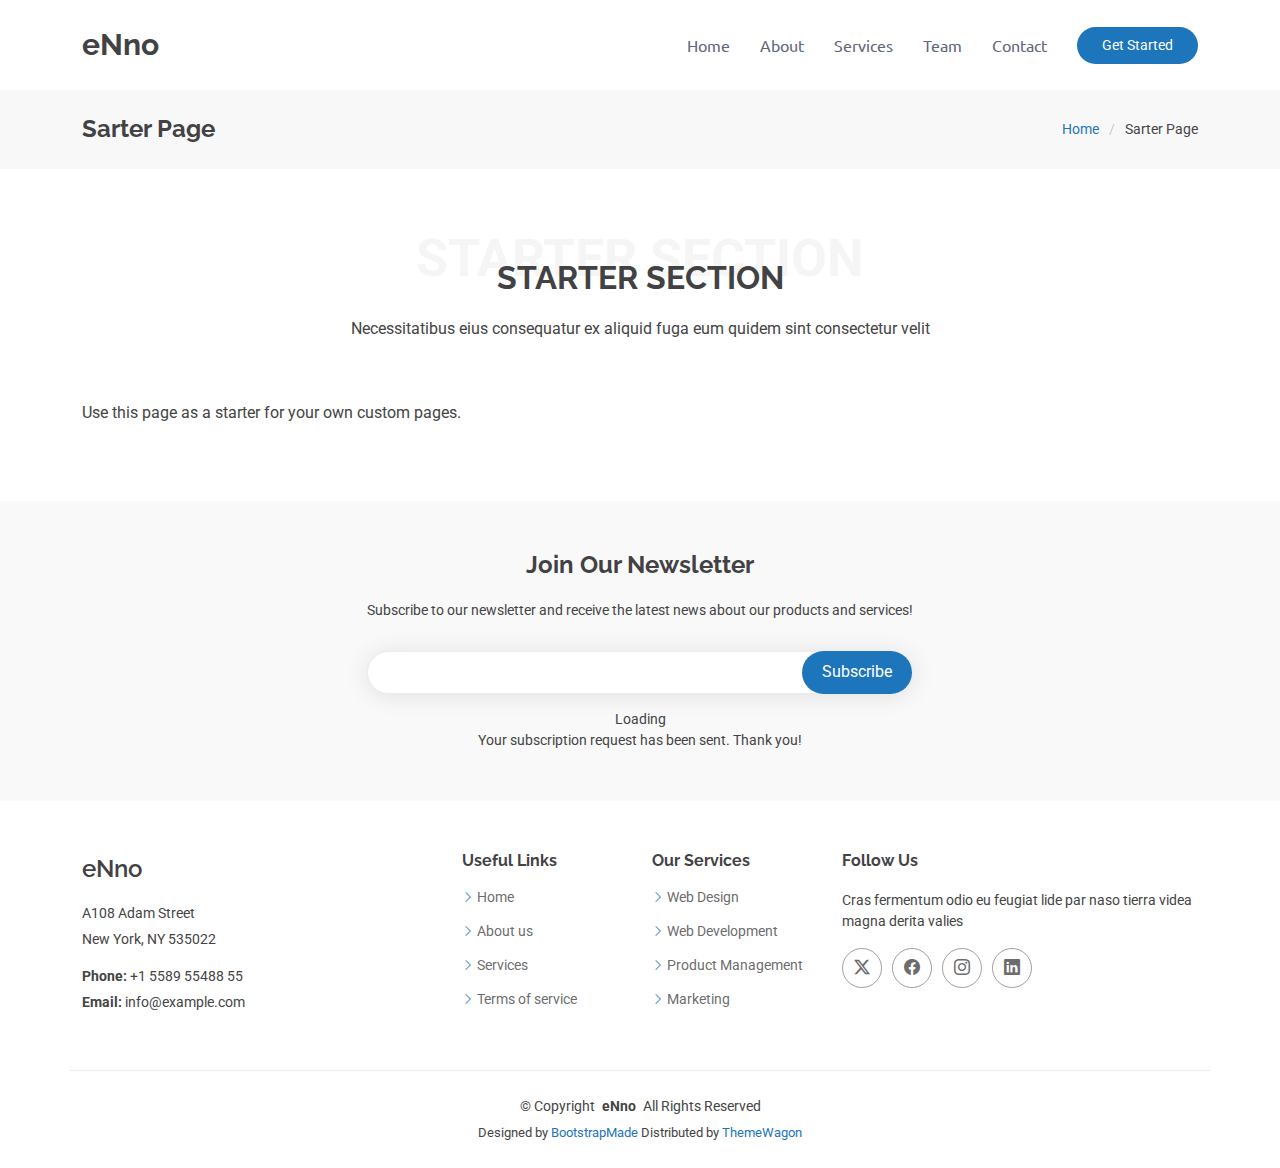
<file: arter-page.html>
<!DOCTYPE html>
<html lang="en">

<head>
  <meta charset="utf-8">
  <meta content="width=device-width, initial-scale=1.0" name="viewport">
  <title>Sarter Page - eNno Bootstrap Template</title>
  <meta name="description" content="">
  <meta name="keywords" content="">

  <!-- Favicons -->
  <link href="assets/img/favicon.png" rel="icon">
  <link href="assets/img/apple-touch-icon.png" rel="apple-touch-icon">

  <!-- Fonts -->
  <link href="https://fonts.googleapis.com" rel="preconnect">
  <link href="https://fonts.gstatic.com" rel="preconnect" crossorigin>
  <link href="https://fonts.googleapis.com/css2?family=Roboto:ital,wght@0,100;0,300;0,400;0,500;0,700;0,900;1,100;1,300;1,400;1,500;1,700;1,900&family=Raleway:ital,wght@0,100;0,200;0,300;0,400;0,500;0,600;0,700;0,800;0,900;1,100;1,200;1,300;1,400;1,500;1,600;1,700;1,800;1,900&family=Ubuntu:ital,wght@0,300;0,400;0,500;0,700;1,300;1,400;1,500;1,700&display=swap" rel="stylesheet">

  <!-- Vendor CSS Files -->
  <link href="assets/vendor/bootstrap/css/bootstrap.min.css" rel="stylesheet">
  <link href="assets/vendor/bootstrap-icons/bootstrap-icons.css" rel="stylesheet">
  <link href="assets/vendor/aos/aos.css" rel="stylesheet">
  <link href="assets/vendor/glightbox/css/glightbox.min.css" rel="stylesheet">
  <link href="assets/vendor/swiper/swiper-bundle.min.css" rel="stylesheet">

  <!-- Main CSS File -->
  <link href="assets/css/main.css" rel="stylesheet">

  <!-- =======================================================
  * Template Name: eNno
  * Template URL: https://bootstrapmade.com/enno-free-simple-bootstrap-template/
  * Updated: Aug 07 2024 with Bootstrap v5.3.3
  * Author: BootstrapMade.com
  * License: https://bootstrapmade.com/license/
  ======================================================== -->
</head>

<body class="sarter-page-page">

  <header id="header" class="header d-flex align-items-center sticky-top">
    <div class="container-fluid container-xl position-relative d-flex align-items-center">

      <a href="index.html" class="logo d-flex align-items-center me-auto">
        <!-- Uncomment the line below if you also wish to use an image logo -->
        <!-- <img src="assets/img/logo.png" alt=""> -->
        <h1 class="sitename">eNno</h1>
      </a>

      <nav id="navmenu" class="navmenu">
        <ul>
          <li><a href="#hero">Home</a></li>
          <li><a href="#about">About</a></li>
          <li><a href="#services">Services</a></li>
          <!-- <li><a href="#portfolio">Portfolio</a></li> -->
          <li><a href="#team">Team</a></li>
               <li><a href="#contact">Contact</a></li>
        </ul>
        <i class="mobile-nav-toggle d-xl-none bi bi-list"></i>
      </nav>

      <a class="btn-getstarted" href="index.html#about">Get Started</a>

    </div>
  </header>

  <main class="main">

    <!-- Page Title -->
    <div class="page-title">
      <div class="container d-lg-flex justify-content-between align-items-center">
        <h1 class="mb-2 mb-lg-0">Sarter Page</h1>
        <nav class="breadcrumbs">
          <ol>
            <li><a href="index.html">Home</a></li>
            <li class="current">Sarter Page</li>
          </ol>
        </nav>
      </div>
    </div><!-- End Page Title -->

    <!-- Starter Section Section -->
    <section id="starter-section" class="starter-section section">

      <!-- Section Title -->
      <div class="container section-title" data-aos="fade-up">
        <span>Starter Section</span>
        <h2>Starter Section</h2>
        <p>Necessitatibus eius consequatur ex aliquid fuga eum quidem sint consectetur velit</p>
      </div><!-- End Section Title -->

      <div class="container" data-aos="fade-up">
        <p>Use this page as a starter for your own custom pages.</p>
      </div>

    </section><!-- /Starter Section Section -->

  </main>

  <footer id="footer" class="footer">

    <div class="footer-newsletter">
      <div class="container">
        <div class="row justify-content-center text-center">
          <div class="col-lg-6">
            <h4>Join Our Newsletter</h4>
            <p>Subscribe to our newsletter and receive the latest news about our products and services!</p>
            <form action="forms/newsletter.php" method="post" class="php-email-form">
              <div class="newsletter-form"><input type="email" name="email"><input type="submit" value="Subscribe"></div>
              <div class="loading">Loading</div>
              <div class="error-message"></div>
              <div class="sent-message">Your subscription request has been sent. Thank you!</div>
            </form>
          </div>
        </div>
      </div>
    </div>

    <div class="container footer-top">
      <div class="row gy-4">
        <div class="col-lg-4 col-md-6 footer-about">
          <a href="index.html" class="d-flex align-items-center">
            <span class="sitename">eNno</span>
          </a>
          <div class="footer-contact pt-3">
            <p>A108 Adam Street</p>
            <p>New York, NY 535022</p>
            <p class="mt-3"><strong>Phone:</strong> <span>+1 5589 55488 55</span></p>
            <p><strong>Email:</strong> <span>info@example.com</span></p>
          </div>
        </div>

        <div class="col-lg-2 col-md-3 footer-links">
          <h4>Useful Links</h4>
          <ul>
            <li><i class="bi bi-chevron-right"></i> <a href="#">Home</a></li>
            <li><i class="bi bi-chevron-right"></i> <a href="#">About us</a></li>
            <li><i class="bi bi-chevron-right"></i> <a href="#">Services</a></li>
            <li><i class="bi bi-chevron-right"></i> <a href="#">Terms of service</a></li>
          </ul>
        </div>

        <div class="col-lg-2 col-md-3 footer-links">
          <h4>Our Services</h4>
          <ul>
            <li><i class="bi bi-chevron-right"></i> <a href="#">Web Design</a></li>
            <li><i class="bi bi-chevron-right"></i> <a href="#">Web Development</a></li>
            <li><i class="bi bi-chevron-right"></i> <a href="#">Product Management</a></li>
            <li><i class="bi bi-chevron-right"></i> <a href="#">Marketing</a></li>
          </ul>
        </div>

        <div class="col-lg-4 col-md-12">
          <h4>Follow Us</h4>
          <p>Cras fermentum odio eu feugiat lide par naso tierra videa magna derita valies</p>
          <div class="social-links d-flex">
            <a href=""><i class="bi bi-twitter-x"></i></a>
            <a href=""><i class="bi bi-facebook"></i></a>
            <a href=""><i class="bi bi-instagram"></i></a>
            <a href=""><i class="bi bi-linkedin"></i></a>
          </div>
        </div>

      </div>
    </div>

    <div class="container copyright text-center mt-4">
      <p>© <span>Copyright</span> <strong class="px-1 sitename">eNno</strong> <span>All Rights Reserved</span></p>
      <div class="credits">
        <!-- All the links in the footer should remain intact. -->
        <!-- You can delete the links only if you've purchased the pro version. -->
        <!-- Licensing information: https://bootstrapmade.com/license/ -->
        <!-- Purchase the pro version with working PHP/AJAX contact form: [buy-url] -->
        Designed by <a href="https://bootstrapmade.com/">BootstrapMade</a> Distributed by <a href=“https://themewagon.com>ThemeWagon
      </div>
    </div>

  </footer>

  <!-- Scroll Top -->
  <a href="#" id="scroll-top" class="scroll-top d-flex align-items-center justify-content-center"><i class="bi bi-arrow-up-short"></i></a>

  <!-- Preloader -->
  <div id="preloader"></div>

  <!-- Vendor JS Files -->
  <script src="assets/vendor/bootstrap/js/bootstrap.bundle.min.js"></script>
  <script src="assets/vendor/php-email-form/validate.js"></script>
  <script src="assets/vendor/aos/aos.js"></script>
  <script src="assets/vendor/glightbox/js/glightbox.min.js"></script>
  <script src="assets/vendor/purecounter/purecounter_vanilla.js"></script>
  <script src="assets/vendor/imagesloaded/imagesloaded.pkgd.min.js"></script>
  <script src="assets/vendor/isotope-layout/isotope.pkgd.min.js"></script>
  <script src="assets/vendor/swiper/swiper-bundle.min.js"></script>

  <!-- Main JS File -->
  <script src="assets/js/main.js"></script>

</body>

</html>
</file>
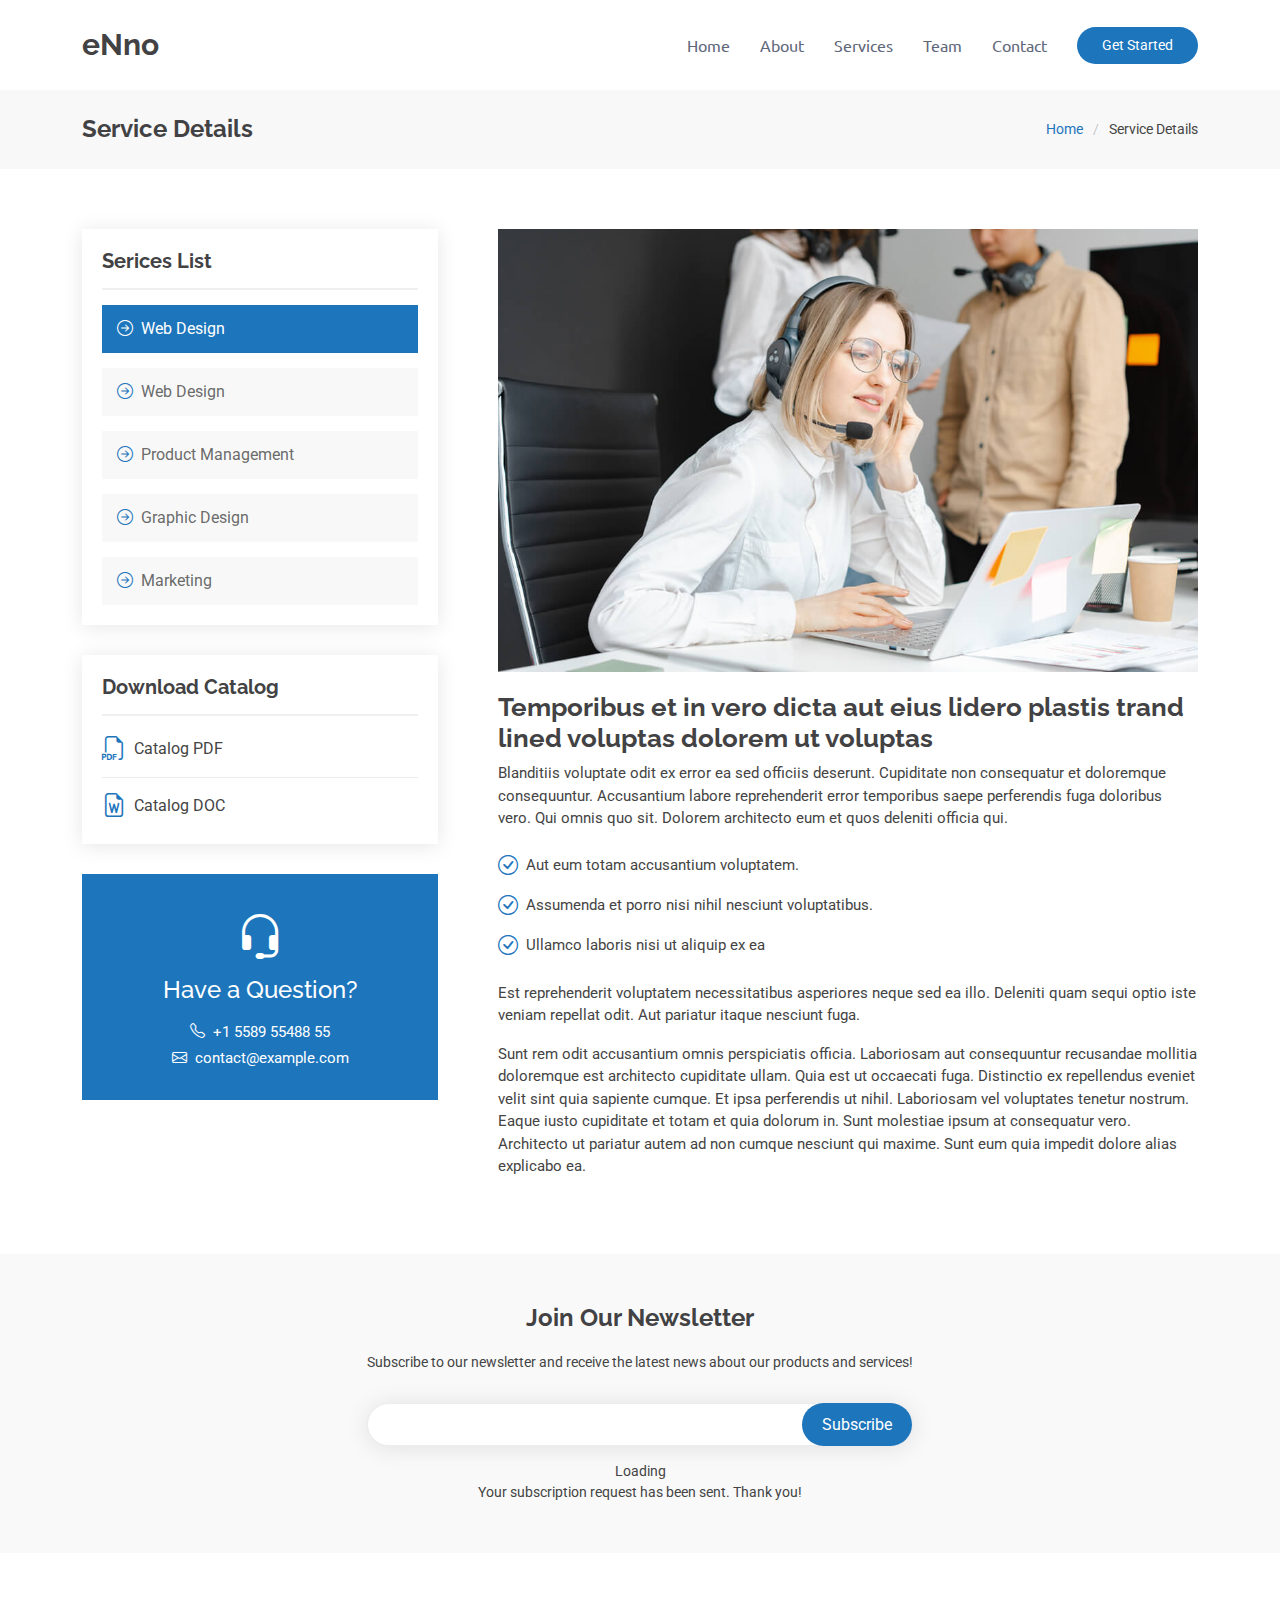
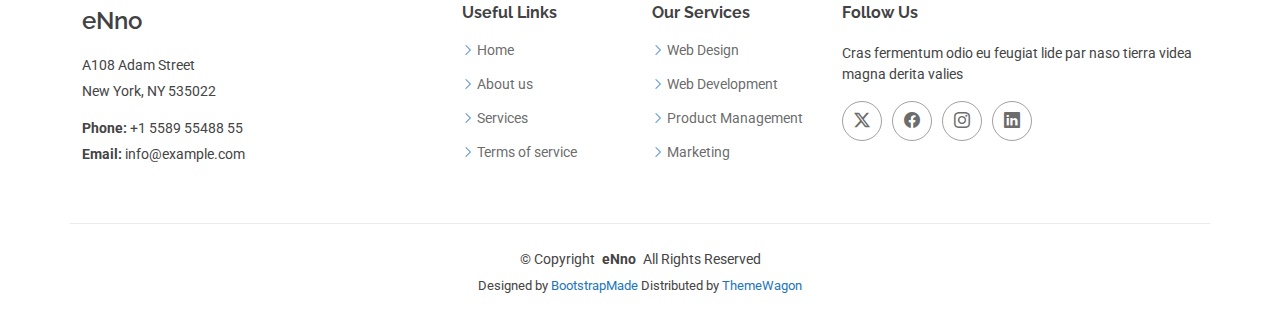
<file: ervice-details.html>
<!DOCTYPE html>
<html lang="en">

<head>
  <meta charset="utf-8">
  <meta content="width=device-width, initial-scale=1.0" name="viewport">
  <title>Service Details - eNno Bootstrap Template</title>
  <meta name="description" content="">
  <meta name="keywords" content="">

  <!-- Favicons -->
  <link href="assets/img/favicon.png" rel="icon">
  <link href="assets/img/apple-touch-icon.png" rel="apple-touch-icon">

  <!-- Fonts -->
  <link href="https://fonts.googleapis.com" rel="preconnect">
  <link href="https://fonts.gstatic.com" rel="preconnect" crossorigin>
  <link href="https://fonts.googleapis.com/css2?family=Roboto:ital,wght@0,100;0,300;0,400;0,500;0,700;0,900;1,100;1,300;1,400;1,500;1,700;1,900&family=Raleway:ital,wght@0,100;0,200;0,300;0,400;0,500;0,600;0,700;0,800;0,900;1,100;1,200;1,300;1,400;1,500;1,600;1,700;1,800;1,900&family=Ubuntu:ital,wght@0,300;0,400;0,500;0,700;1,300;1,400;1,500;1,700&display=swap" rel="stylesheet">

  <!-- Vendor CSS Files -->
  <link href="assets/vendor/bootstrap/css/bootstrap.min.css" rel="stylesheet">
  <link href="assets/vendor/bootstrap-icons/bootstrap-icons.css" rel="stylesheet">
  <link href="assets/vendor/aos/aos.css" rel="stylesheet">
  <link href="assets/vendor/glightbox/css/glightbox.min.css" rel="stylesheet">
  <link href="assets/vendor/swiper/swiper-bundle.min.css" rel="stylesheet">

  <!-- Main CSS File -->
  <link href="assets/css/main.css" rel="stylesheet">

  <!-- =======================================================
  * Template Name: eNno
  * Template URL: https://bootstrapmade.com/enno-free-simple-bootstrap-template/
  * Updated: Aug 07 2024 with Bootstrap v5.3.3
  * Author: BootstrapMade.com
  * License: https://bootstrapmade.com/license/
  ======================================================== -->
</head>

<body class="service-details-page">

  <header id="header" class="header d-flex align-items-center sticky-top">
    <div class="container-fluid container-xl position-relative d-flex align-items-center">

      <a href="index.html" class="logo d-flex align-items-center me-auto">
        <!-- Uncomment the line below if you also wish to use an image logo -->
        <!-- <img src="assets/img/logo.png" alt=""> -->
        <h1 class="sitename">eNno</h1>
      </a>

      <nav id="navmenu" class="navmenu">
        <ul>
          <li><a href="#hero">Home</a></li>
          <li><a href="#about">About</a></li>
          <li><a href="#services">Services</a></li>
          <!-- <li><a href="#portfolio">Portfolio</a></li> -->
          <li><a href="#team">Team</a></li>
                    <li><a href="#contact">Contact</a></li>
        </ul>
        <i class="mobile-nav-toggle d-xl-none bi bi-list"></i>
      </nav>

      <a class="btn-getstarted" href="index.html#about">Get Started</a>

    </div>
  </header>

  <main class="main">

    <!-- Page Title -->
    <div class="page-title">
      <div class="container d-lg-flex justify-content-between align-items-center">
        <h1 class="mb-2 mb-lg-0">Service Details</h1>
        <nav class="breadcrumbs">
          <ol>
            <li><a href="index.html">Home</a></li>
            <li class="current">Service Details</li>
          </ol>
        </nav>
      </div>
    </div><!-- End Page Title -->

    <!-- Service Details Section -->
    <section id="service-details" class="service-details section">

      <div class="container">

        <div class="row gy-5">

          <div class="col-lg-4" data-aos="fade-up" data-aos-delay="100">

            <div class="service-box">
              <h4>Serices List</h4>
              <div class="services-list">
                <a href="#" class="active"><i class="bi bi-arrow-right-circle"></i><span>Web Design</span></a>
                <a href="#"><i class="bi bi-arrow-right-circle"></i><span>Web Design</span></a>
                <a href="#"><i class="bi bi-arrow-right-circle"></i><span>Product Management</span></a>
                <a href="#"><i class="bi bi-arrow-right-circle"></i><span>Graphic Design</span></a>
                <a href="#"><i class="bi bi-arrow-right-circle"></i><span>Marketing</span></a>
              </div>
            </div><!-- End Services List -->

            <div class="service-box">
              <h4>Download Catalog</h4>
              <div class="download-catalog">
                <a href="#"><i class="bi bi-filetype-pdf"></i><span>Catalog PDF</span></a>
                <a href="#"><i class="bi bi-file-earmark-word"></i><span>Catalog DOC</span></a>
              </div>
            </div><!-- End Services List -->

            <div class="help-box d-flex flex-column justify-content-center align-items-center">
              <i class="bi bi-headset help-icon"></i>
              <h4>Have a Question?</h4>
              <p class="d-flex align-items-center mt-2 mb-0"><i class="bi bi-telephone me-2"></i> <span>+1 5589 55488 55</span></p>
              <p class="d-flex align-items-center mt-1 mb-0"><i class="bi bi-envelope me-2"></i> <a href="mailto:contact@example.com">contact@example.com</a></p>
            </div>

          </div>

          <div class="col-lg-8 ps-lg-5" data-aos="fade-up" data-aos-delay="200">
            <img src="assets/img/services.jpg" alt="" class="img-fluid services-img">
            <h3>Temporibus et in vero dicta aut eius lidero plastis trand lined voluptas dolorem ut voluptas</h3>
            <p>
              Blanditiis voluptate odit ex error ea sed officiis deserunt. Cupiditate non consequatur et doloremque consequuntur. Accusantium labore reprehenderit error temporibus saepe perferendis fuga doloribus vero. Qui omnis quo sit. Dolorem architecto eum et quos deleniti officia qui.
            </p>
            <ul>
              <li><i class="bi bi-check-circle"></i> <span>Aut eum totam accusantium voluptatem.</span></li>
              <li><i class="bi bi-check-circle"></i> <span>Assumenda et porro nisi nihil nesciunt voluptatibus.</span></li>
              <li><i class="bi bi-check-circle"></i> <span>Ullamco laboris nisi ut aliquip ex ea</span></li>
            </ul>
            <p>
              Est reprehenderit voluptatem necessitatibus asperiores neque sed ea illo. Deleniti quam sequi optio iste veniam repellat odit. Aut pariatur itaque nesciunt fuga.
            </p>
            <p>
              Sunt rem odit accusantium omnis perspiciatis officia. Laboriosam aut consequuntur recusandae mollitia doloremque est architecto cupiditate ullam. Quia est ut occaecati fuga. Distinctio ex repellendus eveniet velit sint quia sapiente cumque. Et ipsa perferendis ut nihil. Laboriosam vel voluptates tenetur nostrum. Eaque iusto cupiditate et totam et quia dolorum in. Sunt molestiae ipsum at consequatur vero. Architecto ut pariatur autem ad non cumque nesciunt qui maxime. Sunt eum quia impedit dolore alias explicabo ea.
            </p>
          </div>

        </div>

      </div>

    </section><!-- /Service Details Section -->

  </main>

  <footer id="footer" class="footer">

    <div class="footer-newsletter">
      <div class="container">
        <div class="row justify-content-center text-center">
          <div class="col-lg-6">
            <h4>Join Our Newsletter</h4>
            <p>Subscribe to our newsletter and receive the latest news about our products and services!</p>
            <form action="forms/newsletter.php" method="post" class="php-email-form">
              <div class="newsletter-form"><input type="email" name="email"><input type="submit" value="Subscribe"></div>
              <div class="loading">Loading</div>
              <div class="error-message"></div>
              <div class="sent-message">Your subscription request has been sent. Thank you!</div>
            </form>
          </div>
        </div>
      </div>
    </div>

    <div class="container footer-top">
      <div class="row gy-4">
        <div class="col-lg-4 col-md-6 footer-about">
          <a href="index.html" class="d-flex align-items-center">
            <span class="sitename">eNno</span>
          </a>
          <div class="footer-contact pt-3">
            <p>A108 Adam Street</p>
            <p>New York, NY 535022</p>
            <p class="mt-3"><strong>Phone:</strong> <span>+1 5589 55488 55</span></p>
            <p><strong>Email:</strong> <span>info@example.com</span></p>
          </div>
        </div>

        <div class="col-lg-2 col-md-3 footer-links">
          <h4>Useful Links</h4>
          <ul>
            <li><i class="bi bi-chevron-right"></i> <a href="#">Home</a></li>
            <li><i class="bi bi-chevron-right"></i> <a href="#">About us</a></li>
            <li><i class="bi bi-chevron-right"></i> <a href="#">Services</a></li>
            <li><i class="bi bi-chevron-right"></i> <a href="#">Terms of service</a></li>
          </ul>
        </div>

        <div class="col-lg-2 col-md-3 footer-links">
          <h4>Our Services</h4>
          <ul>
            <li><i class="bi bi-chevron-right"></i> <a href="#">Web Design</a></li>
            <li><i class="bi bi-chevron-right"></i> <a href="#">Web Development</a></li>
            <li><i class="bi bi-chevron-right"></i> <a href="#">Product Management</a></li>
            <li><i class="bi bi-chevron-right"></i> <a href="#">Marketing</a></li>
          </ul>
        </div>

        <div class="col-lg-4 col-md-12">
          <h4>Follow Us</h4>
          <p>Cras fermentum odio eu feugiat lide par naso tierra videa magna derita valies</p>
          <div class="social-links d-flex">
            <a href=""><i class="bi bi-twitter-x"></i></a>
            <a href=""><i class="bi bi-facebook"></i></a>
            <a href=""><i class="bi bi-instagram"></i></a>
            <a href=""><i class="bi bi-linkedin"></i></a>
          </div>
        </div>

      </div>
    </div>

    <div class="container copyright text-center mt-4">
      <p>© <span>Copyright</span> <strong class="px-1 sitename">eNno</strong> <span>All Rights Reserved</span></p>
      <div class="credits">
        <!-- All the links in the footer should remain intact. -->
        <!-- You can delete the links only if you've purchased the pro version. -->
        <!-- Licensing information: https://bootstrapmade.com/license/ -->
        <!-- Purchase the pro version with working PHP/AJAX contact form: [buy-url] -->
        Designed by <a href="https://bootstrapmade.com/">BootstrapMade</a> Distributed by <a href=“https://themewagon.com>ThemeWagon
      </div>
    </div>

  </footer>

  <!-- Scroll Top -->
  <a href="#" id="scroll-top" class="scroll-top d-flex align-items-center justify-content-center"><i class="bi bi-arrow-up-short"></i></a>

  <!-- Preloader -->
  <div id="preloader"></div>

  <!-- Vendor JS Files -->
  <script src="assets/vendor/bootstrap/js/bootstrap.bundle.min.js"></script>
  <script src="assets/vendor/php-email-form/validate.js"></script>
  <script src="assets/vendor/aos/aos.js"></script>
  <script src="assets/vendor/glightbox/js/glightbox.min.js"></script>
  <script src="assets/vendor/purecounter/purecounter_vanilla.js"></script>
  <script src="assets/vendor/imagesloaded/imagesloaded.pkgd.min.js"></script>
  <script src="assets/vendor/isotope-layout/isotope.pkgd.min.js"></script>
  <script src="assets/vendor/swiper/swiper-bundle.min.js"></script>

  <!-- Main JS File -->
  <script src="assets/js/main.js"></script>

</body>

</html>
</file>
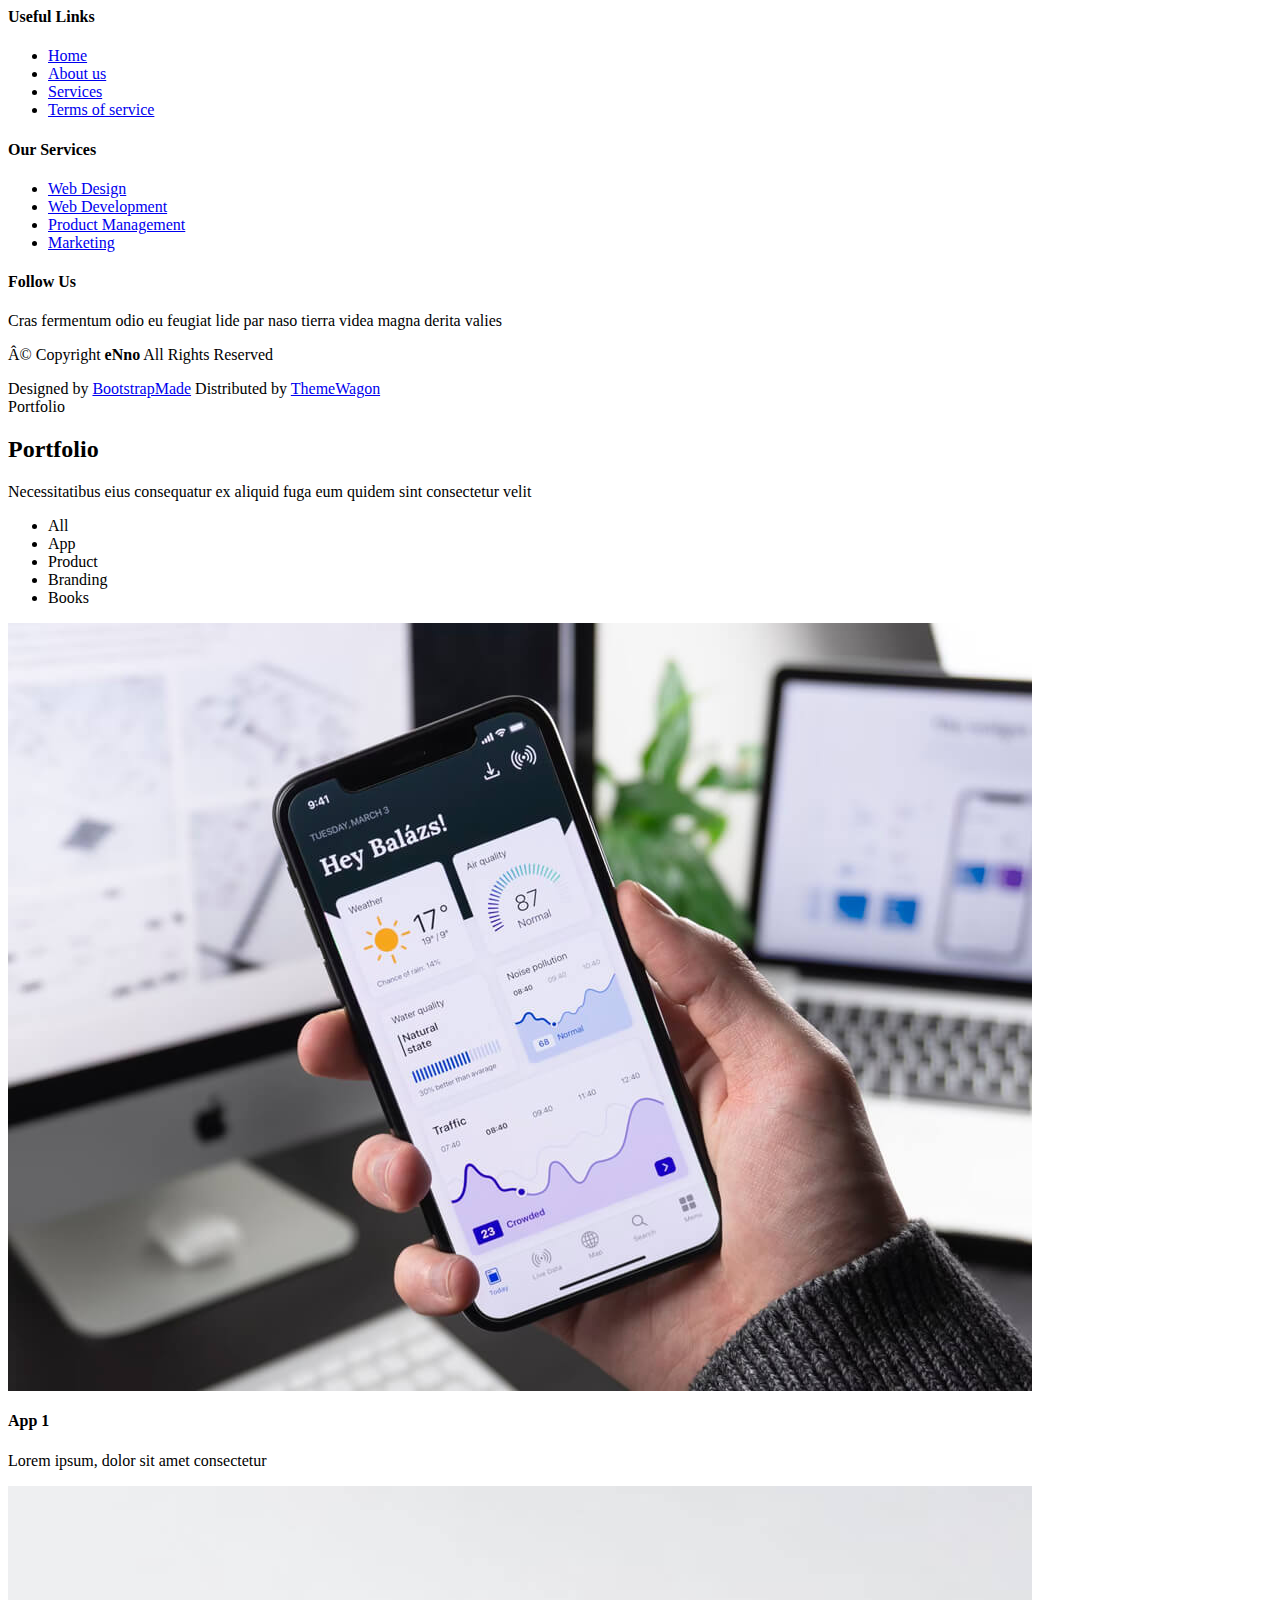
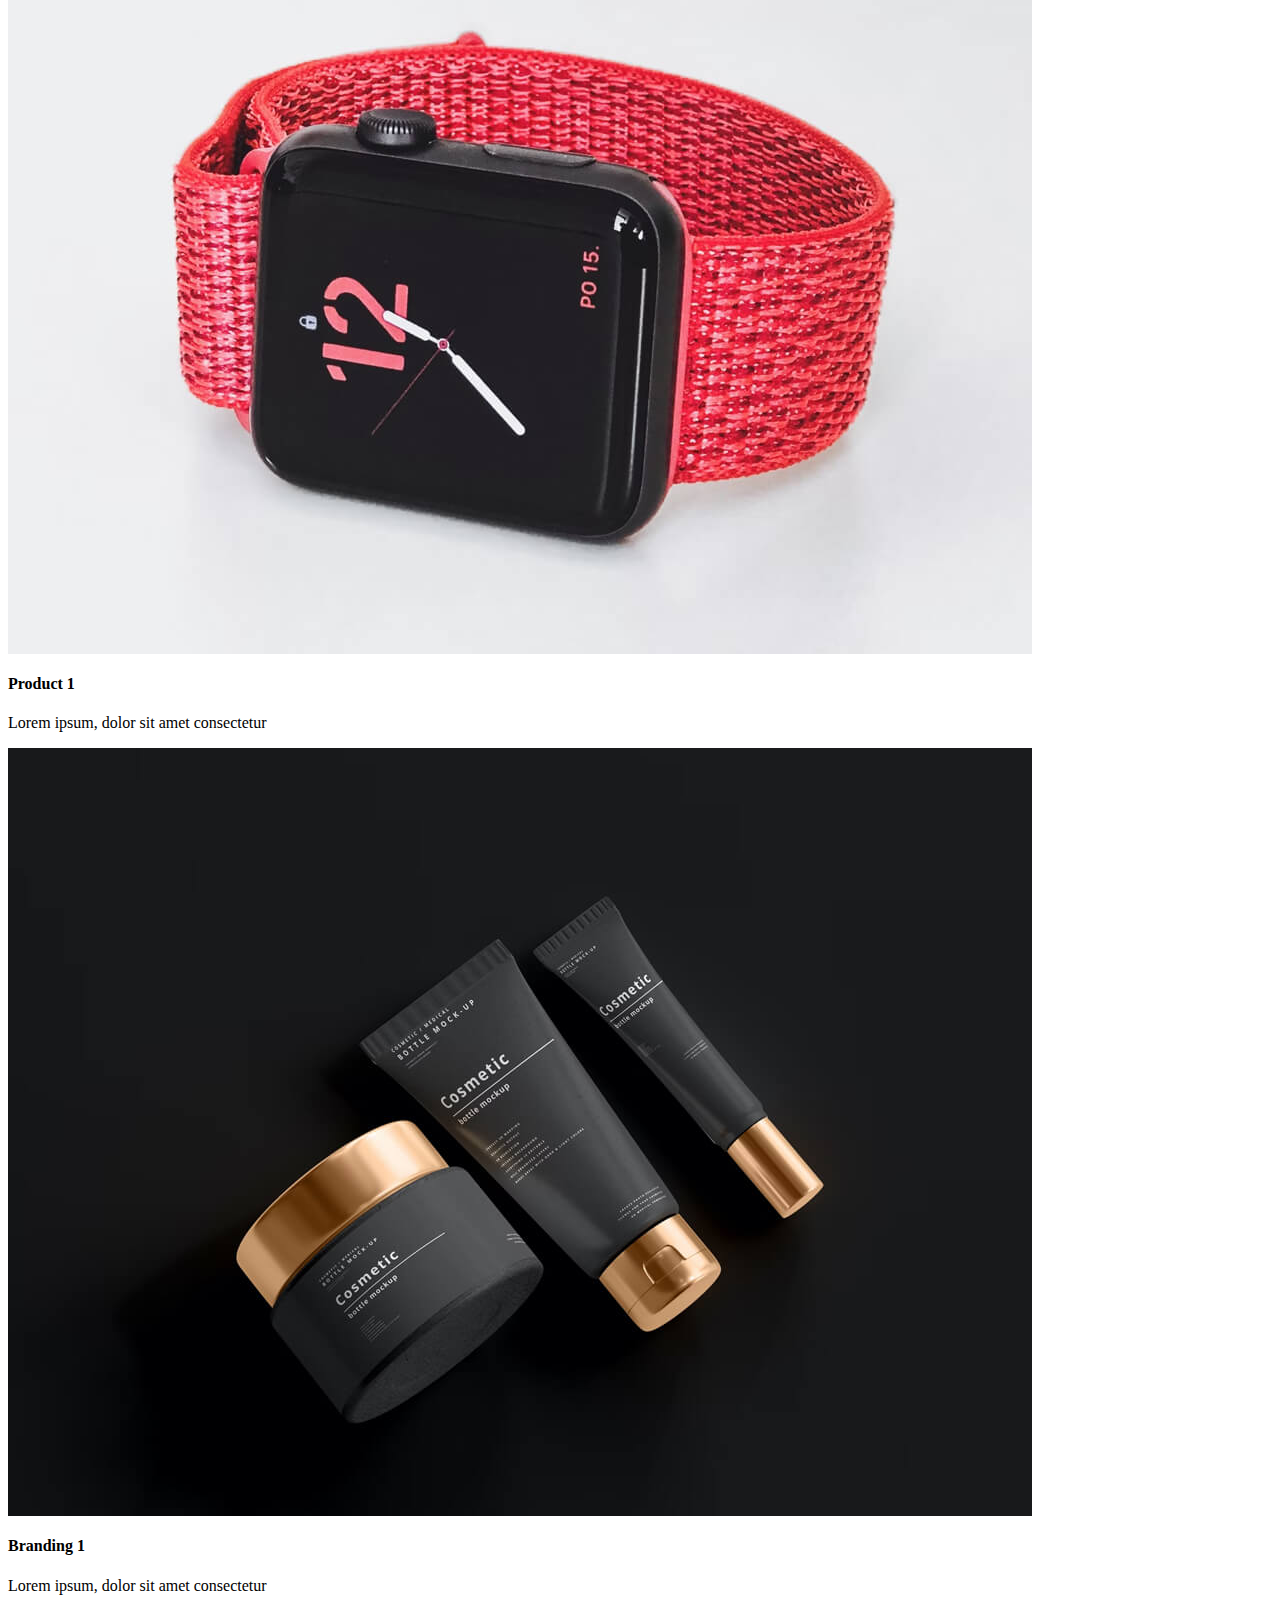
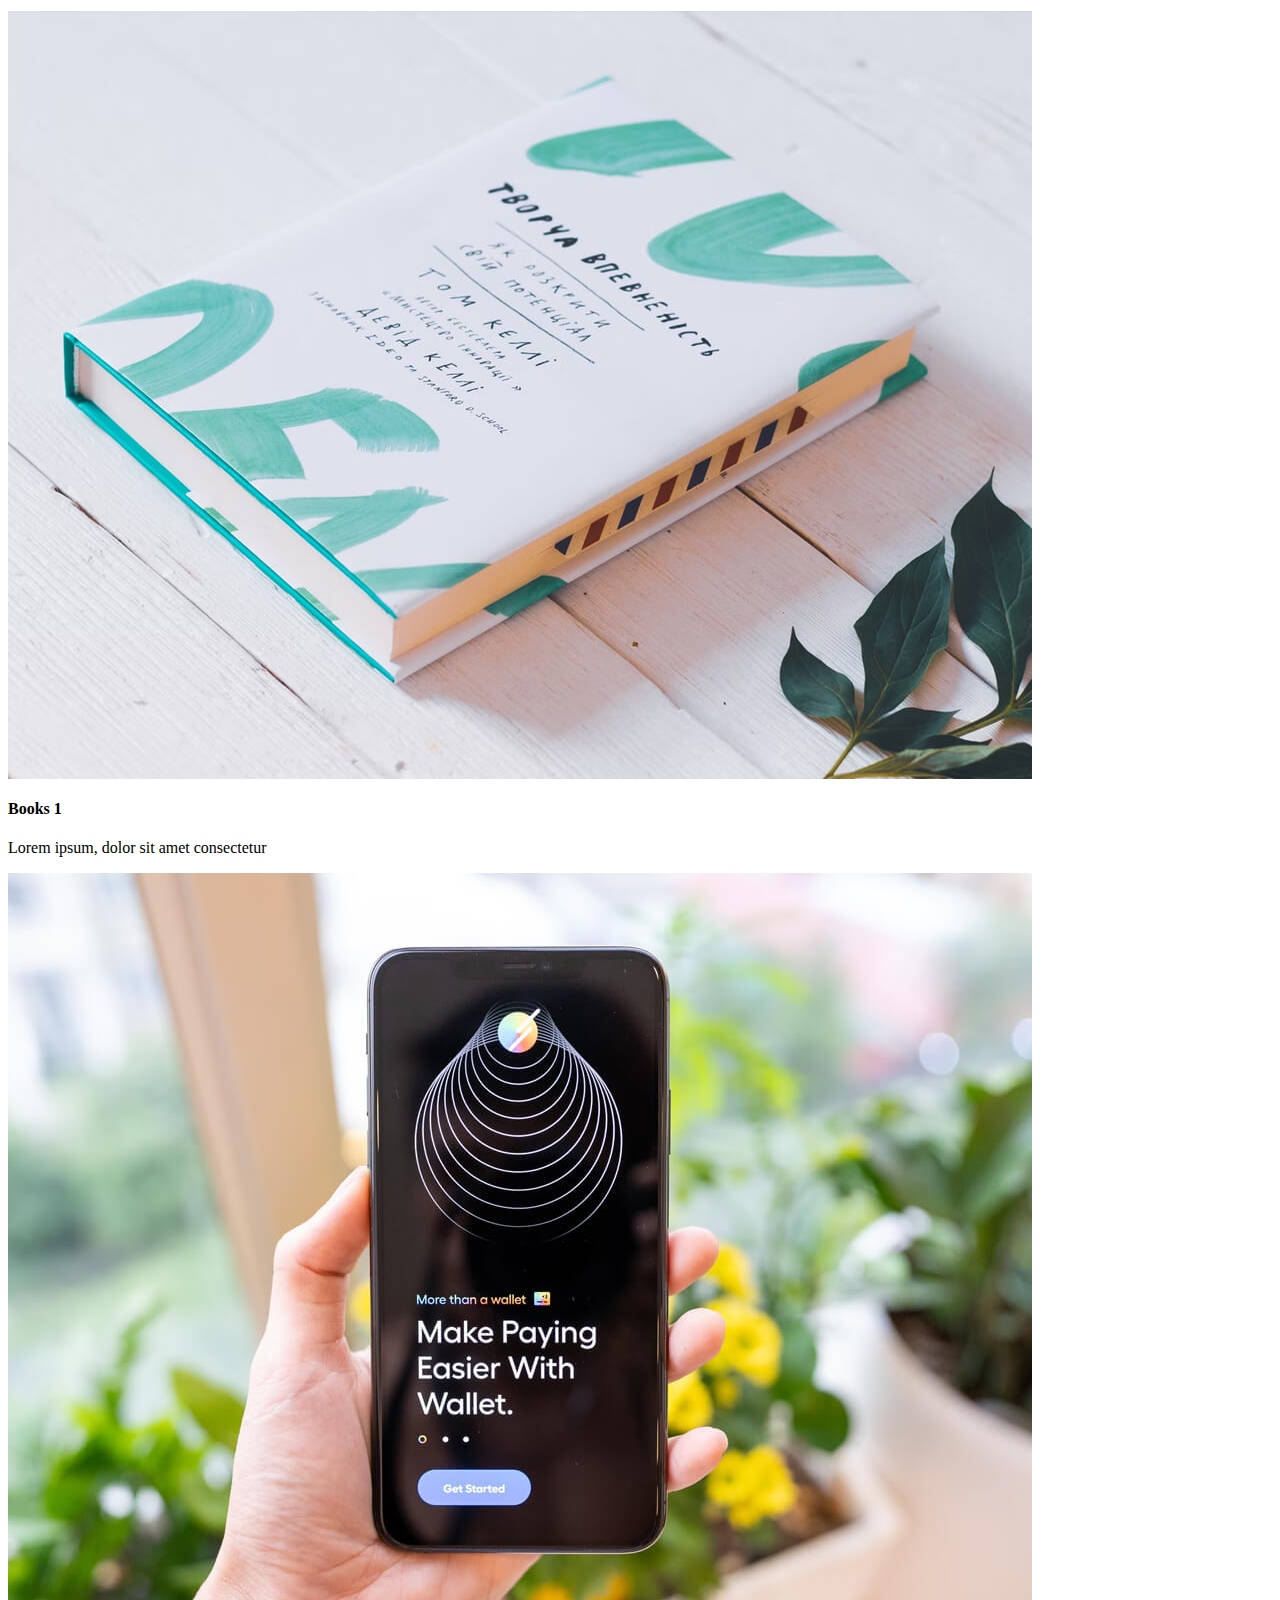
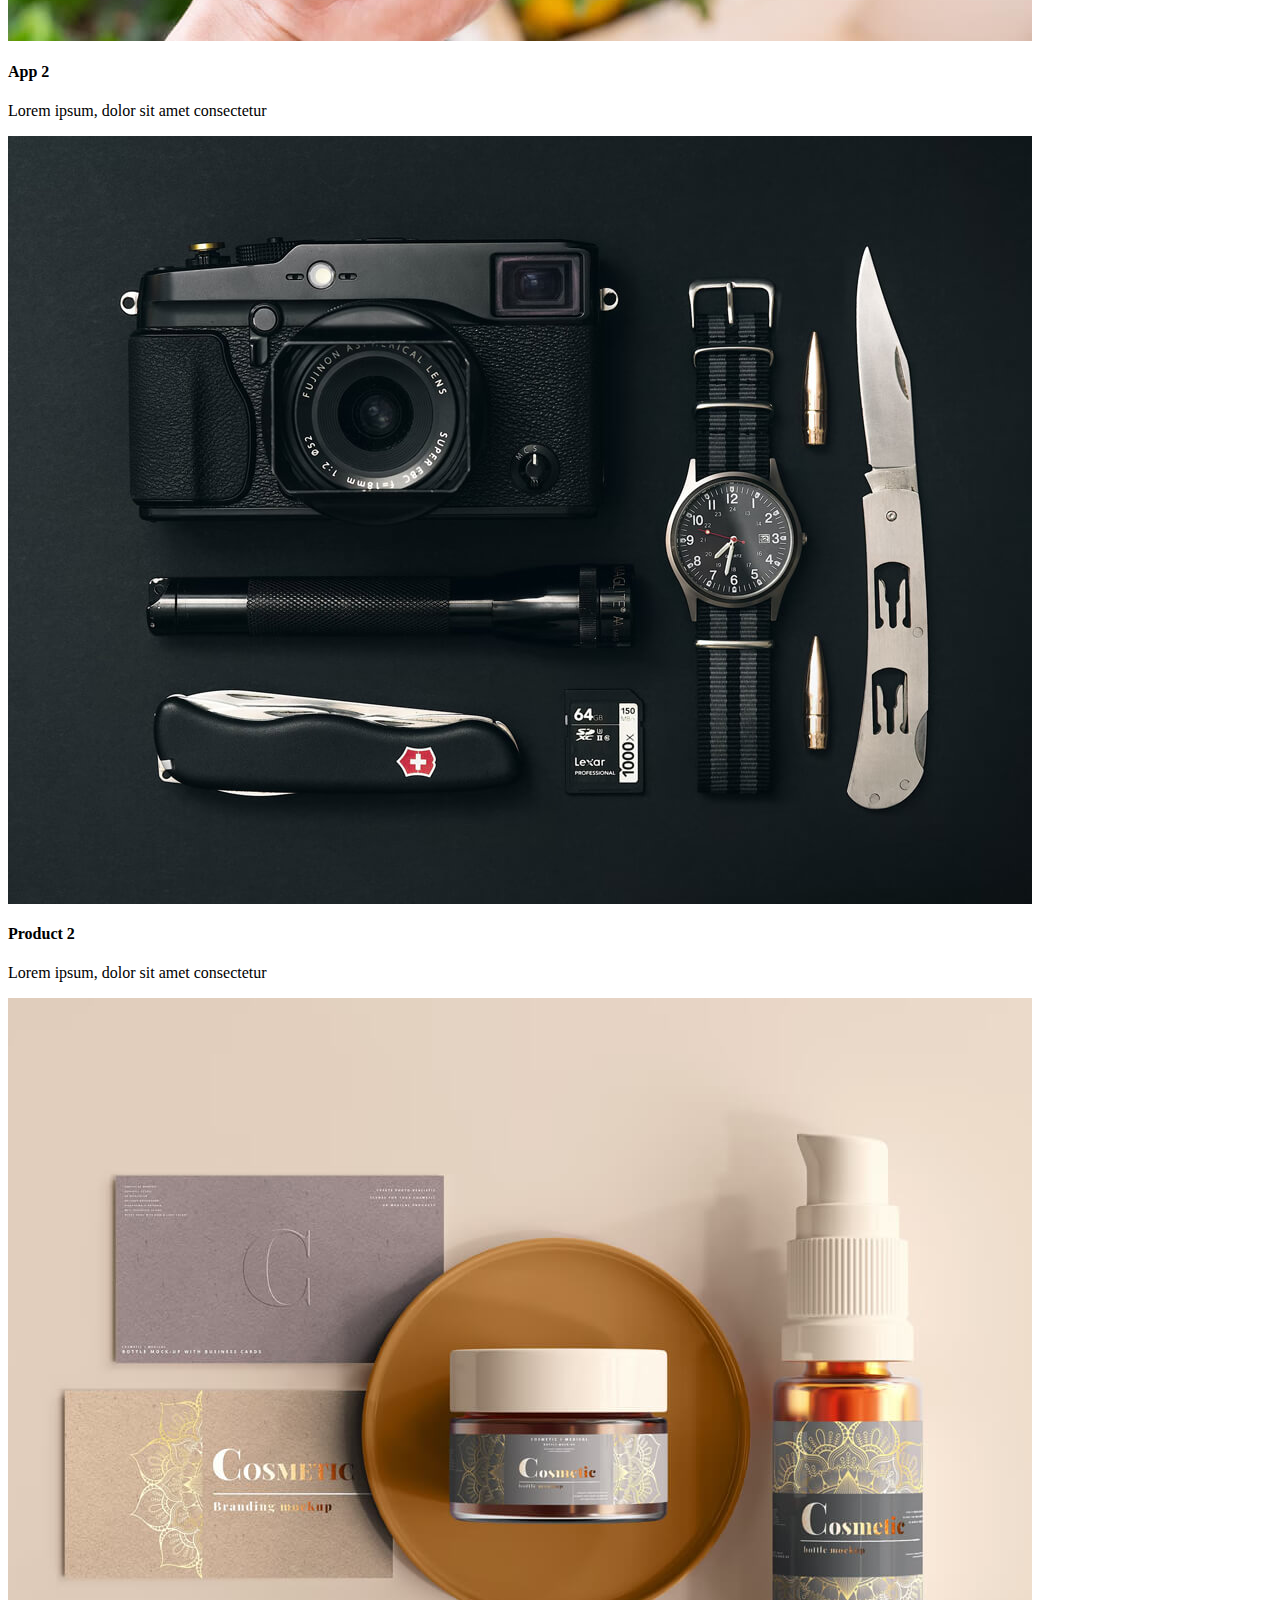
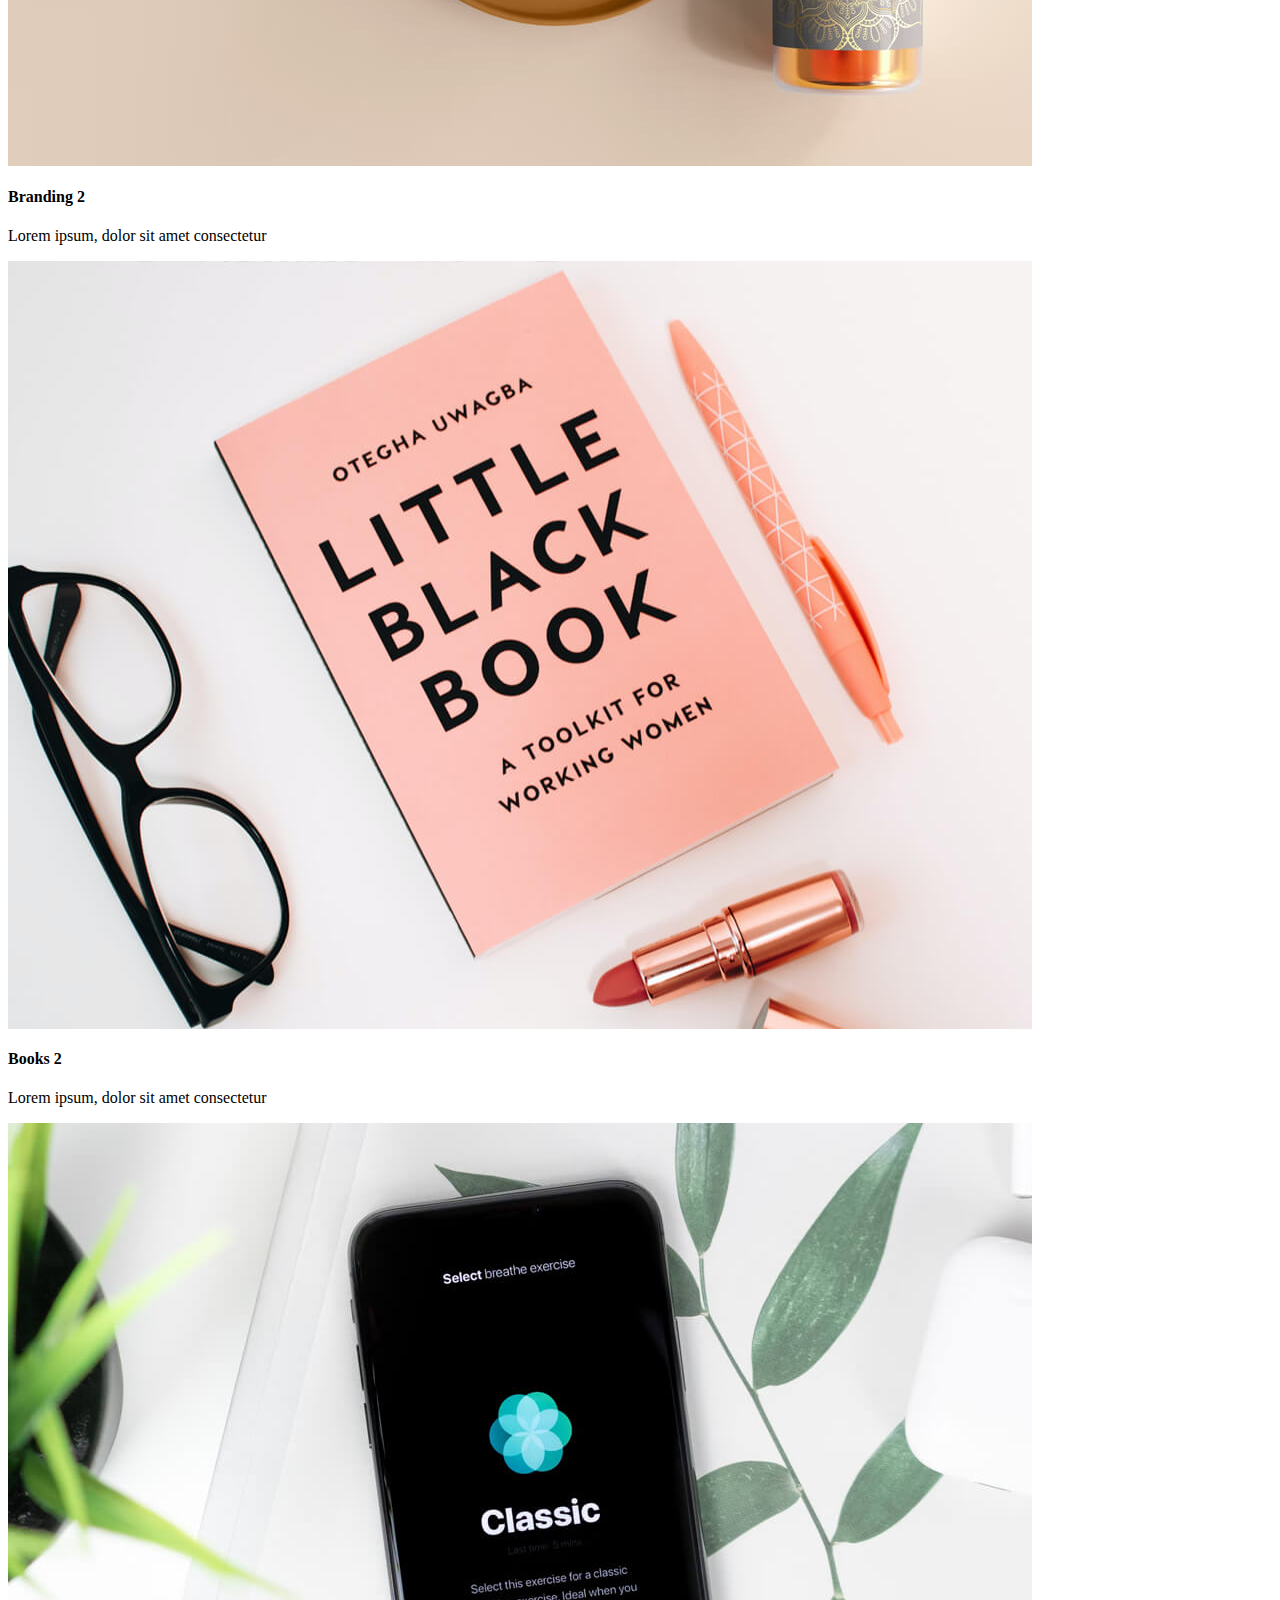
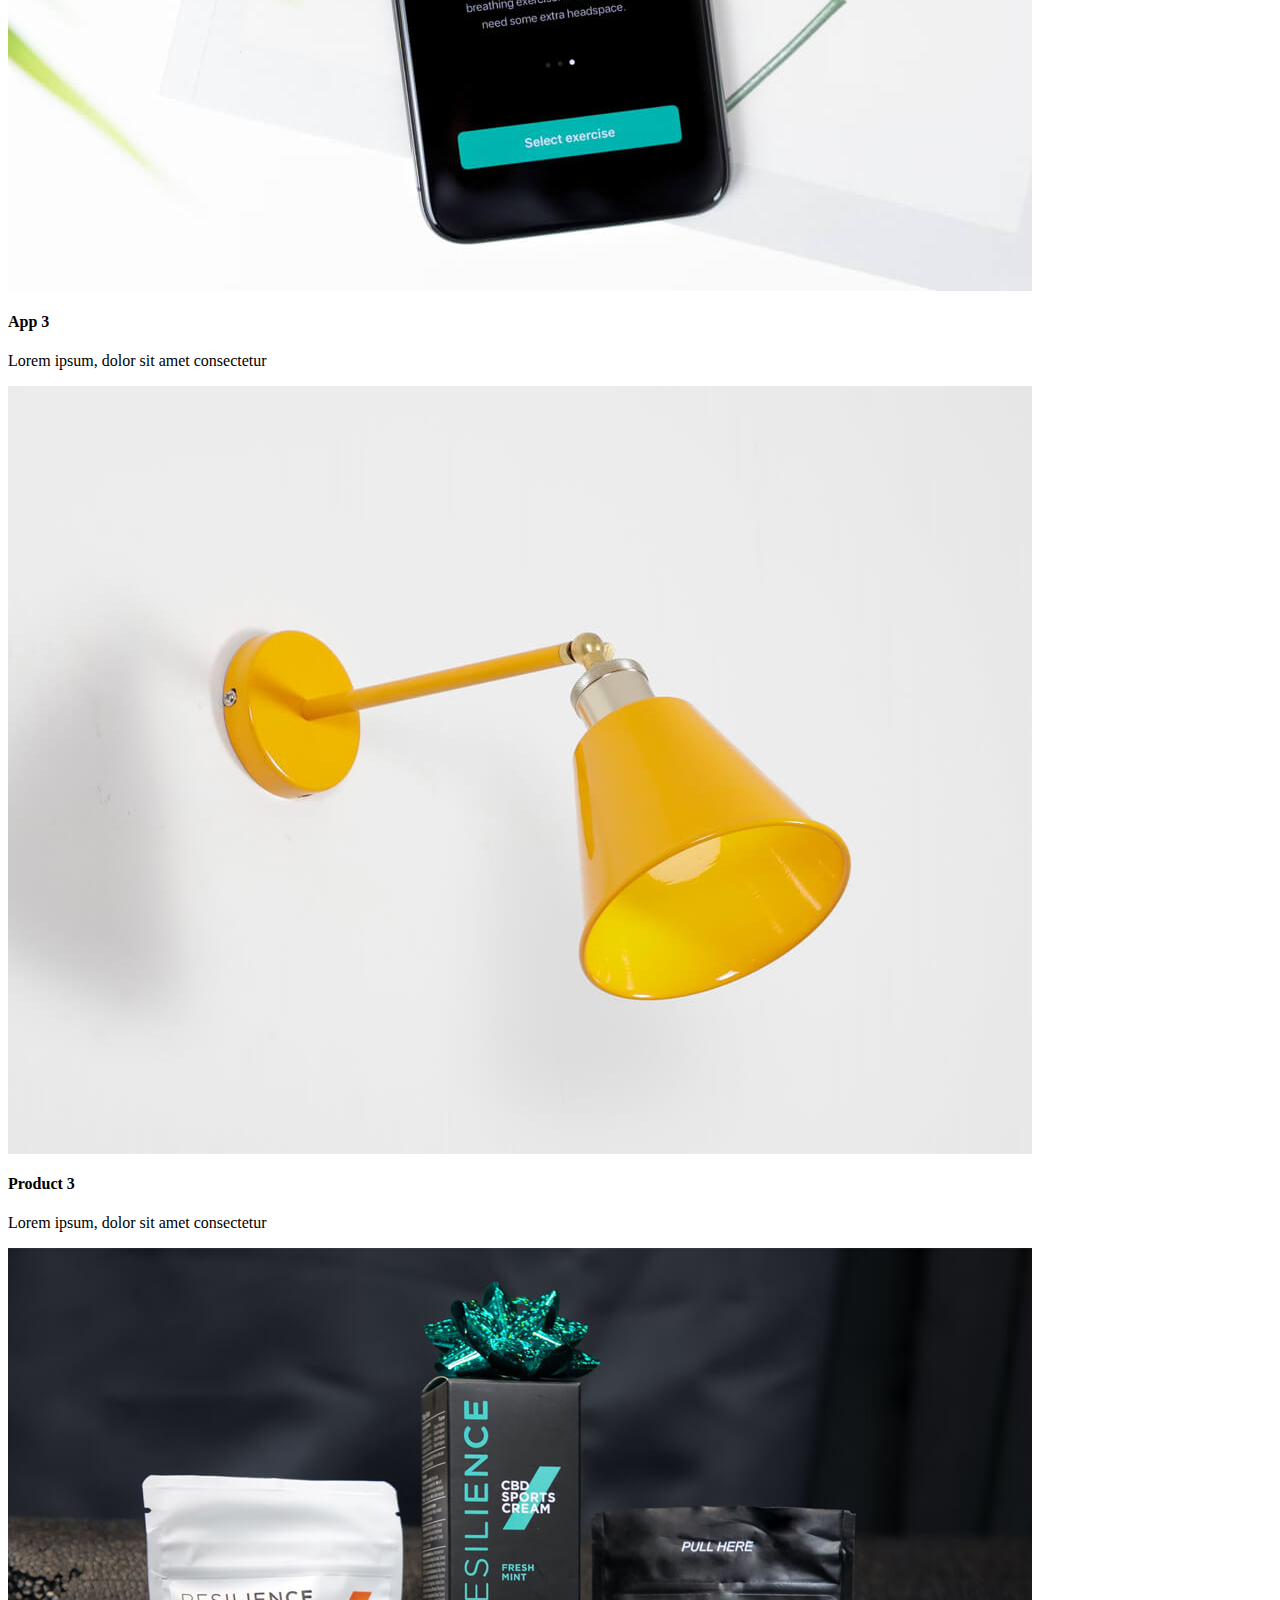
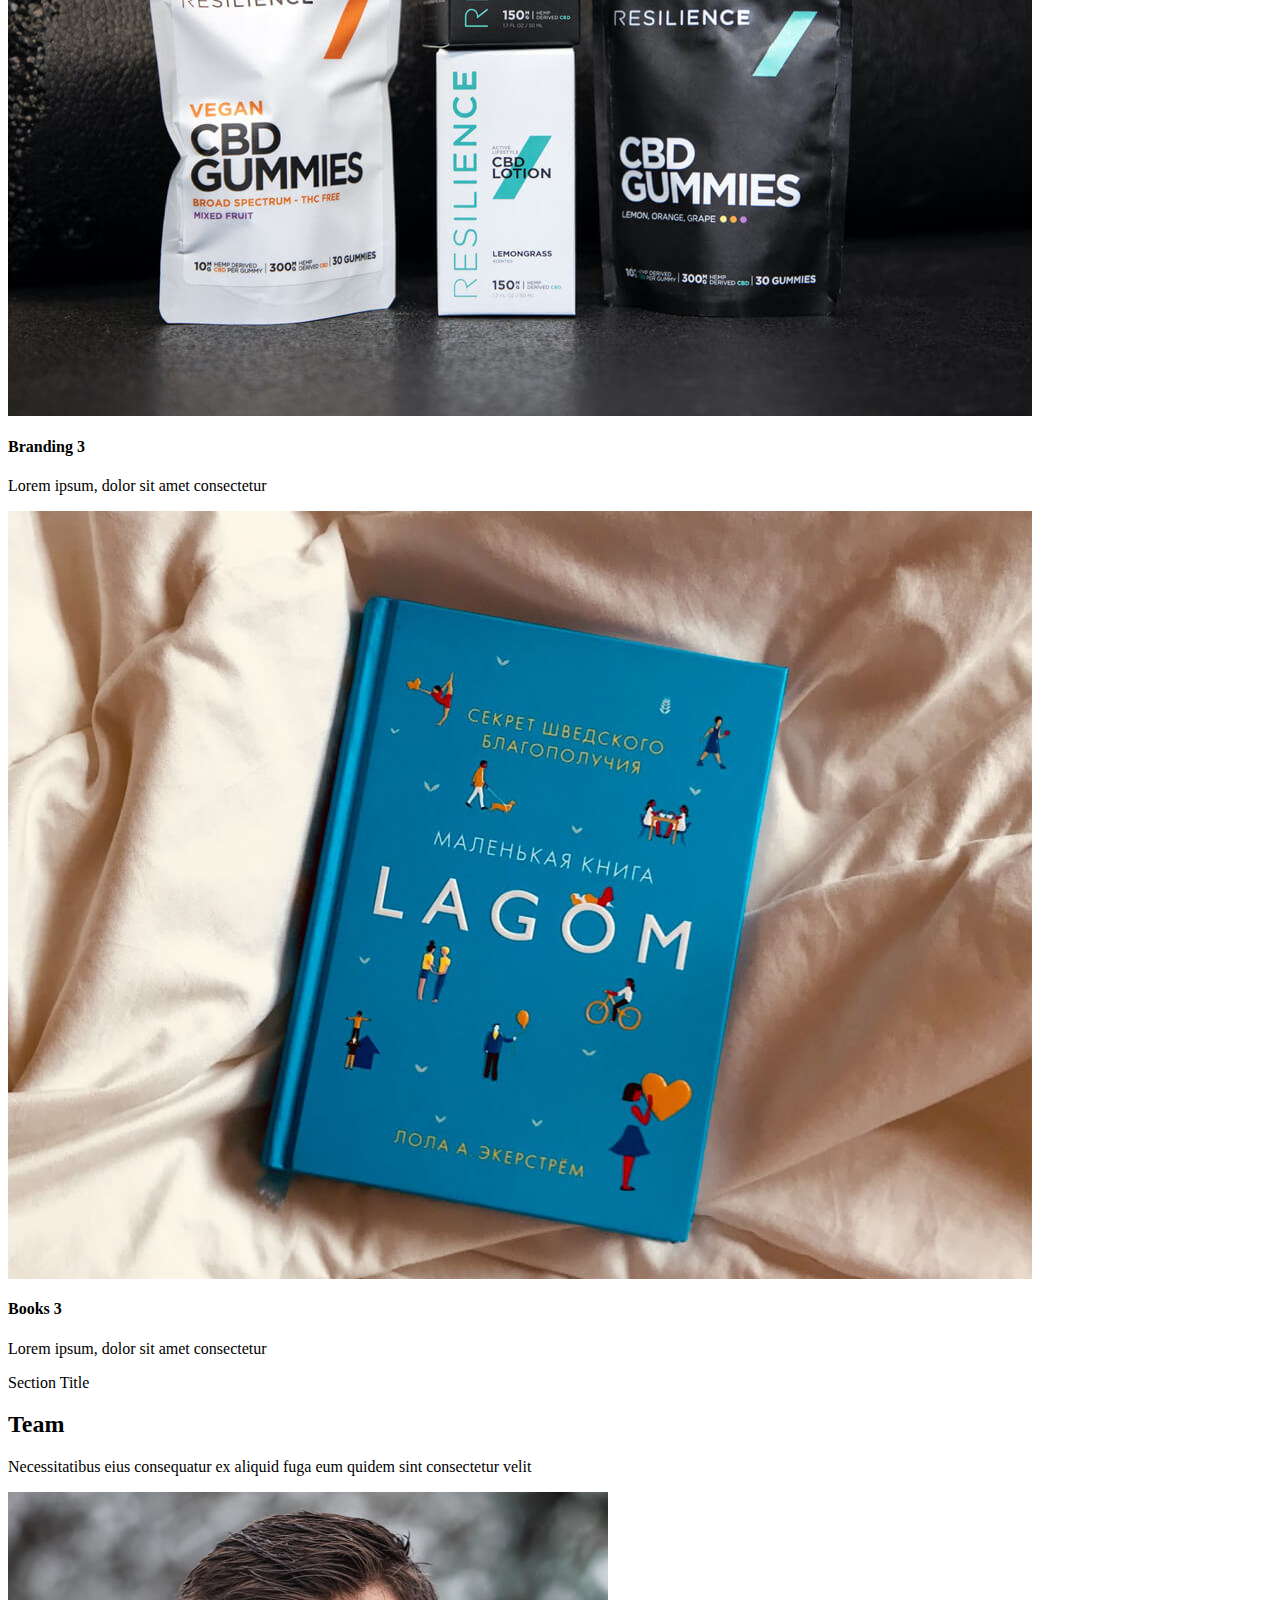
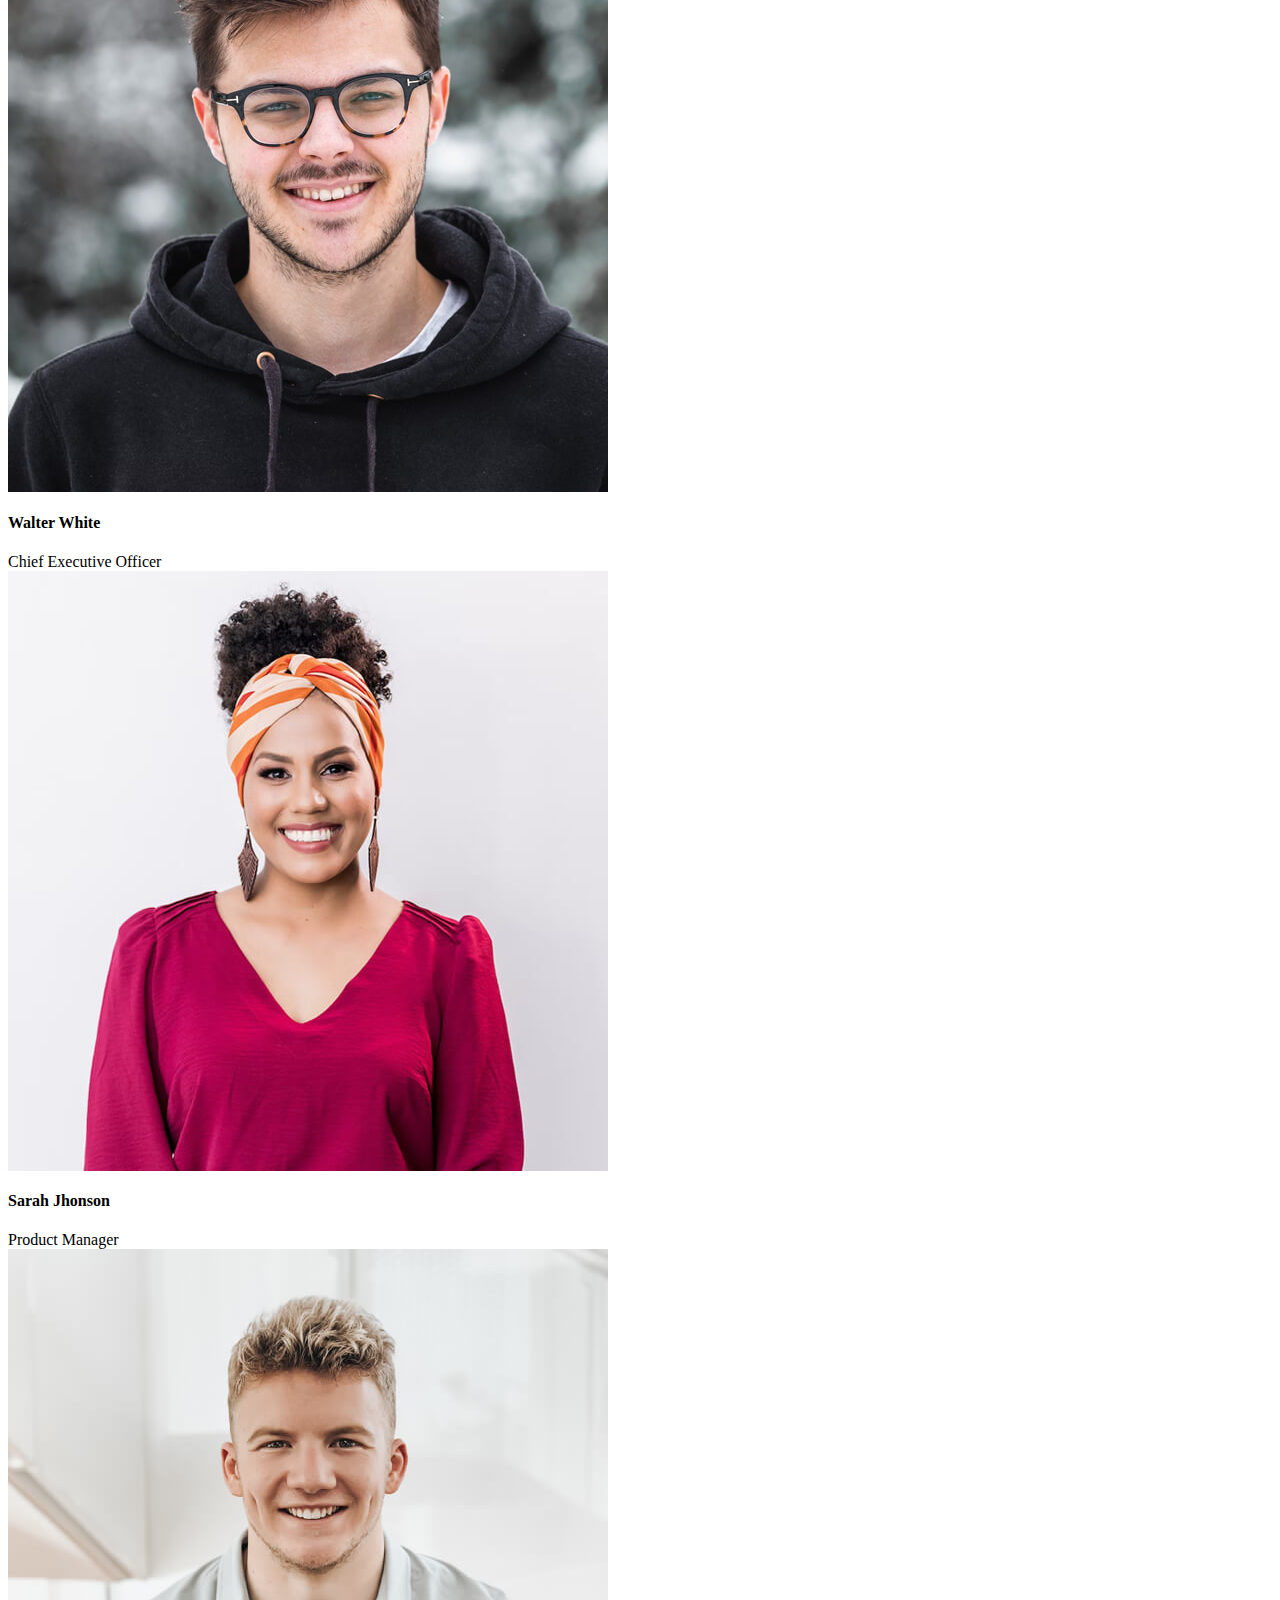
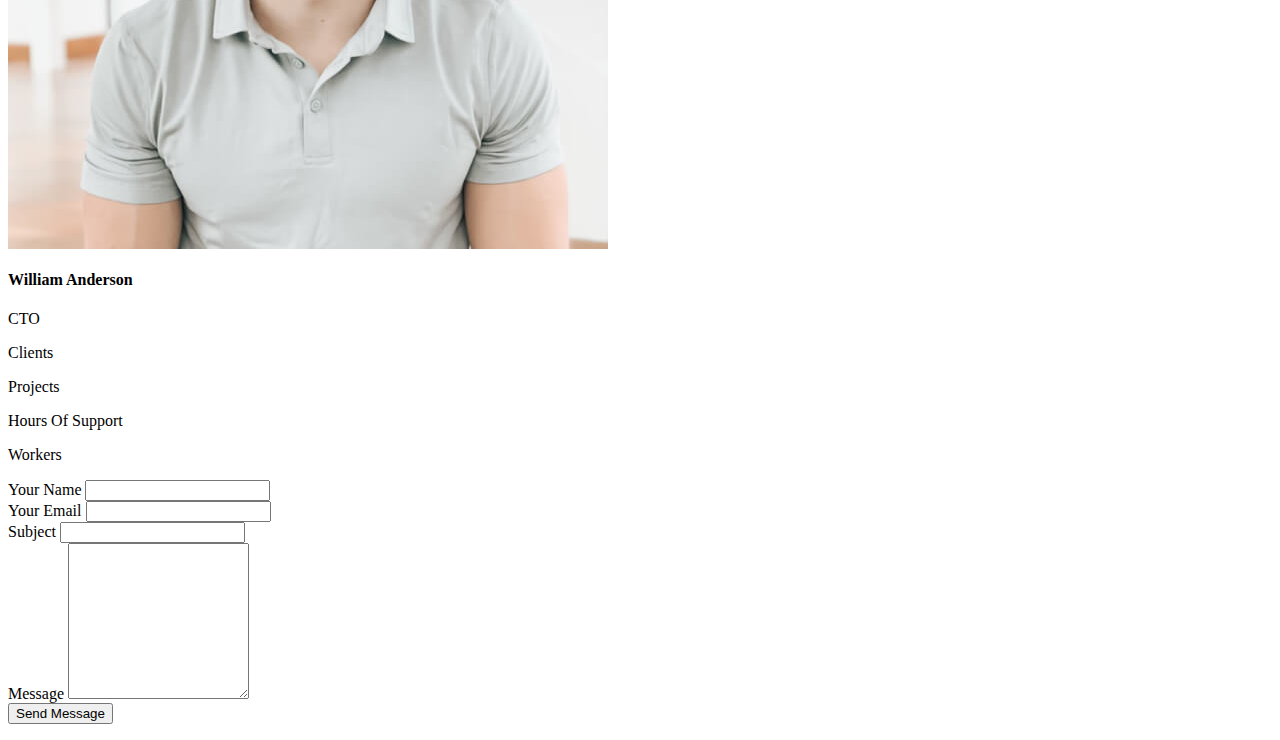
<file: ortfolio-details.html>
<!--<!DOCTYPE html>
<html lang="en">

<head>
  <meta charset="utf-8">
  <meta content="width=device-width, initial-scale=1.0" name="viewport">
  <title>Portfolio Details - eNno Bootstrap Template</title>
  <meta name="description" content="">
  <meta name="keywords" content="">

  <!-- Favicons -->
  <!-- <link href="assets/img/favicon.png" rel="icon">
  <link href="assets/img/apple-touch-icon.png" rel="apple-touch-icon"> -->

  <!-- Fonts -->
  <!-- <link href="https://fonts.googleapis.com" rel="preconnect">
  <link href="https://fonts.gstatic.com" rel="preconnect" crossorigin>
  <link href="https://fonts.googleapis.com/css2?family=Roboto:ital,wght@0,100;0,300;0,400;0,500;0,700;0,900;1,100;1,300;1,400;1,500;1,700;1,900&family=Raleway:ital,wght@0,100;0,200;0,300;0,400;0,500;0,600;0,700;0,800;0,900;1,100;1,200;1,300;1,400;1,500;1,600;1,700;1,800;1,900&family=Ubuntu:ital,wght@0,300;0,400;0,500;0,700;1,300;1,400;1,500;1,700&display=swap" rel="stylesheet"> -->

  <!-- Vendor CSS Files -->
  <!-- <link href="assets/vendor/bootstrap/css/bootstrap.min.css" rel="stylesheet">
  <link href="assets/vendor/bootstrap-icons/bootstrap-icons.css" rel="stylesheet">
  <link href="assets/vendor/aos/aos.css" rel="stylesheet">
  <link href="assets/vendor/glightbox/css/glightbox.min.css" rel="stylesheet">
  <link href="assets/vendor/swiper/swiper-bundle.min.css" rel="stylesheet"> -->

  <!-- Main CSS File -->
  <!-- <link href="assets/css/main.css" rel="stylesheet"> -->

  <!-- =======================================================
  * Template Name: eNno
  * Template URL: https://bootstrapmade.com/enno-free-simple-bootstrap-template/
  * Updated: Aug 07 2024 with Bootstrap v5.3.3
  * Author: BootstrapMade.com
  * License: https://bootstrapmade.com/license/
  ======================================================== -->
</head>

<!-- <body class="portfolio-details-page">

  <header id="header" class="header d-flex align-items-center sticky-top">
    <div class="container-fluid container-xl position-relative d-flex align-items-center"> -->

      <!-- <a href="index.html" class="logo d-flex align-items-center me-auto"> -->
        <!-- Uncomment the line below if you also wish to use an image logo -->
        <!-- <img src="assets/img/logo.png" alt=""> -->
        <!-- <h1 class="sitename">eNno</h1> -->
      </a>

      <!-- <nav id="navmenu" class="navmenu"> -->
        <!-- <ul>
          <li><a href="#hero">Home</a></li>
          <li><a href="#about">About</a></li>
          <li><a href="#services">Services</a></li> -->
          <!-- <li><a href="#portfolio">Portfolio</a></li> -->
          <!-- <li><a href="#team">Team</a></li>
         
          <li><a href="#contact">Contact</a></li>
        </ul>
        <i class="mobile-nav-toggle d-xl-none bi bi-list"></i>
      </nav>

      <a class="btn-getstarted" href="index.html#about">Get Started</a> -->

    </div>
  </header>

  <!-- <main class="main"> -->

    <!-- Page Title -->
    <!-- <div class="page-title">
      <div class="container d-lg-flex justify-content-between align-items-center">
        <h1 class="mb-2 mb-lg-0">Portfolio Details</h1>
        <nav class="breadcrumbs">
          <ol>
            <li><a href="index.html">Home</a></li>
            <li class="current">Portfolio Details</li>
          </ol>
        </nav>
      </div>
    </div>End Page Title -->

    <!-- Portfolio Details Section -->
    <!-- <section id="portfolio-details" class="portfolio-details section">

      <div class="container" data-aos="fade-up" data-aos-delay="100">

        <div class="row gy-4">

          <div class="col-lg-8">
            <div class="portfolio-details-slider swiper init-swiper">

              <script type="application/json" class="swiper-config">
                {
                  "loop": true,
                  "speed": 600,
                  "autoplay": {
                    "delay": 5000
                  },
                  "slidesPerView": "auto",
                  "pagination": {
                    "el": ".swiper-pagination",
                    "type": "bullets",
                    "clickable": true
                  }
                }
              </script> -->
<!-- 
              <div class="swiper-wrapper align-items-center">

                <div class="swiper-slide">
                  <img src="assets/img/portfolio/app-1.jpg" alt="">
                </div>

                <div class="swiper-slide">
                  <img src="assets/img/portfolio/product-1.jpg" alt="">
                </div>

                <div class="swiper-slide">
                  <img src="assets/img/portfolio/branding-1.jpg" alt="">
                </div>

                <div class="swiper-slide">
                  <img src="assets/img/portfolio/books-1.jpg" alt="">
                </div>

              </div>
              <div class="swiper-pagination"></div>
            </div>
          </div> -->

          <!-- <div class="col-lg-4">
            <div class="portfolio-info" data-aos="fade-up" data-aos-delay="200">
              <h3>Project information</h3>
              <ul>
                <li><strong>Category</strong>: Web design</li>
                <li><strong>Client</strong>: ASU Company</li>
                <li><strong>Project date</strong>: 01 March, 2020</li>
                <li><strong>Project URL</strong>: <a href="#">www.example.com</a></li>
              </ul>
            </div>
            <div class="portfolio-description" data-aos="fade-up" data-aos-delay="300">
              <h2>Exercitationem repudiandae officiis neque suscipit</h2>
              <p>
                Autem ipsum nam porro corporis rerum. Quis eos dolorem eos itaque inventore commodi labore quia quia. Exercitationem repudiandae officiis neque suscipit non officia eaque itaque enim. Voluptatem officia accusantium nesciunt est omnis tempora consectetur dignissimos. Sequi nulla at esse enim cum deserunt eius.
              </p>
            </div>
          </div>

        </div>

      </div> -->

    </section><!-- /Portfolio Details Section -->

  <!-- </main>

  <footer id="footer" class="footer">

    <div class="footer-newsletter">
      <div class="container">
        <div class="row justify-content-center text-center">
          <div class="col-lg-6">
            <h4>Join Our Newsletter</h4>
            <p>Subscribe to our newsletter and receive the latest news about our products and services!</p>
            <form action="forms/newsletter.php" method="post" class="php-email-form">
              <div class="newsletter-form"><input type="email" name="email"><input type="submit" value="Subscribe"></div>
              <div class="loading">Loading</div>
              <div class="error-message"></div>
              <div class="sent-message">Your subscription request has been sent. Thank you!</div>
            </form>
          </div>
        </div>
      </div>
    </div>

    <div class="container footer-top">
      <div class="row gy-4">
        <div class="col-lg-4 col-md-6 footer-about">
          <a href="index.html" class="d-flex align-items-center">
            <span class="sitename">eNno</span>
          </a>
          <div class="footer-contact pt-3">
            <p>A108 Adam Street</p>
            <p>New York, NY 535022</p>
            <p class="mt-3"><strong>Phone:</strong> <span>+1 5589 55488 55</span></p>
            <p><strong>Email:</strong> <span>info@example.com</span></p>
          </div>
        </div> -->

        <div class="col-lg-2 col-md-3 footer-links">
          <h4>Useful Links</h4>
          <ul>
            <li><i class="bi bi-chevron-right"></i> <a href="#">Home</a></li>
            <li><i class="bi bi-chevron-right"></i> <a href="#">About us</a></li>
            <li><i class="bi bi-chevron-right"></i> <a href="#">Services</a></li>
            <li><i class="bi bi-chevron-right"></i> <a href="#">Terms of service</a></li>
          </ul>
        </div>

        <div class="col-lg-2 col-md-3 footer-links">
          <h4>Our Services</h4>
          <ul>
            <li><i class="bi bi-chevron-right"></i> <a href="#">Web Design</a></li>
            <li><i class="bi bi-chevron-right"></i> <a href="#">Web Development</a></li>
            <li><i class="bi bi-chevron-right"></i> <a href="#">Product Management</a></li>
            <li><i class="bi bi-chevron-right"></i> <a href="#">Marketing</a></li>
          </ul>
        </div>

        <div class="col-lg-4 col-md-12">
          <h4>Follow Us</h4>
          <p>Cras fermentum odio eu feugiat lide par naso tierra videa magna derita valies</p>
          <div class="social-links d-flex">
            <a href=""><i class="bi bi-twitter-x"></i></a>
            <a href=""><i class="bi bi-facebook"></i></a>
            <a href=""><i class="bi bi-instagram"></i></a>
            <a href=""><i class="bi bi-linkedin"></i></a>
          </div>
        </div>

      </div>
    </div>

    <div class="container copyright text-center mt-4">
      <p>© <span>Copyright</span> <strong class="px-1 sitename">eNno</strong> <span>All Rights Reserved</span></p>
      <div class="credits">
        <!-- All the links in the footer should remain intact. -->
        <!-- You can delete the links only if you've purchased the pro version. -->
        <!-- Licensing information: https://bootstrapmade.com/license/ -->
        <!-- Purchase the pro version with working PHP/AJAX contact form: [buy-url] -->
        Designed by <a href="https://bootstrapmade.com/">BootstrapMade</a> Distributed by <a href=“https://themewagon.com>ThemeWagon
      </div>
    </div>

  </footer>

  <!-- Scroll Top -->
  <a href="#" id="scroll-top" class="scroll-top d-flex align-items-center justify-content-center"><i class="bi bi-arrow-up-short"></i></a>

  <!-- Preloader -->
  <div id="preloader"></div>

  <!-- Vendor JS Files -->
  <script src="assets/vendor/bootstrap/js/bootstrap.bundle.min.js"></script>
  <script src="assets/vendor/php-email-form/validate.js"></script>
  <script src="assets/vendor/aos/aos.js"></script>
  <script src="assets/vendor/glightbox/js/glightbox.min.js"></script>
  <script src="assets/vendor/purecounter/purecounter_vanilla.js"></script>
  <script src="assets/vendor/imagesloaded/imagesloaded.pkgd.min.js"></script>
  <script src="assets/vendor/isotope-layout/isotope.pkgd.min.js"></script>
  <script src="assets/vendor/swiper/swiper-bundle.min.js"></script>

  <!-- Main JS File -->
  <script src="assets/js/main.js"></script>

</body>

</html>
<!--  -->




 <!-- Portfolio Section -->
 <section id="portfolio" class="portfolio section">

  <!-- Section Title -->
  <div class="container section-title" data-aos="fade-up">
    <span>Portfolio</span>
    <h2>Portfolio</h2>
    <p>Necessitatibus eius consequatur ex aliquid fuga eum quidem sint consectetur velit</p>
  </div><!-- End Section Title -->

  <div class="container">

    <div class="isotope-layout" data-default-filter="*" data-layout="masonry" data-sort="original-order">

      <ul class="portfolio-filters isotope-filters" data-aos="fade-up" data-aos-delay="100">
        <li data-filter="*" class="filter-active">All</li>
        <li data-filter=".filter-app">App</li>
        <li data-filter=".filter-product">Product</li>
        <li data-filter=".filter-branding">Branding</li>
        <li data-filter=".filter-books">Books</li>
      </ul><!-- End Portfolio Filters -->

      <div class="row gy-4 isotope-container" data-aos="fade-up" data-aos-delay="200">

        <div class="col-lg-4 col-md-6 portfolio-item isotope-item filter-app">
          <img src="assets/img/portfolio/app-1.jpg" class="img-fluid" alt="">
          <div class="portfolio-info">
            <h4>App 1</h4>
            <p>Lorem ipsum, dolor sit amet consectetur</p>
            <a href="assets/img/portfolio/app-1.jpg" title="App 1" data-gallery="portfolio-gallery-app" class="glightbox preview-link"><i class="bi bi-zoom-in"></i></a>
            <a href="portfolio-details.html" title="More Details" class="details-link"><i class="bi bi-link-45deg"></i></a>
          </div>
        </div><!-- End Portfolio Item -->

        <div class="col-lg-4 col-md-6 portfolio-item isotope-item filter-product">
          <img src="assets/img/portfolio/product-1.jpg" class="img-fluid" alt="">
          <div class="portfolio-info">
            <h4>Product 1</h4>
            <p>Lorem ipsum, dolor sit amet consectetur</p>
            <a href="assets/img/portfolio/product-1.jpg" title="Product 1" data-gallery="portfolio-gallery-product" class="glightbox preview-link"><i class="bi bi-zoom-in"></i></a>
            <a href="portfolio-details.html" title="More Details" class="details-link"><i class="bi bi-link-45deg"></i></a>
          </div>
        </div><!-- End Portfolio Item -->

        <div class="col-lg-4 col-md-6 portfolio-item isotope-item filter-branding">
          <img src="assets/img/portfolio/branding-1.jpg" class="img-fluid" alt="">
          <div class="portfolio-info">
            <h4>Branding 1</h4>
            <p>Lorem ipsum, dolor sit amet consectetur</p>
            <a href="assets/img/portfolio/branding-1.jpg" title="Branding 1" data-gallery="portfolio-gallery-branding" class="glightbox preview-link"><i class="bi bi-zoom-in"></i></a>
            <a href="portfolio-details.html" title="More Details" class="details-link"><i class="bi bi-link-45deg"></i></a>
          </div>
        </div><!-- End Portfolio Item -->

        <div class="col-lg-4 col-md-6 portfolio-item isotope-item filter-books">
          <img src="assets/img/portfolio/books-1.jpg" class="img-fluid" alt="">
          <div class="portfolio-info">
            <h4>Books 1</h4>
            <p>Lorem ipsum, dolor sit amet consectetur</p>
            <a href="assets/img/portfolio/books-1.jpg" title="Branding 1" data-gallery="portfolio-gallery-book" class="glightbox preview-link"><i class="bi bi-zoom-in"></i></a>
            <a href="portfolio-details.html" title="More Details" class="details-link"><i class="bi bi-link-45deg"></i></a>
          </div>
        </div><!-- End Portfolio Item -->

        <div class="col-lg-4 col-md-6 portfolio-item isotope-item filter-app">
          <img src="assets/img/portfolio/app-2.jpg" class="img-fluid" alt="">
          <div class="portfolio-info">
            <h4>App 2</h4>
            <p>Lorem ipsum, dolor sit amet consectetur</p>
            <a href="assets/img/portfolio/app-2.jpg" title="App 2" data-gallery="portfolio-gallery-app" class="glightbox preview-link"><i class="bi bi-zoom-in"></i></a>
            <a href="portfolio-details.html" title="More Details" class="details-link"><i class="bi bi-link-45deg"></i></a>
          </div>
        </div><!-- End Portfolio Item -->

        <div class="col-lg-4 col-md-6 portfolio-item isotope-item filter-product">
          <img src="assets/img/portfolio/product-2.jpg" class="img-fluid" alt="">
          <div class="portfolio-info">
            <h4>Product 2</h4>
            <p>Lorem ipsum, dolor sit amet consectetur</p>
            <a href="assets/img/portfolio/product-2.jpg" title="Product 2" data-gallery="portfolio-gallery-product" class="glightbox preview-link"><i class="bi bi-zoom-in"></i></a>
            <a href="portfolio-details.html" title="More Details" class="details-link"><i class="bi bi-link-45deg"></i></a>
          </div>
        </div><!-- End Portfolio Item -->

        <div class="col-lg-4 col-md-6 portfolio-item isotope-item filter-branding">
          <img src="assets/img/portfolio/branding-2.jpg" class="img-fluid" alt="">
          <div class="portfolio-info">
            <h4>Branding 2</h4>
            <p>Lorem ipsum, dolor sit amet consectetur</p>
            <a href="assets/img/portfolio/branding-2.jpg" title="Branding 2" data-gallery="portfolio-gallery-branding" class="glightbox preview-link"><i class="bi bi-zoom-in"></i></a>
            <a href="portfolio-details.html" title="More Details" class="details-link"><i class="bi bi-link-45deg"></i></a>
          </div>
        </div><!-- End Portfolio Item -->

        <div class="col-lg-4 col-md-6 portfolio-item isotope-item filter-books">
          <img src="assets/img/portfolio/books-2.jpg" class="img-fluid" alt="">
          <div class="portfolio-info">
            <h4>Books 2</h4>
            <p>Lorem ipsum, dolor sit amet consectetur</p>
            <a href="assets/img/portfolio/books-2.jpg" title="Branding 2" data-gallery="portfolio-gallery-book" class="glightbox preview-link"><i class="bi bi-zoom-in"></i></a>
            <a href="portfolio-details.html" title="More Details" class="details-link"><i class="bi bi-link-45deg"></i></a>
          </div>
        </div><!-- End Portfolio Item -->

        <div class="col-lg-4 col-md-6 portfolio-item isotope-item filter-app">
          <img src="assets/img/portfolio/app-3.jpg" class="img-fluid" alt="">
          <div class="portfolio-info">
            <h4>App 3</h4>
            <p>Lorem ipsum, dolor sit amet consectetur</p>
            <a href="assets/img/portfolio/app-3.jpg" title="App 3" data-gallery="portfolio-gallery-app" class="glightbox preview-link"><i class="bi bi-zoom-in"></i></a>
            <a href="portfolio-details.html" title="More Details" class="details-link"><i class="bi bi-link-45deg"></i></a>
          </div>
        </div><!-- End Portfolio Item -->

        <div class="col-lg-4 col-md-6 portfolio-item isotope-item filter-product">
          <img src="assets/img/portfolio/product-3.jpg" class="img-fluid" alt="">
          <div class="portfolio-info">
            <h4>Product 3</h4>
            <p>Lorem ipsum, dolor sit amet consectetur</p>
            <a href="assets/img/portfolio/product-3.jpg" title="Product 3" data-gallery="portfolio-gallery-product" class="glightbox preview-link"><i class="bi bi-zoom-in"></i></a>
            <a href="portfolio-details.html" title="More Details" class="details-link"><i class="bi bi-link-45deg"></i></a>
          </div>
        </div><!-- End Portfolio Item -->

        <div class="col-lg-4 col-md-6 portfolio-item isotope-item filter-branding">
          <img src="assets/img/portfolio/branding-3.jpg" class="img-fluid" alt="">
          <div class="portfolio-info">
            <h4>Branding 3</h4>
            <p>Lorem ipsum, dolor sit amet consectetur</p>
            <a href="assets/img/portfolio/branding-3.jpg" title="Branding 2" data-gallery="portfolio-gallery-branding" class="glightbox preview-link"><i class="bi bi-zoom-in"></i></a>
            <a href="portfolio-details.html" title="More Details" class="details-link"><i class="bi bi-link-45deg"></i></a>
          </div>
        </div><!-- End Portfolio Item -->

        <div class="col-lg-4 col-md-6 portfolio-item isotope-item filter-books">
          <img src="assets/img/portfolio/books-3.jpg" class="img-fluid" alt="">
          <div class="portfolio-info">
            <h4>Books 3</h4>
            <p>Lorem ipsum, dolor sit amet consectetur</p>
            <a href="assets/img/portfolio/books-3.jpg" title="Branding 3" data-gallery="portfolio-gallery-book" class="glightbox preview-link"><i class="bi bi-zoom-in"></i></a>
            <a href="portfolio-details.html" title="More Details" class="details-link"><i class="bi bi-link-45deg"></i></a>
          </div>
        </div><!-- End Portfolio Item -->

      </div><!-- End Portfolio Container -->

    </div>

  </div>

</section><!-- /Portfolio Section -->







<!-- Team Section -->
<section id="team" class="team section">

  <!-- Section Title -->
  <div class="container section-title" data-aos="fade-up">
    <span>Section Title</span>
    <h2>Team</h2>
    <p>Necessitatibus eius consequatur ex aliquid fuga eum quidem sint consectetur velit</p>
  </div><!-- End Section Title -->

  <div class="container">

    <div class="row gy-5">

      <div class="col-lg-4 col-md-6" data-aos="fade-up" data-aos-delay="100">
        <div class="member">
          <div class="pic"><img src="assets/img/team/team-1.jpg" class="img-fluid" alt=""></div>
          <div class="member-info">
            <h4>Walter White</h4>
            <span>Chief Executive Officer</span>
            <div class="social">
              <a href=""><i class="bi bi-twitter-x"></i></a>
              <a href=""><i class="bi bi-facebook"></i></a>
              <a href=""><i class="bi bi-instagram"></i></a>
              <a href=""><i class="bi bi-linkedin"></i></a>
            </div>
          </div>
        </div>
      </div><!-- End Team Member -->

      <div class="col-lg-4 col-md-6" data-aos="fade-up" data-aos-delay="200">
        <div class="member">
          <div class="pic"><img src="assets/img/team/team-2.jpg" class="img-fluid" alt=""></div>
          <div class="member-info">
            <h4>Sarah Jhonson</h4>
            <span>Product Manager</span>
            <div class="social">
              <a href=""><i class="bi bi-twitter-x"></i></a>
              <a href=""><i class="bi bi-facebook"></i></a>
              <a href=""><i class="bi bi-instagram"></i></a>
              <a href=""><i class="bi bi-linkedin"></i></a>
            </div>
          </div>
        </div>
      </div><!-- End Team Member -->

      <div class="col-lg-4 col-md-6" data-aos="fade-up" data-aos-delay="300">
        <div class="member">
          <div class="pic"><img src="assets/img/team/team-3.jpg" class="img-fluid" alt=""></div>
          <div class="member-info">
            <h4>William Anderson</h4>
            <span>CTO</span>
            <div class="social">
              <a href=""><i class="bi bi-twitter-x"></i></a>
              <a href=""><i class="bi bi-facebook"></i></a>
              <a href=""><i class="bi bi-instagram"></i></a>
              <a href=""><i class="bi bi-linkedin"></i></a>
            </div>
          </div>
        </div>
      </div><!-- End Team Member -->

    </div>

  </div>

</section><!-- /Team Section -->





<section id="stat" class="stats sectio">

  <div class="container" data-aos="fade-up" data-aos-delay="100">

    <div class="row gy-4">

      <div class="col-lg-3 col-md-6">
        <div class="stats-item text-center w-100 h-100">
          <span data-purecounter-start="0" data-purecounter-end="232" data-purecounter-duration="1" class="purecounter"></span>
          <p>Clients</p>
        </div>
      </div><!-- End Stats Item -->

      <div class="col-lg-3 col-md-6">
        <div class="stats-item text-center w-100 h-100">
          <span data-purecounter-start="0" data-purecounter-end="521" data-purecounter-duration="1" class="purecounter"></span>
          <p>Projects</p>
        </div>
      </div><!-- End Stats Item -->

      <div class="col-lg-3 col-md-6">
        <div class="stats-item text-center w-100 h-100">
          <span data-purecounter-start="0" data-purecounter-end="1453" data-purecounter-duration="1" class="purecounter"></span>
          <p>Hours Of Support</p>
        </div>
      </div><!-- End Stats Item -->

      <div class="col-lg-3 col-md-6">
        <div class="stats-item text-center w-100 h-100">
          <span data-purecounter-start="0" data-purecounter-end="32" data-purecounter-duration="1" class="purecounter"></span>
          <p>Workers</p>
        </div>
      </div><!-- End Stats Item -->

    </div>

  </div>

</section><!-- /Stats Section -->



<form id="contact-form" class="php-email-form" action="#" method="POST" data-aos="fade-up" data-aos-delay="200">
  <div class="row gy-4">
      <div class="col-md-6">
          <label for="name-field" class="pb-2">Your Name</label>
          <input type="text" name="name" id="name-field" class="form-control" required="">
      </div>

      <div class="col-md-6">
          <label for="email-field" class="pb-2">Your Email</label>
          <input type="email" class="form-control" name="email" id="email-field" required="">
      </div>

      <div class="col-md-12">
          <label for="subject-field" class="pb-2">Subject</label>
          <input type="text" class="form-control" name="subject" id="subject-field" required="">
      </div>

      <div class="col-md-12">
          <label for="message-field" class="pb-2">Message</label>
          <textarea class="form-control" name="message" rows="10" id="message-field" required=""></textarea>
      </div>

      <div class="col-md-12 text-center">
          <div class="loading" style="display: none;">Loading</div>
          <div class="error-message" style="display: none;">An error occurred. Please try again.</div>
          <div class="sent-message" style="display: none;">Your message has been sent. Thank you!</div>

          <button type="submit">Send Message</button>
      </div>
  </div>
</form>
</file>
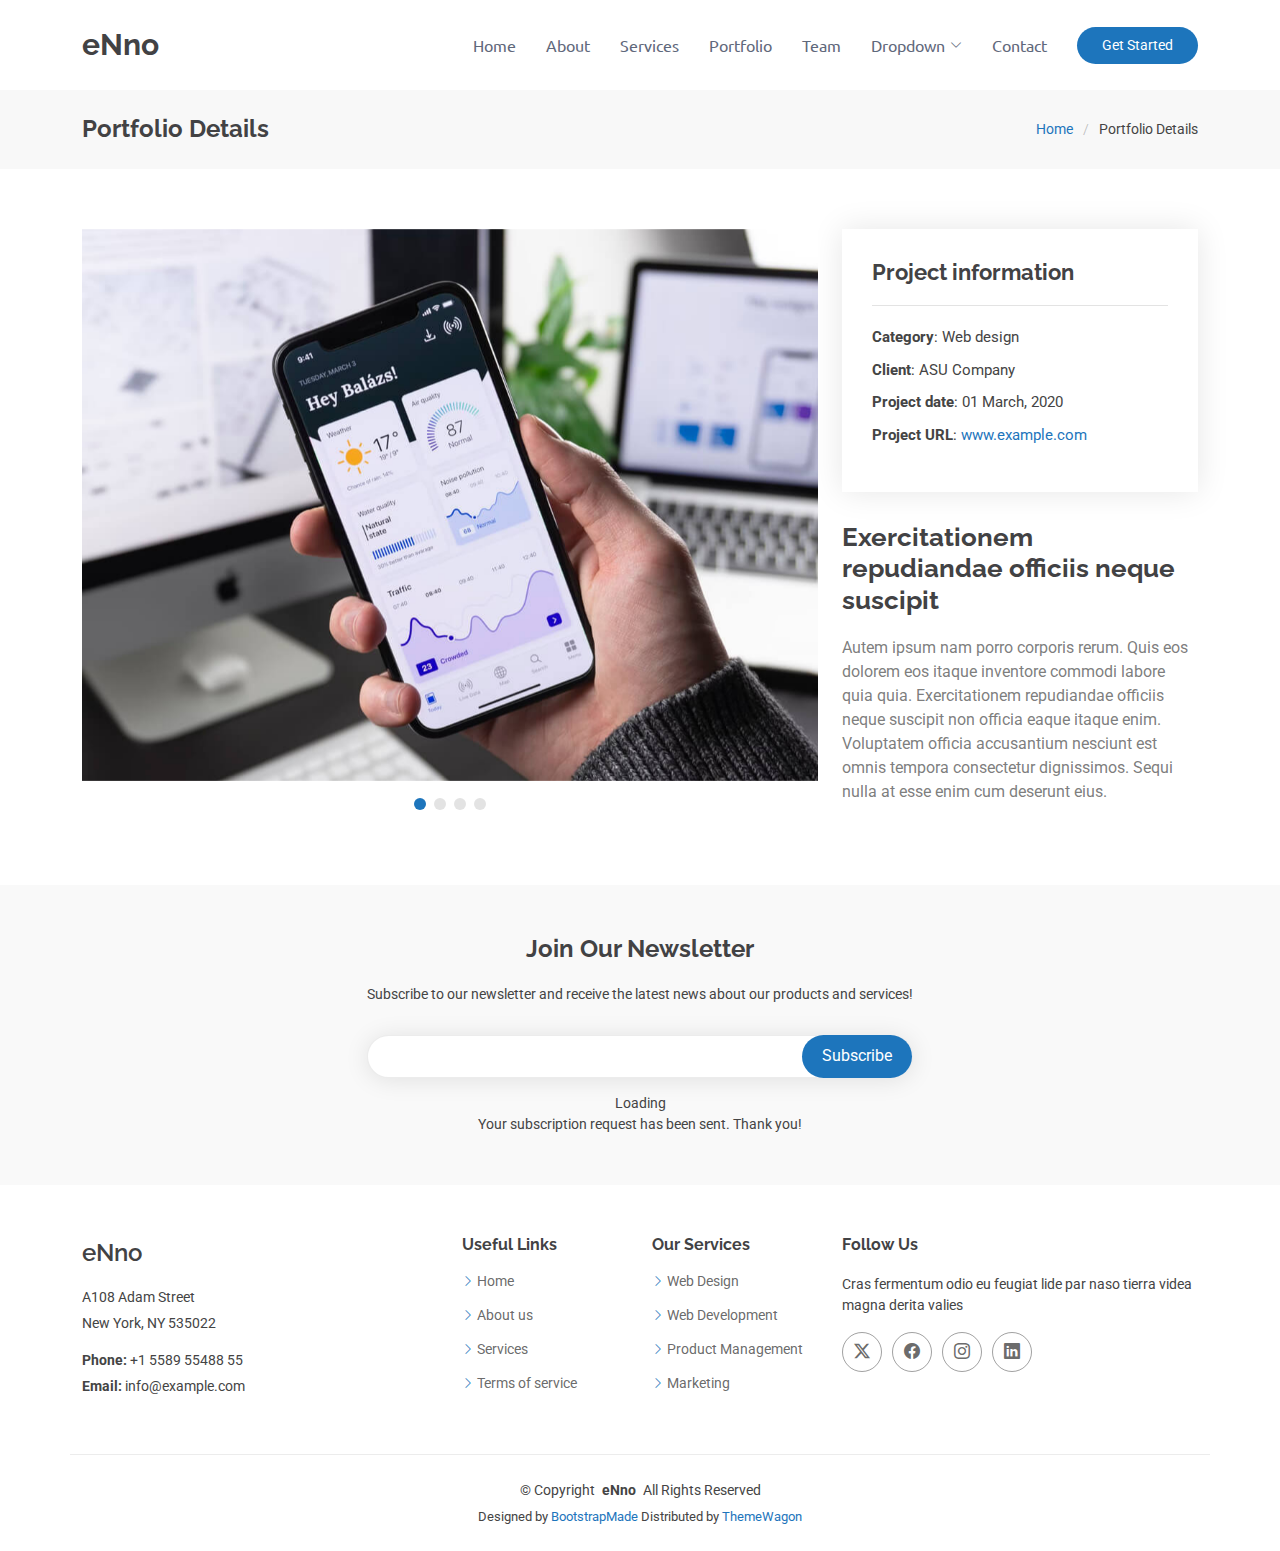
<file: portfolio-details.html>
<!DOCTYPE html>
<html lang="en">

<head>
  <meta charset="utf-8">
  <meta content="width=device-width, initial-scale=1.0" name="viewport">
  <title>Portfolio Details - eNno Bootstrap Template</title>
  <meta name="description" content="">
  <meta name="keywords" content="">

  <!-- Favicons -->
  <link href="assets/img/favicon.png" rel="icon">
  <link href="assets/img/apple-touch-icon.png" rel="apple-touch-icon">

  <!-- Fonts -->
  <link href="https://fonts.googleapis.com" rel="preconnect">
  <link href="https://fonts.gstatic.com" rel="preconnect" crossorigin>
  <link href="https://fonts.googleapis.com/css2?family=Roboto:ital,wght@0,100;0,300;0,400;0,500;0,700;0,900;1,100;1,300;1,400;1,500;1,700;1,900&family=Raleway:ital,wght@0,100;0,200;0,300;0,400;0,500;0,600;0,700;0,800;0,900;1,100;1,200;1,300;1,400;1,500;1,600;1,700;1,800;1,900&family=Ubuntu:ital,wght@0,300;0,400;0,500;0,700;1,300;1,400;1,500;1,700&display=swap" rel="stylesheet">

  <!-- Vendor CSS Files -->
  <link href="assets/vendor/bootstrap/css/bootstrap.min.css" rel="stylesheet">
  <link href="assets/vendor/bootstrap-icons/bootstrap-icons.css" rel="stylesheet">
  <link href="assets/vendor/aos/aos.css" rel="stylesheet">
  <link href="assets/vendor/glightbox/css/glightbox.min.css" rel="stylesheet">
  <link href="assets/vendor/swiper/swiper-bundle.min.css" rel="stylesheet">

  <!-- Main CSS File -->
  <link href="assets/css/main.css" rel="stylesheet">

  <!-- =======================================================
  * Template Name: eNno
  * Template URL: https://bootstrapmade.com/enno-free-simple-bootstrap-template/
  * Updated: Aug 07 2024 with Bootstrap v5.3.3
  * Author: BootstrapMade.com
  * License: https://bootstrapmade.com/license/
  ======================================================== -->
</head>

<body class="portfolio-details-page">

  <header id="header" class="header d-flex align-items-center sticky-top">
    <div class="container-fluid container-xl position-relative d-flex align-items-center">

      <a href="index.html" class="logo d-flex align-items-center me-auto">
        <!-- Uncomment the line below if you also wish to use an image logo -->
        <!-- <img src="assets/img/logo.png" alt=""> -->
        <h1 class="sitename">eNno</h1>
      </a>

      <nav id="navmenu" class="navmenu">
        <ul>
          <li><a href="#hero">Home</a></li>
          <li><a href="#about">About</a></li>
          <li><a href="#services">Services</a></li>
          <li><a href="#portfolio">Portfolio</a></li>
          <li><a href="#team">Team</a></li>
          <li class="dropdown"><a href="#"><span>Dropdown</span> <i class="bi bi-chevron-down toggle-dropdown"></i></a>
            <ul>
              <li><a href="#">Dropdown 1</a></li>
              <li class="dropdown"><a href="#"><span>Deep Dropdown</span> <i class="bi bi-chevron-down toggle-dropdown"></i></a>
                <ul>
                  <li><a href="#">Deep Dropdown 1</a></li>
                  <li><a href="#">Deep Dropdown 2</a></li>
                  <li><a href="#">Deep Dropdown 3</a></li>
                  <li><a href="#">Deep Dropdown 4</a></li>
                  <li><a href="#">Deep Dropdown 5</a></li>
                </ul>
              </li>
              <li><a href="#">Dropdown 2</a></li>
              <li><a href="#">Dropdown 3</a></li>
              <li><a href="#">Dropdown 4</a></li>
            </ul>
          </li>
          <li><a href="#contact">Contact</a></li>
        </ul>
        <i class="mobile-nav-toggle d-xl-none bi bi-list"></i>
      </nav>

      <a class="btn-getstarted" href="index.html#about">Get Started</a>

    </div>
  </header>

  <main class="main">

    <!-- Page Title -->
    <div class="page-title">
      <div class="container d-lg-flex justify-content-between align-items-center">
        <h1 class="mb-2 mb-lg-0">Portfolio Details</h1>
        <nav class="breadcrumbs">
          <ol>
            <li><a href="index.html">Home</a></li>
            <li class="current">Portfolio Details</li>
          </ol>
        </nav>
      </div>
    </div><!-- End Page Title -->

    <!-- Portfolio Details Section -->
    <section id="portfolio-details" class="portfolio-details section">

      <div class="container" data-aos="fade-up" data-aos-delay="100">

        <div class="row gy-4">

          <div class="col-lg-8">
            <div class="portfolio-details-slider swiper init-swiper">

              <script type="application/json" class="swiper-config">
                {
                  "loop": true,
                  "speed": 600,
                  "autoplay": {
                    "delay": 5000
                  },
                  "slidesPerView": "auto",
                  "pagination": {
                    "el": ".swiper-pagination",
                    "type": "bullets",
                    "clickable": true
                  }
                }
              </script>

              <div class="swiper-wrapper align-items-center">

                <div class="swiper-slide">
                  <img src="assets/img/portfolio/app-1.jpg" alt="">
                </div>

                <div class="swiper-slide">
                  <img src="assets/img/portfolio/product-1.jpg" alt="">
                </div>

                <div class="swiper-slide">
                  <img src="assets/img/portfolio/branding-1.jpg" alt="">
                </div>

                <div class="swiper-slide">
                  <img src="assets/img/portfolio/books-1.jpg" alt="">
                </div>

              </div>
              <div class="swiper-pagination"></div>
            </div>
          </div>

          <div class="col-lg-4">
            <div class="portfolio-info" data-aos="fade-up" data-aos-delay="200">
              <h3>Project information</h3>
              <ul>
                <li><strong>Category</strong>: Web design</li>
                <li><strong>Client</strong>: ASU Company</li>
                <li><strong>Project date</strong>: 01 March, 2020</li>
                <li><strong>Project URL</strong>: <a href="#">www.example.com</a></li>
              </ul>
            </div>
            <div class="portfolio-description" data-aos="fade-up" data-aos-delay="300">
              <h2>Exercitationem repudiandae officiis neque suscipit</h2>
              <p>
                Autem ipsum nam porro corporis rerum. Quis eos dolorem eos itaque inventore commodi labore quia quia. Exercitationem repudiandae officiis neque suscipit non officia eaque itaque enim. Voluptatem officia accusantium nesciunt est omnis tempora consectetur dignissimos. Sequi nulla at esse enim cum deserunt eius.
              </p>
            </div>
          </div>

        </div>

      </div>

    </section><!-- /Portfolio Details Section -->

  </main>

  <footer id="footer" class="footer">

    <div class="footer-newsletter">
      <div class="container">
        <div class="row justify-content-center text-center">
          <div class="col-lg-6">
            <h4>Join Our Newsletter</h4>
            <p>Subscribe to our newsletter and receive the latest news about our products and services!</p>
            <form action="forms/newsletter.php" method="post" class="php-email-form">
              <div class="newsletter-form"><input type="email" name="email"><input type="submit" value="Subscribe"></div>
              <div class="loading">Loading</div>
              <div class="error-message"></div>
              <div class="sent-message">Your subscription request has been sent. Thank you!</div>
            </form>
          </div>
        </div>
      </div>
    </div>

    <div class="container footer-top">
      <div class="row gy-4">
        <div class="col-lg-4 col-md-6 footer-about">
          <a href="index.html" class="d-flex align-items-center">
            <span class="sitename">eNno</span>
          </a>
          <div class="footer-contact pt-3">
            <p>A108 Adam Street</p>
            <p>New York, NY 535022</p>
            <p class="mt-3"><strong>Phone:</strong> <span>+1 5589 55488 55</span></p>
            <p><strong>Email:</strong> <span>info@example.com</span></p>
          </div>
        </div>

        <div class="col-lg-2 col-md-3 footer-links">
          <h4>Useful Links</h4>
          <ul>
            <li><i class="bi bi-chevron-right"></i> <a href="#">Home</a></li>
            <li><i class="bi bi-chevron-right"></i> <a href="#">About us</a></li>
            <li><i class="bi bi-chevron-right"></i> <a href="#">Services</a></li>
            <li><i class="bi bi-chevron-right"></i> <a href="#">Terms of service</a></li>
          </ul>
        </div>

        <div class="col-lg-2 col-md-3 footer-links">
          <h4>Our Services</h4>
          <ul>
            <li><i class="bi bi-chevron-right"></i> <a href="#">Web Design</a></li>
            <li><i class="bi bi-chevron-right"></i> <a href="#">Web Development</a></li>
            <li><i class="bi bi-chevron-right"></i> <a href="#">Product Management</a></li>
            <li><i class="bi bi-chevron-right"></i> <a href="#">Marketing</a></li>
          </ul>
        </div>

        <div class="col-lg-4 col-md-12">
          <h4>Follow Us</h4>
          <p>Cras fermentum odio eu feugiat lide par naso tierra videa magna derita valies</p>
          <div class="social-links d-flex">
            <a href=""><i class="bi bi-twitter-x"></i></a>
            <a href=""><i class="bi bi-facebook"></i></a>
            <a href=""><i class="bi bi-instagram"></i></a>
            <a href=""><i class="bi bi-linkedin"></i></a>
          </div>
        </div>

      </div>
    </div>

    <div class="container copyright text-center mt-4">
      <p>© <span>Copyright</span> <strong class="px-1 sitename">eNno</strong> <span>All Rights Reserved</span></p>
      <div class="credits">
        <!-- All the links in the footer should remain intact. -->
        <!-- You can delete the links only if you've purchased the pro version. -->
        <!-- Licensing information: https://bootstrapmade.com/license/ -->
        <!-- Purchase the pro version with working PHP/AJAX contact form: [buy-url] -->
        Designed by <a href="https://bootstrapmade.com/">BootstrapMade</a> Distributed by <a href=“https://themewagon.com>ThemeWagon
      </div>
    </div>

  </footer>

  <!-- Scroll Top -->
  <a href="#" id="scroll-top" class="scroll-top d-flex align-items-center justify-content-center"><i class="bi bi-arrow-up-short"></i></a>

  <!-- Preloader -->
  <div id="preloader"></div>

  <!-- Vendor JS Files -->
  <script src="assets/vendor/bootstrap/js/bootstrap.bundle.min.js"></script>
  <script src="assets/vendor/php-email-form/validate.js"></script>
  <script src="assets/vendor/aos/aos.js"></script>
  <script src="assets/vendor/glightbox/js/glightbox.min.js"></script>
  <script src="assets/vendor/purecounter/purecounter_vanilla.js"></script>
  <script src="assets/vendor/imagesloaded/imagesloaded.pkgd.min.js"></script>
  <script src="assets/vendor/isotope-layout/isotope.pkgd.min.js"></script>
  <script src="assets/vendor/swiper/swiper-bundle.min.js"></script>

  <!-- Main JS File -->
  <script src="assets/js/main.js"></script>

</body>

</html>
</file>
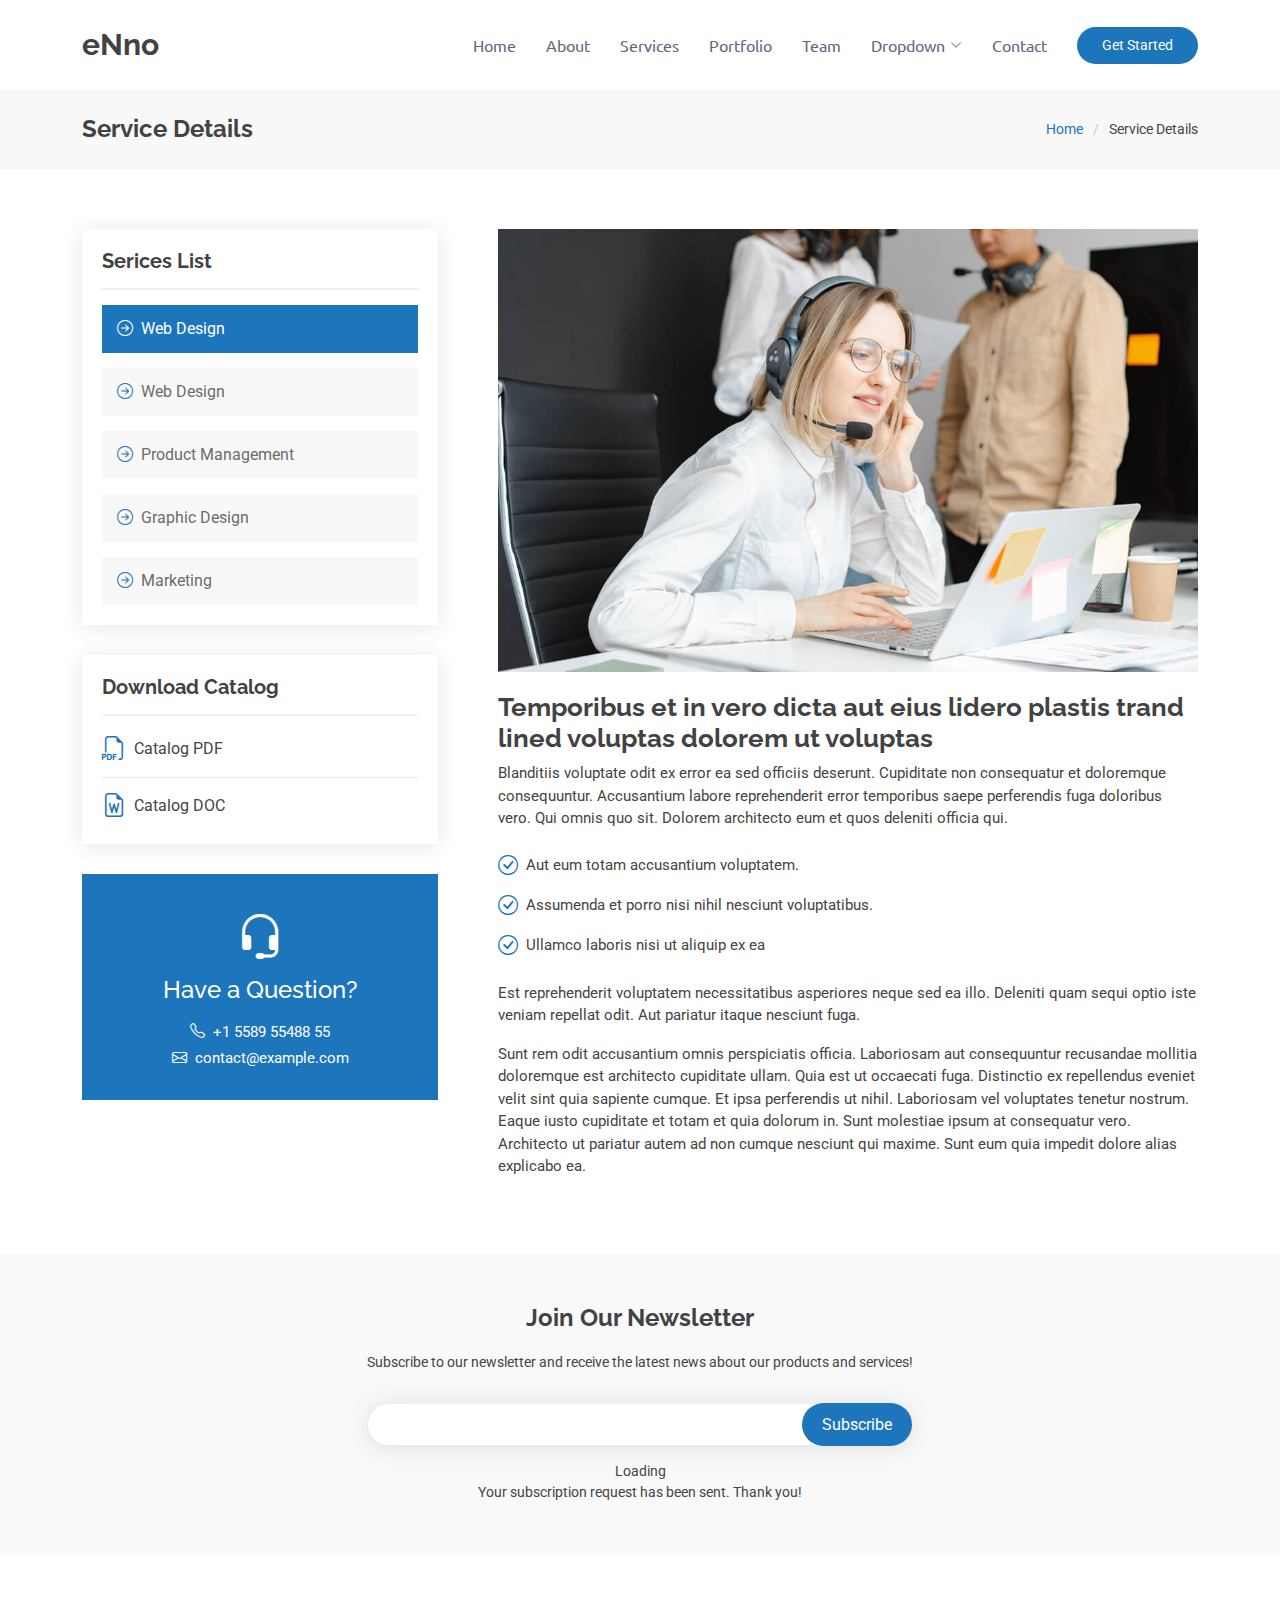
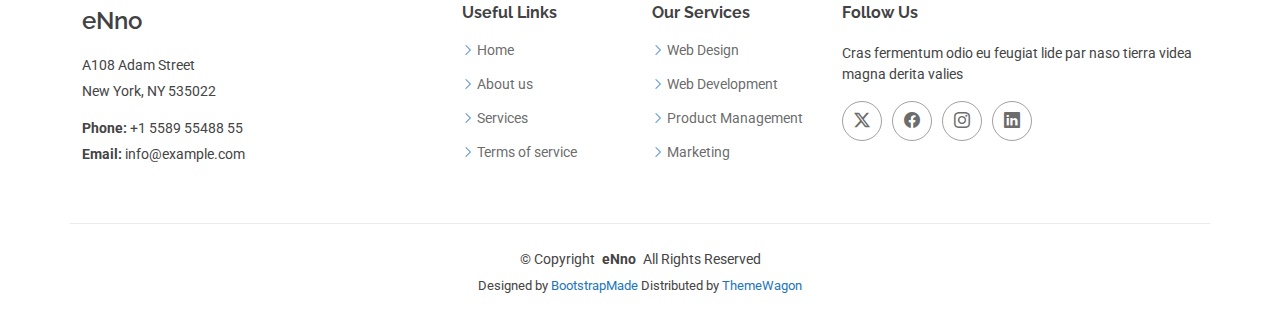
<file: service-details.html>
<!DOCTYPE html>
<html lang="en">

<head>
  <meta charset="utf-8">
  <meta content="width=device-width, initial-scale=1.0" name="viewport">
  <title>Service Details - eNno Bootstrap Template</title>
  <meta name="description" content="">
  <meta name="keywords" content="">

  <!-- Favicons -->
  <link href="assets/img/favicon.png" rel="icon">
  <link href="assets/img/apple-touch-icon.png" rel="apple-touch-icon">

  <!-- Fonts -->
  <link href="https://fonts.googleapis.com" rel="preconnect">
  <link href="https://fonts.gstatic.com" rel="preconnect" crossorigin>
  <link href="https://fonts.googleapis.com/css2?family=Roboto:ital,wght@0,100;0,300;0,400;0,500;0,700;0,900;1,100;1,300;1,400;1,500;1,700;1,900&family=Raleway:ital,wght@0,100;0,200;0,300;0,400;0,500;0,600;0,700;0,800;0,900;1,100;1,200;1,300;1,400;1,500;1,600;1,700;1,800;1,900&family=Ubuntu:ital,wght@0,300;0,400;0,500;0,700;1,300;1,400;1,500;1,700&display=swap" rel="stylesheet">

  <!-- Vendor CSS Files -->
  <link href="assets/vendor/bootstrap/css/bootstrap.min.css" rel="stylesheet">
  <link href="assets/vendor/bootstrap-icons/bootstrap-icons.css" rel="stylesheet">
  <link href="assets/vendor/aos/aos.css" rel="stylesheet">
  <link href="assets/vendor/glightbox/css/glightbox.min.css" rel="stylesheet">
  <link href="assets/vendor/swiper/swiper-bundle.min.css" rel="stylesheet">

  <!-- Main CSS File -->
  <link href="assets/css/main.css" rel="stylesheet">

  <!-- =======================================================
  * Template Name: eNno
  * Template URL: https://bootstrapmade.com/enno-free-simple-bootstrap-template/
  * Updated: Aug 07 2024 with Bootstrap v5.3.3
  * Author: BootstrapMade.com
  * License: https://bootstrapmade.com/license/
  ======================================================== -->
</head>

<body class="service-details-page">

  <header id="header" class="header d-flex align-items-center sticky-top">
    <div class="container-fluid container-xl position-relative d-flex align-items-center">

      <a href="index.html" class="logo d-flex align-items-center me-auto">
        <!-- Uncomment the line below if you also wish to use an image logo -->
        <!-- <img src="assets/img/logo.png" alt=""> -->
        <h1 class="sitename">eNno</h1>
      </a>

      <nav id="navmenu" class="navmenu">
        <ul>
          <li><a href="#hero">Home</a></li>
          <li><a href="#about">About</a></li>
          <li><a href="#services">Services</a></li>
          <li><a href="#portfolio">Portfolio</a></li>
          <li><a href="#team">Team</a></li>
          <li class="dropdown"><a href="#"><span>Dropdown</span> <i class="bi bi-chevron-down toggle-dropdown"></i></a>
            <ul>
              <li><a href="#">Dropdown 1</a></li>
              <li class="dropdown"><a href="#"><span>Deep Dropdown</span> <i class="bi bi-chevron-down toggle-dropdown"></i></a>
                <ul>
                  <li><a href="#">Deep Dropdown 1</a></li>
                  <li><a href="#">Deep Dropdown 2</a></li>
                  <li><a href="#">Deep Dropdown 3</a></li>
                  <li><a href="#">Deep Dropdown 4</a></li>
                  <li><a href="#">Deep Dropdown 5</a></li>
                </ul>
              </li>
              <li><a href="#">Dropdown 2</a></li>
              <li><a href="#">Dropdown 3</a></li>
              <li><a href="#">Dropdown 4</a></li>
            </ul>
          </li>
          <li><a href="#contact">Contact</a></li>
        </ul>
        <i class="mobile-nav-toggle d-xl-none bi bi-list"></i>
      </nav>

      <a class="btn-getstarted" href="index.html#about">Get Started</a>

    </div>
  </header>

  <main class="main">

    <!-- Page Title -->
    <div class="page-title">
      <div class="container d-lg-flex justify-content-between align-items-center">
        <h1 class="mb-2 mb-lg-0">Service Details</h1>
        <nav class="breadcrumbs">
          <ol>
            <li><a href="index.html">Home</a></li>
            <li class="current">Service Details</li>
          </ol>
        </nav>
      </div>
    </div><!-- End Page Title -->

    <!-- Service Details Section -->
    <section id="service-details" class="service-details section">

      <div class="container">

        <div class="row gy-5">

          <div class="col-lg-4" data-aos="fade-up" data-aos-delay="100">

            <div class="service-box">
              <h4>Serices List</h4>
              <div class="services-list">
                <a href="#" class="active"><i class="bi bi-arrow-right-circle"></i><span>Web Design</span></a>
                <a href="#"><i class="bi bi-arrow-right-circle"></i><span>Web Design</span></a>
                <a href="#"><i class="bi bi-arrow-right-circle"></i><span>Product Management</span></a>
                <a href="#"><i class="bi bi-arrow-right-circle"></i><span>Graphic Design</span></a>
                <a href="#"><i class="bi bi-arrow-right-circle"></i><span>Marketing</span></a>
              </div>
            </div><!-- End Services List -->

            <div class="service-box">
              <h4>Download Catalog</h4>
              <div class="download-catalog">
                <a href="#"><i class="bi bi-filetype-pdf"></i><span>Catalog PDF</span></a>
                <a href="#"><i class="bi bi-file-earmark-word"></i><span>Catalog DOC</span></a>
              </div>
            </div><!-- End Services List -->

            <div class="help-box d-flex flex-column justify-content-center align-items-center">
              <i class="bi bi-headset help-icon"></i>
              <h4>Have a Question?</h4>
              <p class="d-flex align-items-center mt-2 mb-0"><i class="bi bi-telephone me-2"></i> <span>+1 5589 55488 55</span></p>
              <p class="d-flex align-items-center mt-1 mb-0"><i class="bi bi-envelope me-2"></i> <a href="mailto:contact@example.com">contact@example.com</a></p>
            </div>

          </div>

          <div class="col-lg-8 ps-lg-5" data-aos="fade-up" data-aos-delay="200">
            <img src="assets/img/services.jpg" alt="" class="img-fluid services-img">
            <h3>Temporibus et in vero dicta aut eius lidero plastis trand lined voluptas dolorem ut voluptas</h3>
            <p>
              Blanditiis voluptate odit ex error ea sed officiis deserunt. Cupiditate non consequatur et doloremque consequuntur. Accusantium labore reprehenderit error temporibus saepe perferendis fuga doloribus vero. Qui omnis quo sit. Dolorem architecto eum et quos deleniti officia qui.
            </p>
            <ul>
              <li><i class="bi bi-check-circle"></i> <span>Aut eum totam accusantium voluptatem.</span></li>
              <li><i class="bi bi-check-circle"></i> <span>Assumenda et porro nisi nihil nesciunt voluptatibus.</span></li>
              <li><i class="bi bi-check-circle"></i> <span>Ullamco laboris nisi ut aliquip ex ea</span></li>
            </ul>
            <p>
              Est reprehenderit voluptatem necessitatibus asperiores neque sed ea illo. Deleniti quam sequi optio iste veniam repellat odit. Aut pariatur itaque nesciunt fuga.
            </p>
            <p>
              Sunt rem odit accusantium omnis perspiciatis officia. Laboriosam aut consequuntur recusandae mollitia doloremque est architecto cupiditate ullam. Quia est ut occaecati fuga. Distinctio ex repellendus eveniet velit sint quia sapiente cumque. Et ipsa perferendis ut nihil. Laboriosam vel voluptates tenetur nostrum. Eaque iusto cupiditate et totam et quia dolorum in. Sunt molestiae ipsum at consequatur vero. Architecto ut pariatur autem ad non cumque nesciunt qui maxime. Sunt eum quia impedit dolore alias explicabo ea.
            </p>
          </div>

        </div>

      </div>

    </section><!-- /Service Details Section -->

  </main>

  <footer id="footer" class="footer">

    <div class="footer-newsletter">
      <div class="container">
        <div class="row justify-content-center text-center">
          <div class="col-lg-6">
            <h4>Join Our Newsletter</h4>
            <p>Subscribe to our newsletter and receive the latest news about our products and services!</p>
            <form action="forms/newsletter.php" method="post" class="php-email-form">
              <div class="newsletter-form"><input type="email" name="email"><input type="submit" value="Subscribe"></div>
              <div class="loading">Loading</div>
              <div class="error-message"></div>
              <div class="sent-message">Your subscription request has been sent. Thank you!</div>
            </form>
          </div>
        </div>
      </div>
    </div>

    <div class="container footer-top">
      <div class="row gy-4">
        <div class="col-lg-4 col-md-6 footer-about">
          <a href="index.html" class="d-flex align-items-center">
            <span class="sitename">eNno</span>
          </a>
          <div class="footer-contact pt-3">
            <p>A108 Adam Street</p>
            <p>New York, NY 535022</p>
            <p class="mt-3"><strong>Phone:</strong> <span>+1 5589 55488 55</span></p>
            <p><strong>Email:</strong> <span>info@example.com</span></p>
          </div>
        </div>

        <div class="col-lg-2 col-md-3 footer-links">
          <h4>Useful Links</h4>
          <ul>
            <li><i class="bi bi-chevron-right"></i> <a href="#">Home</a></li>
            <li><i class="bi bi-chevron-right"></i> <a href="#">About us</a></li>
            <li><i class="bi bi-chevron-right"></i> <a href="#">Services</a></li>
            <li><i class="bi bi-chevron-right"></i> <a href="#">Terms of service</a></li>
          </ul>
        </div>

        <div class="col-lg-2 col-md-3 footer-links">
          <h4>Our Services</h4>
          <ul>
            <li><i class="bi bi-chevron-right"></i> <a href="#">Web Design</a></li>
            <li><i class="bi bi-chevron-right"></i> <a href="#">Web Development</a></li>
            <li><i class="bi bi-chevron-right"></i> <a href="#">Product Management</a></li>
            <li><i class="bi bi-chevron-right"></i> <a href="#">Marketing</a></li>
          </ul>
        </div>

        <div class="col-lg-4 col-md-12">
          <h4>Follow Us</h4>
          <p>Cras fermentum odio eu feugiat lide par naso tierra videa magna derita valies</p>
          <div class="social-links d-flex">
            <a href=""><i class="bi bi-twitter-x"></i></a>
            <a href=""><i class="bi bi-facebook"></i></a>
            <a href=""><i class="bi bi-instagram"></i></a>
            <a href=""><i class="bi bi-linkedin"></i></a>
          </div>
        </div>

      </div>
    </div>

    <div class="container copyright text-center mt-4">
      <p>© <span>Copyright</span> <strong class="px-1 sitename">eNno</strong> <span>All Rights Reserved</span></p>
      <div class="credits">
        <!-- All the links in the footer should remain intact. -->
        <!-- You can delete the links only if you've purchased the pro version. -->
        <!-- Licensing information: https://bootstrapmade.com/license/ -->
        <!-- Purchase the pro version with working PHP/AJAX contact form: [buy-url] -->
        Designed by <a href="https://bootstrapmade.com/">BootstrapMade</a> Distributed by <a href=“https://themewagon.com>ThemeWagon
      </div>
    </div>

  </footer>

  <!-- Scroll Top -->
  <a href="#" id="scroll-top" class="scroll-top d-flex align-items-center justify-content-center"><i class="bi bi-arrow-up-short"></i></a>

  <!-- Preloader -->
  <div id="preloader"></div>

  <!-- Vendor JS Files -->
  <script src="assets/vendor/bootstrap/js/bootstrap.bundle.min.js"></script>
  <script src="assets/vendor/php-email-form/validate.js"></script>
  <script src="assets/vendor/aos/aos.js"></script>
  <script src="assets/vendor/glightbox/js/glightbox.min.js"></script>
  <script src="assets/vendor/purecounter/purecounter_vanilla.js"></script>
  <script src="assets/vendor/imagesloaded/imagesloaded.pkgd.min.js"></script>
  <script src="assets/vendor/isotope-layout/isotope.pkgd.min.js"></script>
  <script src="assets/vendor/swiper/swiper-bundle.min.js"></script>

  <!-- Main JS File -->
  <script src="assets/js/main.js"></script>

</body>

</html>
</file>
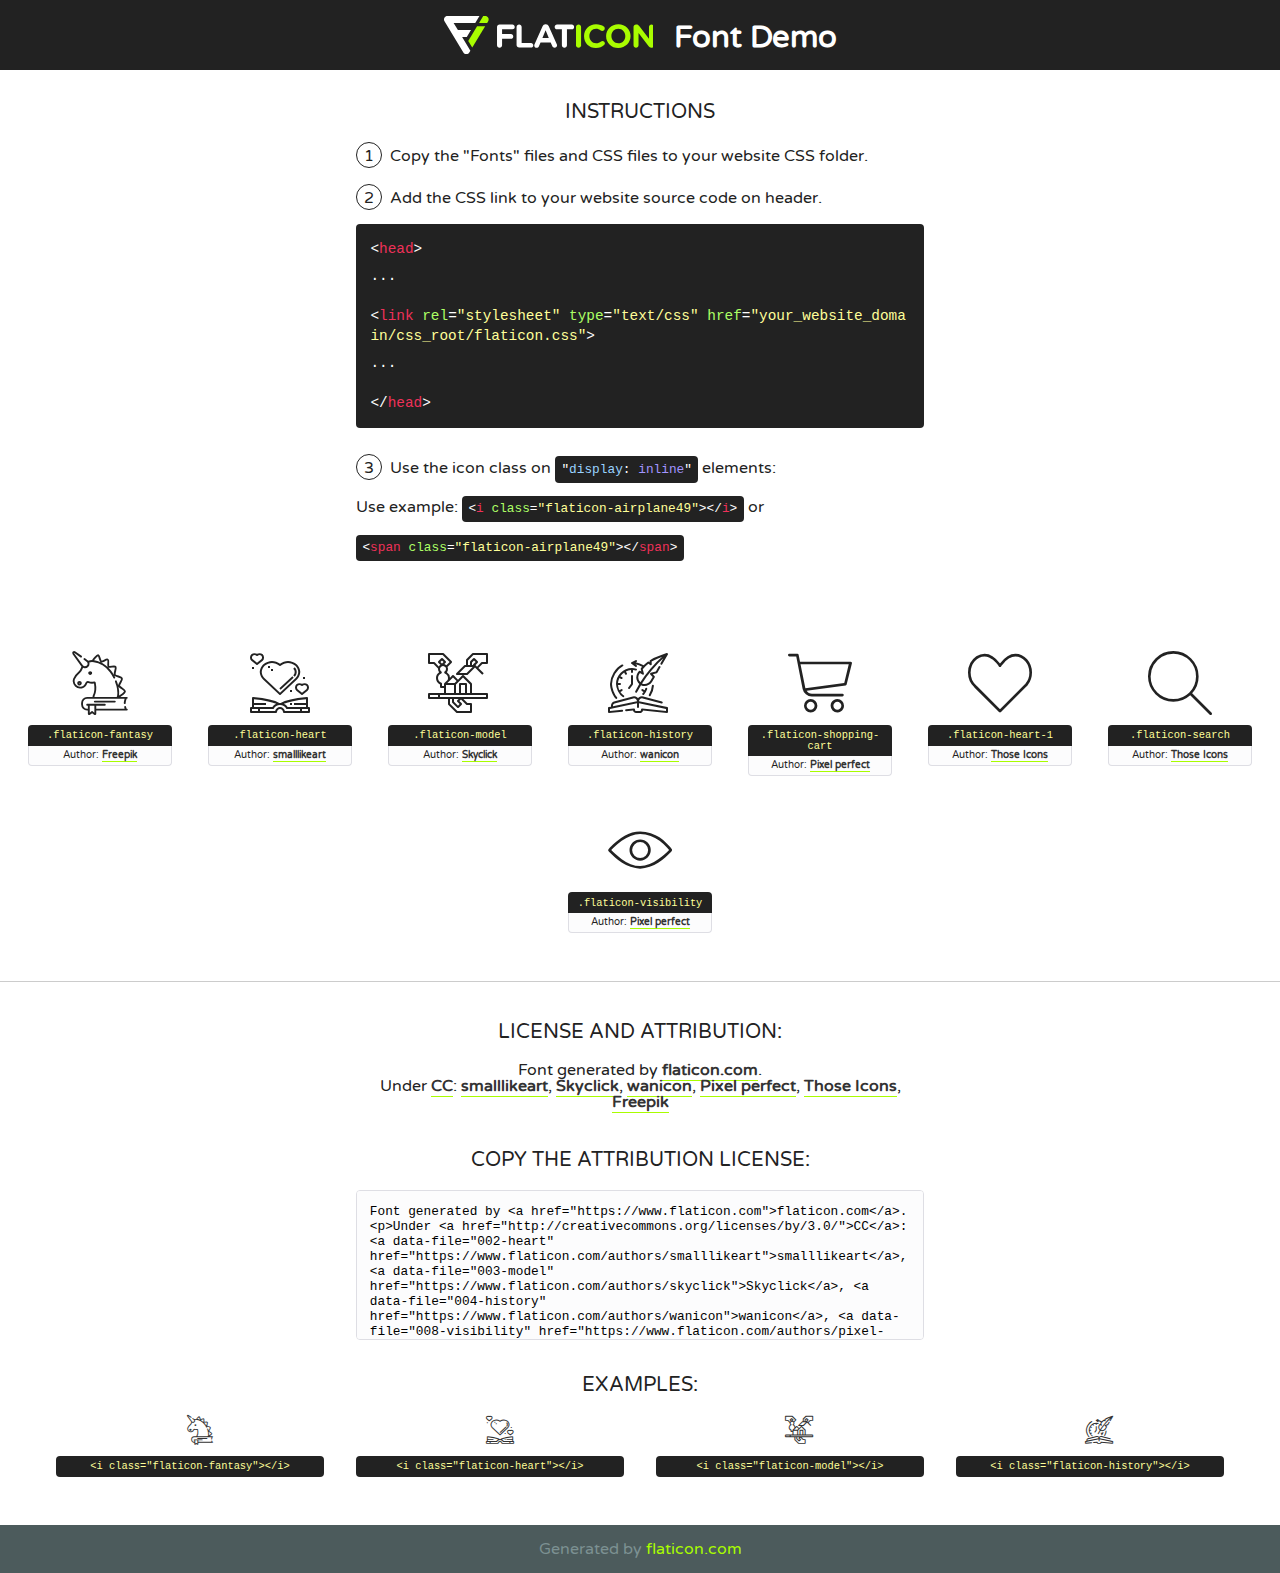
<file: fonts/flaticon/font/flaticon.html>
<!DOCTYPE html>
<!--
  Flaticon icon font: Flaticon
  Creation date: 03/05/2020 06:08
-->
<html>
<!DOCTYPE html>
<html>

<head>
    <title>Flaticon WebFont</title>
    <link href="http://fonts.googleapis.com/css?family=Varela+Round" rel="stylesheet" type="text/css" />
    <link rel="stylesheet" type="text/css" href="flaticon.css">
    <meta charset="UTF-8">
    <style>
    html, body, div, span, applet, object, iframe,
    h1, h2, h3, h4, h5, h6, p, blockquote, pre,
    a, abbr, acronym, address, big, cite, code,
    del, dfn, em, img, ins, kbd, q, s, samp,
    small, strike, strong, sub, sup, tt, var,
    b, u, i, center,
    dl, dt, dd, ol, ul, li,
    fieldset, form, label, legend,
    table, caption, tbody, tfoot, thead, tr, th, td,
    article, aside, canvas, details, embed, 
    figure, figcaption, footer, header, hgroup, 
    menu, nav, output, ruby, section, summary,
    time, mark, audio, video {
        margin: 0;
        padding: 0;
        border: 0;
        font-size: 100%;
        font: inherit;
        vertical-align: baseline;
    }
    /* HTML5 display-role reset for older browsers */
    article, aside, details, figcaption, figure, 
    footer, header, hgroup, menu, nav, section {
        display: block;
    }
    body {
        line-height: 1;
    }
    ol, ul {
        list-style: none;
    }
    blockquote, q {
        quotes: none;
    }
    blockquote:before, blockquote:after,
    q:before, q:after {
        content: '';
        content: none;
    }
    table {
        border-collapse: collapse;
        border-spacing: 0;
    }
    body {
        font-family: 'Varela Round', Helvetica, Arial, sans-serif;
        font-size: 16px;
        color: #222;
    }
    a {
        color: #333;
        border-bottom: 1px solid #a9fd00;
        font-weight: bold;
        text-decoration: none;
    }
    * {
        -moz-box-sizing: border-box;
        -webkit-box-sizing: border-box;
        box-sizing: border-box;
        margin: 0;
        padding: 0;
    }
    [class^="flaticon-"]:before, [class*=" flaticon-"]:before, [class^="flaticon-"]:after, [class*=" flaticon-"]:after {
        font-family: Flaticon;
        font-size: 30px;
        font-style: normal;
        margin-left: 20px;
        color: #333;
    }
    .wrapper {
        max-width: 600px;
        margin: auto;
        padding: 0 1em;
    }
    .title {
        font-size: 1.25em;
        text-align: center;
        margin-bottom: 1em;
        text-transform: uppercase;
    }
    header {
        text-align: center;
        background-color: #222;
        color: #fff;
        padding: 1em;
    }
    header .logo {
        width: 210px;
        height: 38px;
        display: inline-block;
        vertical-align: middle;
        margin-right: 1em;
        border: none;
    }
    header strong {
        font-size: 1.95em;
        font-weight: bold;
        vertical-align: middle;
        margin-top: 5px;
        display: inline-block;
    }
    .demo {
        margin: 2em auto;
        line-height: 1.25em;
    }
    .demo ul li {
        margin-bottom: 1em;
    }
    .demo ul li .num {
        color: #222;
        border-radius: 20px;
        display: inline-block;
        width: 26px;
        padding: 3px;
        height: 26px;
        text-align: center;
        margin-right: 0.5em;
        border: 1px solid #222;
    }
    .demo ul li code {
        background-color: #222;
        border-radius: 4px;
        padding: 0.25em 0.5em;
        display: inline-block;
        color: #fff;
        font-family: Consolas,Monaco,Lucida Console,Liberation Mono,DejaVu Sans Mono,Bitstream Vera Sans Mono,Courier New, monospace;
        font-weight: lighter;
        margin-top: 1em;
        font-size: 0.8em;
        word-break: break-all;
    }
    .demo ul li code.big {
        padding: 1em;
        font-size: 0.9em;
    }
    .demo ul li code .red {
        color: #EF3159;
    }
    .demo ul li code .green {
        color: #ACFF65;
    }
    .demo ul li code .yellow {
        color: #FFFF99;
    }
    .demo ul li code .blue {
        color: #99D3FF;
    }
    .demo ul li code .purple {
        color: #A295FF;
    }
    .demo ul li code .dots {
        margin-top: 0.5em;
        display: block;
    }
    #glyphs {
        border-bottom: 1px solid #ccc;
        padding: 2em 0;
        text-align: center;
    }
    .glyph {
        display: inline-block;
        width: 9em;
        margin: 1em;
        text-align: center;
        vertical-align: top;
        background: #FFF;
    }
    .glyph .glyph-icon {
        padding: 10px;
        display: block;
        font-family:"Flaticon";
        font-size: 64px;
        line-height: 1;
    }
    .glyph .glyph-icon:before {
        font-size: 64px;
        color: #222;
        margin-left: 0;
    }
    .class-name {
        font-size: 0.65em;
        background-color: #222;
        color: #fff;
        border-radius: 4px 4px 0 0;
        padding: 0.5em;
        color: #FFFF99;
        font-family: Consolas,Monaco,Lucida Console,Liberation Mono,DejaVu Sans Mono,Bitstream Vera Sans Mono,Courier New, monospace;
    }
    .author-name {
        font-size: 0.6em;
        background-color: #fcfcfd;
        border: 1px solid #DEDEE4;
        border-top: 0;
        border-radius: 0 0 4px 4px;
        padding: 0.5em;
    }
    .class-name:last-child {
        font-size: 10px;
        color:#888;
    }
    .class-name:last-child a {
        font-size: 10px;
        color:#555;
    }
    .class-name:last-child a:hover {
        color:#a9fd00;
    }
    .glyph > input {
        display: block;
        width: 100px;
        margin: 5px auto;
        text-align: center;
        font-size: 12px;
        cursor: text;
    }
    .glyph > input.icon-input {
        font-family:"Flaticon";
        font-size: 16px;
        margin-bottom: 10px;
    }
    .attribution .title {
        margin-top: 2em;
    }
    .attribution textarea {
        background-color: #fcfcfd;
        padding: 1em;
        border: none;
        box-shadow: none;
        border: 1px solid #DEDEE4;
        border-radius: 4px;
        resize: none;
        width: 100%;
        height: 150px;
        font-size: 0.8em;
        font-family: Consolas,Monaco,Lucida Console,Liberation Mono,DejaVu Sans Mono,Bitstream Vera Sans Mono,Courier New, monospace;
        -webkit-appearance: none;
    }
    .iconsuse {
        margin: 2em auto;
        text-align: center;
        max-width: 1200px;
    }
    .iconsuse:after {
        content: '';
        display: table;
        clear: both;
    }
    .iconsuse .image {
        float: left;
        width: 25%;
        padding: 0 1em;
    }
    .iconsuse .image p {
        margin-bottom: 1em;
    }
    .iconsuse .image span {
        display: block;
        font-size: 0.65em;
        background-color: #222;
        color: #fff;
        border-radius: 4px;
        padding: 0.5em;
        color: #FFFF99;
        margin-top: 1em;
        font-family: Consolas,Monaco,Lucida Console,Liberation Mono,DejaVu Sans Mono,Bitstream Vera Sans Mono,Courier New, monospace;
    }
    #footer {
        text-align: center;
        background-color: #4C5B5C;
        color: #7c9192;
        padding: 1em;
    }
    #footer a {
        border: none;
        color: #a9fd00;
        font-weight: normal;
    }
    @media (max-width: 960px) {
        .iconsuse .image {
            width: 50%;
        }
    }
    @media (max-width: 560px) {
        .iconsuse .image {
            width: 100%;
        }
    }
    </style>
</head>

<body class="characters-off">

    <header>
        <a href="https://www.flaticon.com" target="_blank" class="logo">
            <svg version="1.1" xmlns="http://www.w3.org/2000/svg" xmlns:xlink="http://www.w3.org/1999/xlink" xmlns:a="http://ns.adobe.com/AdobeSVGViewerExtensions/3.0/" viewBox="0 0 560.875 102.036" enable-background="new 0 0 560.875 102.036" xml:space="preserve">
                <defs>
                </defs>
                <g>
                    <g class="letters">
                        <path fill="#ffffff" d="M141.596,29.675c0-3.777,2.985-6.767,6.764-6.767h34.438c3.426,0,6.15,2.728,6.15,6.15
                        c0,3.43-2.724,6.149-6.15,6.149h-27.674v13.091h23.719c3.429,0,6.151,2.724,6.151,6.15c0,3.43-2.723,6.149-6.151,6.149h-23.719
                        v17.574c0,3.773-2.986,6.761-6.764,6.761c-3.779,0-6.764-2.989-6.764-6.761V29.675z"></path>
                        <path fill="#ffffff" d="M193.844,29.149c0-3.781,2.985-6.767,6.764-6.767c3.776,0,6.763,2.985,6.763,6.767v42.957h25.039
                        c3.426,0,6.149,2.726,6.149,6.153c0,3.425-2.723,6.15-6.149,6.15h-31.802c-3.779,0-6.764-2.986-6.764-6.768V29.149z"></path>
                        <path fill="#ffffff" d="M241.891,75.71l21.438-48.407c1.492-3.341,4.215-5.357,7.906-5.357h0.792
                        c3.686,0,6.323,2.017,7.815,5.357l21.439,48.407c0.436,0.967,0.701,1.845,0.701,2.723c0,3.602-2.809,6.501-6.414,6.501
                        c-3.161,0-5.269-1.845-6.499-4.655l-4.132-9.661h-27.059l-4.301,10.102c-1.144,2.631-3.426,4.214-6.237,4.214
                        c-3.517,0-6.24-2.81-6.24-6.325C241.1,77.64,241.451,76.677,241.891,75.71z M279.932,58.666l-8.521-20.297l-8.526,20.297H279.932
                        z"></path>
                        <path fill="#ffffff" d="M314.864,35.387H301.86c-3.429,0-6.239-2.813-6.239-6.238c0-3.429,2.811-6.24,6.239-6.24h39.533
                        c3.426,0,6.237,2.811,6.237,6.24c0,3.425-2.811,6.238-6.237,6.238h-13.001v42.785c0,3.773-2.99,6.761-6.764,6.761
                        c-3.779,0-6.764-2.989-6.764-6.761V35.387z"></path>
                        <path fill="#A9FD00" d="M352.615,29.149c0-3.781,2.985-6.767,6.767-6.767c3.774,0,6.761,2.985,6.761,6.767v49.024
                        c0,3.773-2.987,6.761-6.761,6.761c-3.781,0-6.767-2.989-6.767-6.761V29.149z"></path>
                        <path fill="#A9FD00" d="M374.132,53.836v-0.179c0-17.481,13.178-31.801,32.065-31.801c9.22,0,15.459,2.458,20.557,6.238
                        c1.402,1.054,2.637,2.985,2.637,5.357c0,3.692-2.985,6.59-6.681,6.59c-1.845,0-3.071-0.702-4.044-1.319
                        c-3.776-2.813-7.729-4.393-12.562-4.393c-10.364,0-17.831,8.611-17.831,19.154v0.173c0,10.542,7.291,19.329,17.831,19.329
                        c5.715,0,9.492-1.756,13.359-4.834c1.049-0.874,2.458-1.491,4.039-1.491c3.429,0,6.325,2.813,6.325,6.236
                        c0,2.106-1.056,3.78-2.282,4.834c-5.539,4.834-12.036,7.733-21.878,7.733C387.572,85.464,374.132,71.493,374.132,53.836z"></path>
                        <path fill="#A9FD00" d="M433.009,53.836v-0.179c0-17.481,13.79-31.801,32.766-31.801c18.981,0,32.592,14.143,32.592,31.628v0.173
                        c0,17.483-13.785,31.807-32.769,31.807C446.625,85.464,433.009,71.32,433.009,53.836z M484.224,53.836v-0.179
                        c0-10.539-7.725-19.326-18.626-19.326c-10.893,0-18.449,8.611-18.449,19.154v0.173c0,10.542,7.73,19.329,18.626,19.329
                        C476.676,72.986,484.224,64.378,484.224,53.836z"></path>
                        <path fill="#A9FD00" d="M506.233,29.321c0-3.774,2.99-6.763,6.767-6.763h1.401c3.252,0,5.183,1.583,7.029,3.953l26.093,34.265
                        V29.059c0-3.692,2.99-6.677,6.681-6.677c3.683,0,6.671,2.985,6.671,6.677v48.934c0,3.78-2.987,6.765-6.764,6.765h-0.436
                        c-3.257,0-5.188-1.581-7.034-3.953l-27.056-35.492v32.944c0,3.687-2.985,6.676-6.678,6.676c-3.683,0-6.673-2.989-6.673-6.676
                        V29.321z"></path>
                    </g>
                    <g class="insignia">
                        <path fill="#ffffff" d="M48.372,56.137h12.517l11.156-18.537H37.186L25.688,18.539h57.825L94.668,0H9.271
                        C5.925,0,2.842,1.801,1.198,4.716c-1.644,2.907-1.593,6.482,0.134,9.343l50.38,83.501c1.678,2.781,4.689,4.476,7.938,4.476
                        c3.246,0,6.257-1.695,7.935-4.476l2.898-4.804L48.372,56.137z"></path>
                        <g class="i">
                            <path fill="#A9FD00" d="M93.575,18.539h0.031v0.004l21.652,0.004l2.705-4.488c1.727-2.861,1.778-6.436,0.133-9.343
                            C116.454,1.801,113.371,0,110.026,0h-5.294L93.575,18.539z"></path>
                            <polygon fill="#A9FD00" points="88.291,27.356 64.725,66.486 75.519,84.404 109.942,27.356"></polygon>
                        </g>
                    </g>
                </g>
            </svg>
        </a>
        <strong>Font Demo</strong>
    </header>


    <section class="demo wrapper">

        <p class="title">Instructions</p>

        <ul>
            <li>
                <span class="num">1</span>Copy the "Fonts" files and CSS files to your website CSS folder.
            </li>
            <li>
                <span class="num">2</span>Add the CSS link to your website source code on header.
                <code class="big">
                    &lt;<span class="red">head</span>&gt;
                    <br/><span class="dots">...</span>
                    <br/>&lt;<span class="red">link</span> <span class="green">rel</span>=<span class="yellow">"stylesheet"</span> <span class="green">type</span>=<span class="yellow">"text/css"</span> <span class="green">href</span>=<span class="yellow">"your_website_domain/css_root/flaticon.css"</span>&gt;
                    <br/><span class="dots">...</span>
                    <br/>&lt;/<span class="red">head</span>&gt;
                </code>
            </li>

            <li>
                <p>
                    <span class="num">3</span>Use the icon class on <code>"<span class="blue">display</span>:<span class="purple"> inline</span>"</code> elements:
                    <br />
                    Use example: <code>&lt;<span class="red">i</span> <span class="green">class</span>=<span class="yellow">&quot;flaticon-airplane49&quot;</span>&gt;&lt;/<span class="red">i</span>&gt;</code> or <code>&lt;<span class="red">span</span> <span class="green">class</span>=<span class="yellow">&quot;flaticon-airplane49&quot;</span>&gt;&lt;/<span class="red">span</span>&gt;</code>
            </li>
        </ul>

    </section>




   <section id="glyphs">          
    
      
        <div class="glyph"><div class="glyph-icon flaticon-fantasy"></div>
            <div class="class-name">.flaticon-fantasy</div>
            <div class="author-name">Author: <a data-file="001-fantasy" href="http://www.freepik.com">Freepik</a> </div> 
        </div>        
        
        <div class="glyph"><div class="glyph-icon flaticon-heart"></div>
            <div class="class-name">.flaticon-heart</div>
            <div class="author-name">Author: <a data-file="002-heart" href="https://www.flaticon.com/authors/smalllikeart">smalllikeart</a> </div> 
        </div>        
        
        <div class="glyph"><div class="glyph-icon flaticon-model"></div>
            <div class="class-name">.flaticon-model</div>
            <div class="author-name">Author: <a data-file="003-model" href="https://www.flaticon.com/authors/skyclick">Skyclick</a> </div> 
        </div>        
        
        <div class="glyph"><div class="glyph-icon flaticon-history"></div>
            <div class="class-name">.flaticon-history</div>
            <div class="author-name">Author: <a data-file="004-history" href="https://www.flaticon.com/authors/wanicon">wanicon</a> </div> 
        </div>        
        
        <div class="glyph"><div class="glyph-icon flaticon-shopping-cart"></div>
            <div class="class-name">.flaticon-shopping-cart</div>
            <div class="author-name">Author: <a data-file="005-shopping-cart" href="https://www.flaticon.com/authors/pixel-perfect">Pixel perfect</a> </div> 
        </div>        
        
        <div class="glyph"><div class="glyph-icon flaticon-heart-1"></div>
            <div class="class-name">.flaticon-heart-1</div>
            <div class="author-name">Author: <a data-file="006-heart-1" href="https://www.flaticon.com/authors/those-icons">Those Icons</a> </div> 
        </div>        
        
        <div class="glyph"><div class="glyph-icon flaticon-search"></div>
            <div class="class-name">.flaticon-search</div>
            <div class="author-name">Author: <a data-file="007-search" href="https://www.flaticon.com/authors/those-icons">Those Icons</a> </div> 
        </div>        
        
        <div class="glyph"><div class="glyph-icon flaticon-visibility"></div>
            <div class="class-name">.flaticon-visibility</div>
            <div class="author-name">Author: <a data-file="008-visibility" href="https://www.flaticon.com/authors/pixel-perfect">Pixel perfect</a> </div> 
        </div>        
        

    </section>



    <section class="attribution wrapper"   style="text-align:center;">

      <div class="title">License and attribution:</div><div class="attrDiv">Font generated by <a href="https://www.flaticon.com">flaticon.com</a>. <div><p>Under <a href="http://creativecommons.org/licenses/by/3.0/">CC</a>: <a data-file="002-heart" href="https://www.flaticon.com/authors/smalllikeart">smalllikeart</a>, <a data-file="003-model" href="https://www.flaticon.com/authors/skyclick">Skyclick</a>, <a data-file="004-history" href="https://www.flaticon.com/authors/wanicon">wanicon</a>, <a data-file="008-visibility" href="https://www.flaticon.com/authors/pixel-perfect">Pixel perfect</a>, <a data-file="007-search" href="https://www.flaticon.com/authors/those-icons">Those Icons</a>, <a data-file="001-fantasy" href="http://www.freepik.com">Freepik</a></p>  </div>
      </div>
      <div class="title">Copy the Attribution License:</div>

    <textarea onclick="this.focus();this.select();">Font generated by &lt;a href=&quot;https://www.flaticon.com&quot;&gt;flaticon.com&lt;/a&gt;. <p>Under <a href="http://creativecommons.org/licenses/by/3.0/">CC</a>: <a data-file="002-heart" href="https://www.flaticon.com/authors/smalllikeart">smalllikeart</a>, <a data-file="003-model" href="https://www.flaticon.com/authors/skyclick">Skyclick</a>, <a data-file="004-history" href="https://www.flaticon.com/authors/wanicon">wanicon</a>, <a data-file="008-visibility" href="https://www.flaticon.com/authors/pixel-perfect">Pixel perfect</a>, <a data-file="007-search" href="https://www.flaticon.com/authors/those-icons">Those Icons</a>, <a data-file="001-fantasy" href="http://www.freepik.com">Freepik</a></p>  
     </textarea>

    </section>

    <section class="iconsuse">

          <div class="title">Examples:</div>            
             
            <div class="image">
                <p>
                    <i class="glyph-icon flaticon-fantasy"></i> 
                    <span>&lt;i class=&quot;flaticon-fantasy&quot;&gt;&lt;/i&gt;</span>
                </p>
            </div>
            
            <div class="image">
                <p>
                    <i class="glyph-icon flaticon-heart"></i> 
                    <span>&lt;i class=&quot;flaticon-heart&quot;&gt;&lt;/i&gt;</span>
                </p>
            </div>
            
            <div class="image">
                <p>
                    <i class="glyph-icon flaticon-model"></i> 
                    <span>&lt;i class=&quot;flaticon-model&quot;&gt;&lt;/i&gt;</span>
                </p>
            </div>
            
            <div class="image">
                <p>
                    <i class="glyph-icon flaticon-history"></i> 
                    <span>&lt;i class=&quot;flaticon-history&quot;&gt;&lt;/i&gt;</span>
                </p>
            </div>
                       
        </div>
                            
    </section>

<div id="footer">
    <div>Generated by <a href="https://www.flaticon.com">flaticon.com</a>
    </div>
</div>



</body>
</html>
</file>
<file: fonts/flaticon/font/flaticon.css>
/*
  	Flaticon icon font: Flaticon
  	Creation date: 03/05/2020 06:08
  	*/

@font-face {
  font-family: "Flaticon";
  src: url("./Flaticon.eot");
  src: url("./Flaticon.eot?#iefix") format("embedded-opentype"),
       url("./Flaticon.woff2") format("woff2"),
       url("./Flaticon.woff") format("woff"),
       url("./Flaticon.ttf") format("truetype"),
       url("./Flaticon.svg#Flaticon") format("svg");
  font-weight: normal;
  font-style: normal;
}

@media screen and (-webkit-min-device-pixel-ratio:0) {
  @font-face {
    font-family: "Flaticon";
    src: url("./Flaticon.svg#Flaticon") format("svg");
  }
}

[class^="flaticon-"]:before, [class*=" flaticon-"]:before,
[class^="flaticon-"]:after, [class*=" flaticon-"]:after {   
  font-family: Flaticon;
        font-size: 20px;
font-style: normal;
margin-left: 20px;
}

.flaticon-fantasy:before { content: "\f100"; }
.flaticon-heart:before { content: "\f101"; }
.flaticon-model:before { content: "\f102"; }
.flaticon-history:before { content: "\f103"; }
.flaticon-shopping-cart:before { content: "\f104"; }
.flaticon-heart-1:before { content: "\f105"; }
.flaticon-search:before { content: "\f106"; }
.flaticon-visibility:before { content: "\f107"; }
</file>
<file: assets/css/main.css>
/**
* Template Name: eNno
* Template URL: https://bootstrapmade.com/enno-free-simple-bootstrap-template/
* Updated: Aug 07 2024 with Bootstrap v5.3.3
* Author: BootstrapMade.com
* License: https://bootstrapmade.com/license/
*/

/*--------------------------------------------------------------
# Font & Color Variables
# Help: https://bootstrapmade.com/color-system/
--------------------------------------------------------------*/
/* Fonts */
:root {
  --default-font: "Roboto",  system-ui, -apple-system, "Segoe UI", Roboto, "Helvetica Neue", Arial, "Noto Sans", "Liberation Sans", sans-serif, "Apple Color Emoji", "Segoe UI Emoji", "Segoe UI Symbol", "Noto Color Emoji";
  --heading-font: "Raleway",  sans-serif;
  --nav-font: "Ubuntu",  sans-serif;
}

/* Global Colors - The following color variables are used throughout the website. Updating them here will change the color scheme of the entire website */
:root { 
  --background-color: #ffffff; /* Background color for the entire website, including individual sections */
  --default-color: #444444; /* Default color used for the majority of the text content across the entire website */
  --heading-color: #424244; /* Color for headings, subheadings and title throughout the website */
  --accent-color: #1d75bc; /* Accent color that represents your brand on the website. It's used for buttons, links, and other elements that need to stand out */
  --surface-color: #ffffff; /* The surface color is used as a background of boxed elements within sections, such as cards, icon boxes, or other elements that require a visual separation from the global background. */
  --contrast-color: #ffffff; /* Contrast color for text, ensuring readability against backgrounds of accent, heading, or default colors. */
}

/* Nav Menu Colors - The following color variables are used specifically for the navigation menu. They are separate from the global colors to allow for more customization options */
:root {
  --nav-color: #5f687b;  /* The default color of the main navmenu links */
  --nav-hover-color: #1d75bc; /* Applied to main navmenu links when they are hovered over or active */
  --nav-mobile-background-color: #ffffff; /* Used as the background color for mobile navigation menu */
  --nav-dropdown-background-color: #ffffff; /* Used as the background color for dropdown items that appear when hovering over primary navigation items */
  --nav-dropdown-color: #5f687b; /* Used for navigation links of the dropdown items in the navigation menu. */
  --nav-dropdown-hover-color:#1d75bc; /* Similar to --nav-hover-color, this color is applied to dropdown navigation links when they are hovered over. */
}

/* Color Presets - These classes override global colors when applied to any section or element, providing reuse of the sam color scheme. */

.light-background {
  --background-color: #f9f9f9;
  --surface-color: #ffffff;
}

.dark-background {
  --background-color: #060606;
  --default-color: #ffffff;
  --heading-color: #ffffff;
  --surface-color: #252525;
  --contrast-color: #ffffff;
}

.accent-background {
  --background-color: #1d75bc;
  --default-color: #ffffff;
  --heading-color: #ffffff;
  --surface-color: #1d75bc;
  --contrast-color: #ffffff;
}

/* Smooth scroll */
:root {
  scroll-behavior: smooth;
}

/*--------------------------------------------------------------
# General Styling & Shared Classes
--------------------------------------------------------------*/
body {
  color: var(--default-color);
  background-color: var(--background-color);
  font-family: var(--default-font);
}

a {
  color: var(--accent-color);
  text-decoration: none;
  transition: 0.3s;
}

a:hover {
  color: color-mix(in srgb, var(--accent-color), transparent 25%);
  text-decoration: none;
}

h1,
h2,
h3,
h4,
h5,
h6 {
  color: var(--heading-color);
  font-family: var(--heading-font);
}

/* PHP Email Form Messages
------------------------------*/
.email-form .error-message {
  display: none;
  background: #df1529;
  color: #ffffff;
  text-align: left;
  padding: 15px;
  margin-bottom: 24px;
  font-weight: 600;
}

.email-form .sent-message {
  display: none;
  color: #ffffff;
  background: #059652;
  text-align: center;
  padding: 15px;
  margin-bottom: 24px;
  font-weight: 600;
}

.email-form .loading {
  display: none;
  background: var(--surface-color);
  text-align: center;
  padding: 15px;
  margin-bottom: 24px;
}

.email-form .loading:before {
  content: "";
  display: inline-block;
  border-radius: 50%;
  width: 24px;
  height: 24px;
  margin: 0 10px -6px 0;
  border: 3px solid var(--accent-color);
  border-top-color: var(--surface-color);
  animation: email-form-loading 1s linear infinite;
}

@keyframes email-form-loading {
  0% {
    transform: rotate(0deg);
  }

  100% {
    transform: rotate(360deg);
  }
}

/* Pulsating Play Button
------------------------------*/
.pulsating-play-btn {
  width: 94px;
  height: 94px;
  background: radial-gradient(var(--accent-color) 50%, color-mix(in srgb, var(--accent-color), transparent 75%) 52%);
  border-radius: 50%;
  display: block;
  position: relative;
  overflow: hidden;
}

.pulsating-play-btn:before {
  content: "";
  position: absolute;
  width: 120px;
  height: 120px;
  animation-delay: 0s;
  animation: pulsate-play-btn 2s;
  animation-direction: forwards;
  animation-iteration-count: infinite;
  animation-timing-function: steps;
  opacity: 1;
  border-radius: 50%;
  border: 5px solid color-mix(in srgb, var(--accent-color), transparent 30%);
  top: -15%;
  left: -15%;
  background: rgba(198, 16, 0, 0);
}

.pulsating-play-btn:after {
  content: "";
  position: absolute;
  left: 50%;
  top: 50%;
  transform: translateX(-40%) translateY(-50%);
  width: 0;
  height: 0;
  border-top: 10px solid transparent;
  border-bottom: 10px solid transparent;
  border-left: 15px solid #fff;
  z-index: 100;
  transition: all 400ms cubic-bezier(0.55, 0.055, 0.675, 0.19);
}

.pulsating-play-btn:hover:before {
  content: "";
  position: absolute;
  left: 50%;
  top: 50%;
  transform: translateX(-40%) translateY(-50%);
  width: 0;
  height: 0;
  border: none;
  border-top: 10px solid transparent;
  border-bottom: 10px solid transparent;
  border-left: 15px solid #fff;
  z-index: 200;
  animation: none;
  border-radius: 0;
}

.pulsating-play-btn:hover:after {
  border-left: 15px solid var(--accent-color);
  transform: scale(20);
}

@keyframes pulsate-play-btn {
  0% {
    transform: scale(0.6, 0.6);
    opacity: 1;
  }

  100% {
    transform: scale(1, 1);
    opacity: 0;
  }
}

/*--------------------------------------------------------------
# Global Header
--------------------------------------------------------------*/
.header {
  color: var(--default-color);
  background-color: var(--background-color);
  padding: 15px 0;
  transition: all 0.5s;
  z-index: 997;
}

.header .logo {
  line-height: 1;
}

.header .logo img {
  max-height: 50px;
  margin-top: 27px;
}

.header .logo h1 {
  font-size: 30px;
  margin: 0;
  font-weight: 700;
  color: var(--heading-color);
}

.header .btn-getstarted,
.header .btn-getstarted:focus {
  color: var(--contrast-color);
  background: var(--accent-color);
  font-size: 14px;
  padding: 8px 25px;
  margin: 0 0 0 30px;
  border-radius: 50px;
  transition: 0.3s;
}

.header .btn-getstarted:hover,
.header .btn-getstarted:focus:hover {
  color: var(--contrast-color);
  background: color-mix(in srgb, var(--accent-color) 0%, rgb(1, 113, 23) 50%);
}

@media (max-width: 1200px) {
  .header .logo {
    order: 1;
  }

  .header .btn-getstarted {
    order: 2;
    margin: 0 15px 0 0;
    padding: 6px 15px;
  }

  .header .navmenu {
    order: 3;
  }
}

.scrolled .header {
  box-shadow: 0px 0 18px rgba(0, 0, 0, 0.1);
}

/*--------------------------------------------------------------
# Navigation Menu
--------------------------------------------------------------*/
/* Navmenu - Desktop */
@media (min-width: 1200px) {
  .navmenu {
    padding: 0;
  }

  .navmenu ul {
    margin: 0;
    padding: 0;
    display: flex;
    list-style: none;
    align-items: center;
  }

  .navmenu li {
    position: relative;
  }

  .navmenu a,
  .navmenu a:focus {
    color: var(--nav-color);
    padding: 18px 15px;
    font-size: 16px;
    font-family: var(--nav-font);
    font-weight: 400;
    display: flex;
    align-items: center;
    justify-content: space-between;
    white-space: nowrap;
    transition: 0.3s;
  }

  .navmenu a i,
  .navmenu a:focus i {
    font-size: 12px;
    line-height: 0;
    margin-left: 5px;
    transition: 0.3s;
  }

  .navmenu li:last-child a {
    padding-right: 0;
  }

  .navmenu li:hover>a,
  .navmenu .active,
  .navmenu .active:focus {
    color: var(--nav-hover-color);
  }

  .navmenu .dropdown ul {
    margin: 0;
    padding: 10px 0;
    background: var(--nav-dropdown-background-color);
    display: block;
    position: absolute;
    visibility: hidden;
    left: 14px;
    top: 130%;
    opacity: 0;
    transition: 0.3s;
    border-radius: 4px;
    z-index: 99;
    box-shadow: 0px 0px 30px rgba(0, 0, 0, 0.1);
  }

  .navmenu .dropdown ul li {
    min-width: 200px;
  }

  .navmenu .dropdown ul a {
    padding: 10px 20px;
    font-size: 15px;
    text-transform: none;
    color: var(--nav-dropdown-color);
  }

  .navmenu .dropdown ul a i {
    font-size: 12px;
  }

  .navmenu .dropdown ul a:hover,
  .navmenu .dropdown ul .active:hover,
  .navmenu .dropdown ul li:hover>a {
    color: var(--nav-dropdown-hover-color);
  }

  .navmenu .dropdown:hover>ul {
    opacity: 1;
    top: 100%;
    visibility: visible;
  }

  .navmenu .dropdown .dropdown ul {
    top: 0;
    left: -90%;
    visibility: hidden;
  }

  .navmenu .dropdown .dropdown:hover>ul {
    opacity: 1;
    top: 0;
    left: -100%;
    visibility: visible;
  }
}

/* Navmenu - Mobile */
@media (max-width: 1199px) {
  .mobile-nav-toggle {
    color: var(--nav-color);
    font-size: 28px;
    line-height: 0;
    margin-right: 10px;
    cursor: pointer;
    transition: color 0.3s;
  }

  .navmenu {
    padding: 0;
    z-index: 9997;
  }

  .navmenu ul {
    display: none;
    list-style: none;
    position: absolute;
    inset: 60px 20px 20px 20px;
    padding: 10px 0;
    margin: 0;
    border-radius: 6px;
    background-color: var(--nav-mobile-background-color);
    overflow-y: auto;
    transition: 0.3s;
    z-index: 9998;
    box-shadow: 0px 0px 30px rgba(0, 0, 0, 0.1);
  }

  .navmenu a,
  .navmenu a:focus {
    color: var(--nav-dropdown-color);
    padding: 10px 20px;
    font-family: var(--nav-font);
    font-size: 17px;
    font-weight: 500;
    display: flex;
    align-items: center;
    justify-content: space-between;
    white-space: nowrap;
    transition: 0.3s;
  }

  .navmenu a i,
  .navmenu a:focus i {
    font-size: 12px;
    line-height: 0;
    margin-left: 5px;
    width: 30px;
    height: 30px;
    display: flex;
    align-items: center;
    justify-content: center;
    border-radius: 50%;
    transition: 0.3s;
    background-color: color-mix(in srgb, var(--accent-color), transparent 90%);
  }

  .navmenu a i:hover,
  .navmenu a:focus i:hover {
    background-color: var(--accent-color);
    color: var(--contrast-color);
  }

  .navmenu a:hover,
  .navmenu .active,
  .navmenu .active:focus {
    color: var(--nav-dropdown-hover-color);
  }

  .navmenu .active i,
  .navmenu .active:focus i {
    background-color: var(--accent-color);
    color: var(--contrast-color);
    transform: rotate(180deg);
  }

  .navmenu .dropdown ul {
    position: static;
    display: none;
    z-index: 99;
    padding: 10px 0;
    margin: 10px 20px;
    background-color: var(--nav-dropdown-background-color);
    border: 1px solid color-mix(in srgb, var(--default-color), transparent 90%);
    box-shadow: none;
    transition: all 0.5s ease-in-out;
  }

  .navmenu .dropdown ul ul {
    background-color: rgba(33, 37, 41, 0.1);
  }

  .navmenu .dropdown>.dropdown-active {
    display: block;
    background-color: rgba(33, 37, 41, 0.03);
  }

  .mobile-nav-active {
    overflow: hidden;
  }

  .mobile-nav-active .mobile-nav-toggle {
    color: #fff;
    position: absolute;
    font-size: 32px;
    top: 15px;
    right: 15px;
    margin-right: 0;
    z-index: 9999;
  }

  .mobile-nav-active .navmenu {
    position: fixed;
    overflow: hidden;
    inset: 0;
    background: rgba(33, 37, 41, 0.8);
    transition: 0.3s;
  }

  .mobile-nav-active .navmenu>ul {
    display: block;
  }
}

/*--------------------------------------------------------------
# Global Footer
--------------------------------------------------------------*/
.footer {
  color: var(--default-color);
  background-color: var(--background-color);
  font-size: 14px;
  position: relative;
}

.footer .footer-newsletter {
  background-color: color-mix(in srgb, var(--default-color), transparent 97%);
  padding: 50px 0;
}

.footer .footer-newsletter h4 {
  font-size: 24px;
}

.footer .footer-newsletter .newsletter-form {
  margin-top: 30px;
  margin-bottom: 15px;
  padding: 6px 8px;
  position: relative;
  border-radius: 4px;
  background-color: var(--surface-color);
  border: 1px solid color-mix(in srgb, var(--default-color), transparent 90%);
  box-shadow: 0px 2px 25px rgba(0, 0, 0, 0.1);
  display: flex;
  transition: 0.3s;
  border-radius: 50px;
}

.footer .footer-newsletter .newsletter-form:focus-within {
  border-color: var(--accent-color);
}

.footer .footer-newsletter .newsletter-form input[type=email] {
  border: 0;
  padding: 4px;
  width: 100%;
  background-color: var(--surface-color);
  color: var(--default-color);
}

.footer .footer-newsletter .newsletter-form input[type=email]:focus-visible {
  outline: none;
}

.footer .footer-newsletter .newsletter-form input[type=submit] {
  border: 0;
  font-size: 16px;
  padding: 0 20px;
  margin: -7px -8px -7px 0;
  background: var(--accent-color);
  color: var(--contrast-color);
  transition: 0.3s;
  border-radius: 50px;
}

.footer .footer-newsletter .newsletter-form input[type=submit]:hover {
  background: color-mix(in srgb, var(--accent-color), transparent 20%);
}

.footer .footer-top {
  padding-top: 50px;
}

.footer .social-links a {
  display: flex;
  align-items: center;
  justify-content: center;
  width: 40px;
  height: 40px;
  border-radius: 50%;
  border: 1px solid color-mix(in srgb, var(--default-color), transparent 50%);
  font-size: 16px;
  color: color-mix(in srgb, var(--default-color), transparent 20%);
  margin-right: 10px;
  transition: 0.3s;
}

.footer .social-links a:hover {
  color: var(--accent-color);
  border-color: var(--accent-color);
}

.footer h4 {
  font-size: 16px;
  font-weight: bold;
  position: relative;
  padding-bottom: 12px;
}

.footer .footer-links {
  margin-bottom: 30px;
}

.footer .footer-links ul {
  list-style: none;
  padding: 0;
  margin: 0;
}

.footer .footer-links ul i {
  margin-right: 3px;
  font-size: 12px;
  line-height: 0;
  color: var(--accent-color);
}

.footer .footer-links ul li {
  padding: 10px 0;
  display: flex;
  align-items: center;
}

.footer .footer-links ul li:first-child {
  padding-top: 0;
}

.footer .footer-links ul a {
  display: inline-block;
  color: color-mix(in srgb, var(--default-color), transparent 20%);
  line-height: 1;
}

.footer .footer-links ul a:hover {
  color: var(--accent-color);
}

.footer .footer-about a {
  color: var(--heading-color);
  font-size: 24px;
  font-weight: 600;
  font-family: var(--heading-font);
}

.footer .footer-contact p {
  margin-bottom: 5px;
}

.footer .copyright {
  padding: 25px 0;
  border-top: 1px solid color-mix(in srgb, var(--default-color), transparent 90%);
}

.footer .copyright p {
  margin-bottom: 0;
}

.footer .credits {
  margin-top: 6px;
  font-size: 13px;
}

/*--------------------------------------------------------------
# Preloader
--------------------------------------------------------------*/
#preloader {
  position: fixed;
  inset: 0;
  z-index: 999999;
  overflow: hidden;
  background: var(--background-color);
  transition: all 0.6s ease-out;
}

#preloader:before {
  content: "";
  position: fixed;
  top: calc(50% - 30px);
  left: calc(50% - 30px);
  border: 6px solid #ffffff;
  border-color: var(--accent-color) transparent var(--accent-color) transparent;
  border-radius: 50%;
  width: 60px;
  height: 60px;
  animation: animate-preloader 1.5s linear infinite;
}

@keyframes animate-preloader {
  0% {
    transform: rotate(0deg);
  }

  100% {
    transform: rotate(360deg);
  }
}

/*--------------------------------------------------------------
# Scroll Top Button
--------------------------------------------------------------*/
.scroll-top {
  position: fixed;
  visibility: hidden;
  opacity: 0;
  right: 15px;
  bottom: -15px;
  z-index: 99999;
  background-color: var(--accent-color);
  width: 44px;
  height: 44px;
  border-radius: 50px;
  transition: all 0.4s;
}

.scroll-top i {
  font-size: 24px;
  color: var(--contrast-color);
  line-height: 0;
}

.scroll-top:hover {
  background-color: color-mix(in srgb, var(--accent-color), transparent 20%);
  color: var(--contrast-color);
}

.scroll-top.active {
  visibility: visible;
  opacity: 1;
  bottom: 15px;
}

/*--------------------------------------------------------------
# Disable aos animation delay on mobile devices
--------------------------------------------------------------*/
@media screen and (max-width: 768px) {
  [data-aos-delay] {
    transition-delay: 0 !important;
  }
}

/*--------------------------------------------------------------
# Global Page Titles & Breadcrumbs
--------------------------------------------------------------*/
.page-title {
  --background-color: color-mix(in srgb, var(--default-color), transparent 96%);
  color: var(--default-color);
  background-color: var(--background-color);
  padding: 25px 0;
  position: relative;
}

.page-title h1 {
  font-size: 24px;
  font-weight: 700;
}

.page-title .breadcrumbs ol {
  display: flex;
  flex-wrap: wrap;
  list-style: none;
  padding: 0;
  margin: 0;
  font-size: 14px;
  font-weight: 400;
}

.page-title .breadcrumbs ol li+li {
  padding-left: 10px;
}

.page-title .breadcrumbs ol li+li::before {
  content: "/";
  display: inline-block;
  padding-right: 10px;
  color: color-mix(in srgb, var(--default-color), transparent 70%);
}

/*--------------------------------------------------------------
# Global Sections
--------------------------------------------------------------*/
section,
.section {
  color: var(--default-color);
  background-color: var(--background-color);
  padding: 60px 0;
  scroll-margin-top: 100px;
  overflow: clip;
}

@media (max-width: 1199px) {

  section,
  .section {
    scroll-margin-top: 66px;
  }
}

/*--------------------------------------------------------------
# Global Section Titles
--------------------------------------------------------------*/
.section-title {
  text-align: center;
  padding: 30px 0;
  margin-bottom: 30px;
  position: relative;
}

.section-title h2 {
  font-size: 32px;
  font-weight: 700;
  text-transform: uppercase;
  margin-bottom: 20px;
  padding-bottom: 0;
  position: relative;
  z-index: 2;
}

.section-title span {
  position: absolute;
  top: 4px;
  color: color-mix(in srgb, var(--heading-color), transparent 95%);
  left: 0;
  right: 0;
  z-index: 1;
  font-weight: 700;
  font-size: 52px;
  text-transform: uppercase;
  line-height: 1;
}

.section-title p {
  margin-bottom: 0;
  position: relative;
  z-index: 2;
}

@media (max-width: 575px) {
  .section-title h2 {
    font-size: 28px;
    margin-bottom: 15px;
  }

  .section-title span {
    font-size: 38px;
  }
}

/*--------------------------------------------------------------
# Hero Section
--------------------------------------------------------------*/
.hero {
  width: 100%;
  min-height: 70vh;
  position: relative;
  padding: 120px 0 60px 0;
  display: flex;
  align-items: center;
}

.hero h1 {
  margin: 0;
  font-size: 48px;
  font-weight: 700;
  line-height: 56px;
}

.hero p {
  color: color-mix(in srgb, var(--default-color), transparent 30%);
  margin: 5px 0 30px 0;
  font-size: 20px;
  font-weight: 400;
}

.hero .btn-get-started {
  color: var(--contrast-color);
  background: var(--accent-color);
  font-family: var(--heading-font);
  font-weight: 400;
  font-size: 15px;
  letter-spacing: 1px;
  display: inline-block;
  padding: 10px 28px 12px 28px;
  border-radius: 50px;
  transition: 0.5s;
  box-shadow: 0 8px 28px rgba(0, 0, 0, 0.1);
}

.hero .btn-get-started:hover {
  color: var(--contrast-color);
  background: color-mix(in srgb, var(--accent-color), transparent 15%);
  box-shadow: 0 8px 28px rgba(0, 0, 0, 0.1);
}

.hero .btn-watch-video {
  font-size: 16px;
  transition: 0.5s;
  margin-left: 25px;
  color: var(--default-color);
  font-weight: 600;
}

.hero .btn-watch-video i {
  color: var(--accent-color);
  font-size: 32px;
  transition: 0.3s;
  line-height: 0;
  margin-right: 8px;
}

.hero .btn-watch-video:hover {
  color: var(--accent-color);
}

.hero .btn-watch-video:hover i {
  color: color-mix(in srgb, var(--accent-color), transparent 15%);
}

.hero .animated {
  animation: up-down 2s ease-in-out infinite alternate-reverse both;
}

@media (max-width: 640px) {
  .hero h1 {
    font-size: 28px;
    line-height: 36px;
  }

  .hero p {
    font-size: 18px;
    line-height: 24px;
    margin-bottom: 30px;
  }

  .hero .btn-get-started,
  .hero .btn-watch-video {
    font-size: 13px;
  }
}

@keyframes up-down {
  0% {
    transform: translateY(10px);
  }

  100% {
    transform: translateY(-10px);
  }
}

/*--------------------------------------------------------------
# Featured Services Section
--------------------------------------------------------------*/
.featured-services {
  --surface-color: color-mix(in srgb, var(--default-color), transparent 96%);
  padding-top: 0;
}

.featured-services .service-item {
  background-color: var(--surface-color);
  padding: 50px 30px;
  transition: all ease-in-out 0.4s;
  height: 100%;
}

.featured-services .service-item .icon {
  margin-bottom: 10px;
}

.featured-services .service-item .icon i {
  color: var(--accent-color);
  font-size: 36px;
  transition: 0.3s;
}

.featured-services .service-item h4 {
  font-weight: 700;
  margin-bottom: 15px;
  font-size: 20px;
}

.featured-services .service-item h4 a {
  color: var(--heading-color);
  transition: ease-in-out 0.3s;
}

.featured-services .service-item p {
  line-height: 24px;
  font-size: 14px;
  margin-bottom: 0;
}

.featured-services .service-item:hover {
  transform: translateY(-10px);
}

.featured-services .service-item:hover h4 a {
  color: var(--accent-color);
}

/*--------------------------------------------------------------
# About Section
--------------------------------------------------------------*/
.about .content h3 {
  font-size: 1.75rem;
  font-weight: 700;
}

.about .content ul {
  list-style: none;
  padding: 0;
}

.about .content ul li {
  padding: 10px 0 0 0;
  display: flex;
}

.about .content ul i {
  color: var(--accent-color);
  margin-right: 0.5rem;
  line-height: 1.2;
  font-size: 1.25rem;
}

.about .content p:last-child {
  margin-bottom: 0;
}

.about .pulsating-play-btn {
  position: absolute;
  left: calc(50% - 47px);
  top: calc(50% - 47px);
}

/*--------------------------------------------------------------
# Stats Section
--------------------------------------------------------------*/
.stats {
  padding-top: 0;
}

.stats .stats-item {
  padding: 30px;
  width: 100%;
}

.stats .stats-item span {
  font-size: 48px;
  display: block;
  color: var(--accent-color);
  font-weight: 700;
}

.stats .stats-item p {
  color: color-mix(in srgb, var(--default-color), transparent 40%);
  padding: 0;
  margin: 0;
  font-family: var(--heading-font);
  font-size: 15px;
  font-weight: 600;
}

/*--------------------------------------------------------------
# Services Section
--------------------------------------------------------------*/
.services .service-item {
  background-color: var(--surface-color);
  text-align: center;
  border: 1px solid color-mix(in srgb, var(--default-color), transparent 85%);
  padding: 80px 20px;
  transition: border ease-in-out 0.3s;
  height: 100%;
}

.services .service-item .icon {
  margin: 0 auto;
  width: 64px;
  height: 64px;
  background: var(--accent-color);
  border-radius: 4px;
  display: flex;
  align-items: center;
  justify-content: center;
  margin-bottom: 20px;
  transition: 0.3s;
}

.services .service-item .icon i {
  color: var(--contrast-color);
  font-size: 28px;
  transition: ease-in-out 0.3s;
}

.services .service-item h3 {
  font-weight: 700;
  margin: 10px 0 15px 0;
  font-size: 22px;
  transition: 0.3s;
}

.services .service-item p {
  line-height: 24px;
  font-size: 14px;
  margin-bottom: 0;
}

.services .service-item:hover {
  border-color: var(--accent-color);
}

.services .service-item:hover h3 {
  color: var(--accent-color);
}

/*--------------------------------------------------------------
# Portfolio Section
--------------------------------------------------------------*/
.portfolio .portfolio-filters {
  padding: 0;
  margin: 0 auto 20px auto;
  list-style: none;
  text-align: center;
}

.portfolio .portfolio-filters li {
  cursor: pointer;
  display: inline-block;
  padding: 0;
  font-size: 16px;
  font-weight: 600;
  margin: 0 10px;
  line-height: 1;
  text-transform: uppercase;
  margin-bottom: 5px;
  transition: all 0.3s ease-in-out;
}

.portfolio .portfolio-filters li:hover,
.portfolio .portfolio-filters li.filter-active {
  color: var(--accent-color);
}

.portfolio .portfolio-filters li:first-child {
  margin-left: 0;
}

.portfolio .portfolio-filters li:last-child {
  margin-right: 0;
}

@media (max-width: 575px) {
  .portfolio .portfolio-filters li {
    font-size: 14px;
    margin: 0 5px;
  }
}

.portfolio .portfolio-item {
  position: relative;
}

.portfolio .portfolio-item .portfolio-info {
  background-color: color-mix(in srgb, var(--surface-color), transparent 10%);
  opacity: 0;
  position: absolute;
  left: 30px;
  right: 30px;
  bottom: 0;
  z-index: 3;
  transition: all ease-in-out 0.3s;
  padding: 15px;
}

.portfolio .portfolio-item .portfolio-info h4 {
  font-size: 18px;
  font-weight: 600;
  padding-right: 50px;
}

.portfolio .portfolio-item .portfolio-info p {
  color: color-mix(in srgb, var(--default-color), transparent 30%);
  font-size: 14px;
  margin-bottom: 0;
  padding-right: 50px;
}

.portfolio .portfolio-item .portfolio-info .preview-link,
.portfolio .portfolio-item .portfolio-info .details-link {
  position: absolute;
  right: 50px;
  font-size: 24px;
  top: calc(50% - 14px);
  color: color-mix(in srgb, var(--default-color), transparent 30%);
  transition: 0.3s;
  line-height: 0;
}

.portfolio .portfolio-item .portfolio-info .preview-link:hover,
.portfolio .portfolio-item .portfolio-info .details-link:hover {
  color: var(--accent-color);
}

.portfolio .portfolio-item .portfolio-info .details-link {
  right: 14px;
  font-size: 28px;
}

.portfolio .portfolio-item:hover .portfolio-info {
  opacity: 1;
  bottom: 20px;
}

/*--------------------------------------------------------------
# Testimonials Section
--------------------------------------------------------------*/
.testimonials .testimonials-carousel,
.testimonials .testimonials-slider {
  overflow: hidden;
}

.testimonials .testimonial-item {
  box-sizing: content-box;
  min-height: 320px;
}

.testimonials .testimonial-item .testimonial-img {
  width: 90px;
  border-radius: 50%;
  margin: -40px 0 0 40px;
  position: relative;
  z-index: 2;
  border: 6px solid var(--background-color);
}

.testimonials .testimonial-item h3 {
  font-size: 18px;
  font-weight: bold;
  margin: 10px 0 5px 45px;
}

.testimonials .testimonial-item h4 {
  font-size: 14px;
  color: color-mix(in srgb, var(--default-color), transparent 20%);
  margin: 0 0 0 45px;
}

.testimonials .testimonial-item .quote-icon-left,
.testimonials .testimonial-item .quote-icon-right {
  color: color-mix(in srgb, var(--accent-color), transparent 50%);
  font-size: 26px;
  line-height: 0;
}

.testimonials .testimonial-item .quote-icon-left {
  display: inline-block;
  left: -5px;
  position: relative;
}

.testimonials .testimonial-item .quote-icon-right {
  display: inline-block;
  right: -5px;
  position: relative;
  top: 10px;
  transform: scale(-1, -1);
}

.testimonials .testimonial-item p {
  font-style: italic;
  margin: 0 15px 0 15px;
  padding: 20px 20px 60px 20px;
  background: color-mix(in srgb, var(--default-color), transparent 97%);
  position: relative;
  border-radius: 6px;
  position: relative;
  z-index: 1;
}

.testimonials .swiper-wrapper {
  height: auto;
}

.testimonials .swiper-pagination {
  margin-top: 20px;
  position: relative;
}

.testimonials .swiper-pagination .swiper-pagination-bullet {
  width: 12px;
  height: 12px;
  background-color: var(--background-color);
  opacity: 1;
  border: 1px solid var(--accent-color);
}

.testimonials .swiper-pagination .swiper-pagination-bullet-active {
  background-color: var(--accent-color);
}

/*--------------------------------------------------------------
# Call To Action Section
--------------------------------------------------------------*/
.call-to-action {
  padding: 80px 0;
  position: relative;
  clip-path: inset(0);
}

.call-to-action img {
  position: fixed;
  top: 0;
  left: 0;
  display: block;
  width: 100%;
  height: 100%;
  object-fit: cover;
  z-index: 1;
}

.call-to-action:before {
  content: "";
  background: color-mix(in srgb, var(--background-color), transparent 50%);
  position: absolute;
  inset: 0;
  z-index: 2;
}

.call-to-action .container {
  position: relative;
  z-index: 3;
}

.call-to-action h3 {
  font-size: 28px;
  font-weight: 700;
  color: var(--default-color);
}

.call-to-action p {
  color: var(--default-color);
}

.call-to-action .cta-btn {
  font-family: var(--heading-font);
  font-weight: 500;
  font-size: 16px;
  letter-spacing: 1px;
  display: inline-block;
  padding: 12px 40px;
  border-radius: 50px;
  transition: 0.5s;
  margin: 10px;
  border: 2px solid var(--contrast-color);
  color: var(--contrast-color);
}

.call-to-action .cta-btn:hover {
  background: color-mix(in srgb, var(--accent-color) 0%, rgb(2, 160, 33) 50%);
}

/*--------------------------------------------------------------
# Team Section
--------------------------------------------------------------*/
.team .member {
  position: relative;
}

.team .member .pic {
  overflow: hidden;
  margin-bottom: 50px;
}

.team .member .member-info {
  background-color: var(--surface-color);
  color: color-mix(in srgb, var(--default-color), transparent 20%);
  box-shadow: 0px 2px 15px rgba(0, 0, 0, 0.1);
  position: absolute;
  bottom: -50px;
  left: 20px;
  right: 20px;
  padding: 20px 15px;
  overflow: hidden;
  transition: 0.5s;
}

.team .member h4 {
  font-weight: 700;
  margin-bottom: 10px;
  font-size: 16px;
  position: relative;
  padding-bottom: 10px;
}

.team .member h4::after {
  content: "";
  position: absolute;
  display: block;
  width: 50px;
  height: 1px;
  background: color-mix(in srgb, var(--default-color), transparent 60%);
  bottom: 0;
  left: 0;
}

.team .member span {
  font-style: italic;
  display: block;
  font-size: 13px;
}

.team .member .social {
  position: absolute;
  right: 15px;
  bottom: 15px;
}

.team .member .social a {
  transition: color 0.3s;
  color: color-mix(in srgb, var(--default-color), transparent 70%);
}

.team .member .social a:hover {
  color: var(--accent-color);
}

.team .member .social i {
  font-size: 16px;
  margin: 0 2px;
}

/*--------------------------------------------------------------
# Contact Section
--------------------------------------------------------------*/
.contact .info-wrap {
  background-color: var(--surface-color);
  box-shadow: 0px 0px 20px rgba(0, 0, 0, 0.1);
  padding: 30px;
}

@media (max-width: 575px) {
  .contact .info-wrap {
    padding: 20px;
  }
}

.contact .info-item {
  margin-bottom: 40px;
}

.contact .info-item i {
  font-size: 20px;
  color: var(--accent-color);
  background: color-mix(in srgb, var(--accent-color), transparent 92%);
  width: 44px;
  height: 44px;
  display: flex;
  justify-content: center;
  align-items: center;
  border-radius: 50px;
  transition: all 0.3s ease-in-out;
  margin-right: 15px;
}

.contact .info-item h3 {
  padding: 0;
  font-size: 18px;
  font-weight: 700;
  margin-bottom: 5px;
}

.contact .info-item p {
  padding: 0;
  margin-bottom: 0;
  font-size: 14px;
}

.contact .info-item:hover i {
  background: var(--accent-color);
  color: var(--contrast-color);
}

.contact .email-form {
  background-color: var(--surface-color);
  height: 100%;
  padding: 30px;
  box-shadow: 0px 0px 20px rgba(0, 0, 0, 0.1);
}

@media (max-width: 575px) {
  .contact .email-form {
    padding: 20px;
  }
}

.contact .email-form input[type=text],
.contact .email-form input[type=email],
.contact .email-form textarea {
  font-size: 14px;
  padding: 10px 15px;
  box-shadow: none;
  border-radius: 0;
  color: var(--default-color);
  background-color: var(--surface-color);
  border-color: color-mix(in srgb, var(--default-color), transparent 80%);
}

.contact .email-form input[type=text]:focus,
.contact .email-form input[type=email]:focus,
.contact .email-form textarea:focus {
  border-color: var(--accent-color);
}

.contact .email-form input[type=text]::placeholder,
.contact .email-form input[type=email]::placeholder,
.contact .email-form textarea::placeholder {
  color: color-mix(in srgb, var(--default-color), transparent 70%);
}

.contact .email-form button[type=submit] {
  color: var(--contrast-color);
  background: var(--accent-color);
  border: 0;
  padding: 10px 30px;
  transition: 0.4s;
  border-radius: 50px;
}

.contact .email-form button[type=submit]:hover {
  background: color-mix(in srgb, var(--accent-color), transparent 25%);
}

/*--------------------------------------------------------------
# Portfolio Details Section
--------------------------------------------------------------*/
.portfolio-details .portfolio-details-slider img {
  width: 100%;
}

.portfolio-details .portfolio-details-slider .swiper-pagination {
  margin-top: 20px;
  position: relative;
}

.portfolio-details .portfolio-details-slider .swiper-pagination .swiper-pagination-bullet {
  width: 12px;
  height: 12px;
  background-color: color-mix(in srgb, var(--default-color), transparent 85%);
  opacity: 1;
}

.portfolio-details .portfolio-details-slider .swiper-pagination .swiper-pagination-bullet-active {
  background-color: var(--accent-color);
}

.portfolio-details .portfolio-info {
  background-color: var(--surface-color);
  padding: 30px;
  box-shadow: 0px 0 30px rgba(0, 0, 0, 0.1);
}

.portfolio-details .portfolio-info h3 {
  font-size: 22px;
  font-weight: 700;
  margin-bottom: 20px;
  padding-bottom: 20px;
  border-bottom: 1px solid color-mix(in srgb, var(--default-color), transparent 85%);
}

.portfolio-details .portfolio-info ul {
  list-style: none;
  padding: 0;
  font-size: 15px;
}

.portfolio-details .portfolio-info ul li+li {
  margin-top: 10px;
}

.portfolio-details .portfolio-description {
  padding-top: 30px;
}

.portfolio-details .portfolio-description h2 {
  font-size: 26px;
  font-weight: 700;
  margin-bottom: 20px;
}

.portfolio-details .portfolio-description p {
  padding: 0;
  color: color-mix(in srgb, var(--default-color), transparent 30%);
}

/*--------------------------------------------------------------
# Service Details Section
--------------------------------------------------------------*/
.service-details .service-box {
  background-color: var(--surface-color);
  padding: 20px;
  box-shadow: 0px 2px 20px rgba(0, 0, 0, 0.1);
}

.service-details .service-box+.service-box {
  margin-top: 30px;
}

.service-details .service-box h4 {
  font-size: 20px;
  font-weight: 700;
  border-bottom: 2px solid color-mix(in srgb, var(--default-color), transparent 92%);
  padding-bottom: 15px;
  margin-bottom: 15px;
}

.service-details .services-list {
  background-color: var(--surface-color);
}

.service-details .services-list a {
  color: color-mix(in srgb, var(--default-color), transparent 20%);
  background-color: color-mix(in srgb, var(--default-color), transparent 96%);
  display: flex;
  align-items: center;
  padding: 12px 15px;
  margin-top: 15px;
  transition: 0.3s;
}

.service-details .services-list a:first-child {
  margin-top: 0;
}

.service-details .services-list a i {
  font-size: 16px;
  margin-right: 8px;
  color: var(--accent-color);
}

.service-details .services-list a.active {
  color: var(--contrast-color);
  background-color: var(--accent-color);
}

.service-details .services-list a.active i {
  color: var(--contrast-color);
}

.service-details .services-list a:hover {
  background-color: color-mix(in srgb, var(--accent-color), transparent 95%);
  color: var(--accent-color);
}

.service-details .download-catalog a {
  color: var(--default-color);
  display: flex;
  align-items: center;
  padding: 10px 0;
  transition: 0.3s;
  border-top: 1px solid color-mix(in srgb, var(--default-color), transparent 90%);
}

.service-details .download-catalog a:first-child {
  border-top: 0;
  padding-top: 0;
}

.service-details .download-catalog a:last-child {
  padding-bottom: 0;
}

.service-details .download-catalog a i {
  font-size: 24px;
  margin-right: 8px;
  color: var(--accent-color);
}

.service-details .download-catalog a:hover {
  color: var(--accent-color);
}

.service-details .help-box {
  background-color: var(--accent-color);
  color: var(--contrast-color);
  margin-top: 30px;
  padding: 30px 15px;
}

.service-details .help-box .help-icon {
  font-size: 48px;
}

.service-details .help-box h4,
.service-details .help-box a {
  color: var(--contrast-color);
}

.service-details .services-img {
  margin-bottom: 20px;
}

.service-details h3 {
  font-size: 26px;
  font-weight: 700;
}

.service-details p {
  font-size: 15px;
}

.service-details ul {
  list-style: none;
  padding: 0;
  font-size: 15px;
}

.service-details ul li {
  padding: 5px 0;
  display: flex;
  align-items: center;
}

.service-details ul i {
  font-size: 20px;
  margin-right: 8px;
  color: var(--accent-color);
}

/*--------------------------------------------------------------
# Starter Section Section
--------------------------------------------------------------*/
.starter-section {
  /* Add your styles here */
}
</file>
